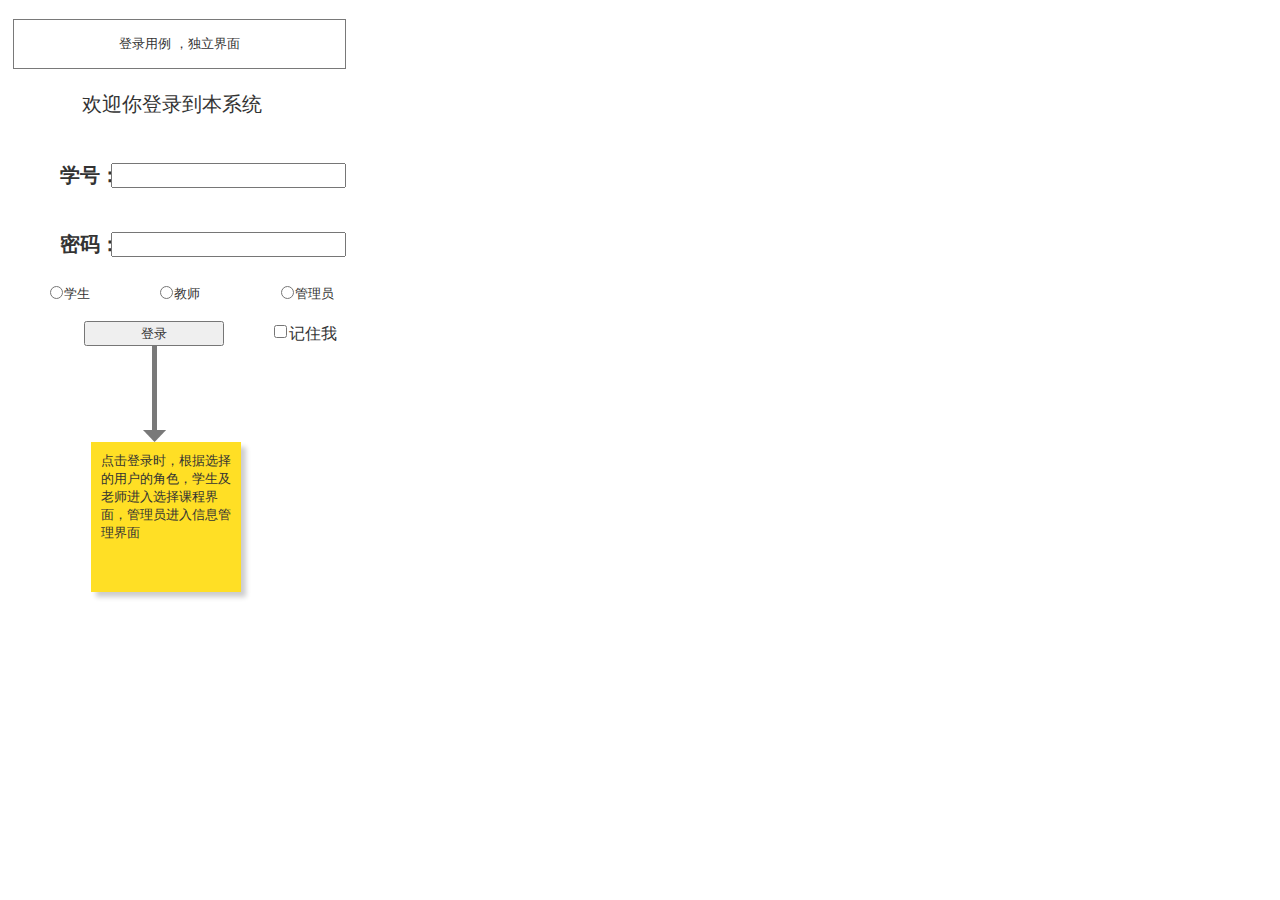
<file: ui/index.html>
﻿<!DOCTYPE html>
<html>
  <head>
    <title>index</title>
    <meta http-equiv="X-UA-Compatible" content="IE=edge"/>
    <meta http-equiv="content-type" content="text/html; charset=utf-8"/>
    <meta name="apple-mobile-web-app-capable" content="yes"/>
    <link href="resources/css/jquery-ui-themes.css" type="text/css" rel="stylesheet"/>
    <link href="resources/css/axure_rp_page.css" type="text/css" rel="stylesheet"/>
    <link href="data/styles.css" type="text/css" rel="stylesheet"/>
    <link href="files/index/styles.css" type="text/css" rel="stylesheet"/>
    <script src="resources/scripts/jquery-1.7.1.min.js"></script>
    <script src="resources/scripts/jquery-ui-1.8.10.custom.min.js"></script>
    <script src="resources/scripts/prototypePre.js"></script>
    <script src="data/document.js"></script>
    <script src="resources/scripts/prototypePost.js"></script>
    <script src="files/index/data.js"></script>
    <script type="text/javascript">
      $axure.utils.getTransparentGifPath = function() { return 'resources/images/transparent.gif'; };
      $axure.utils.getOtherPath = function() { return 'resources/Other.html'; };
      $axure.utils.getReloadPath = function() { return 'resources/reload.html'; };
    </script>
  </head>
  <body>
    <div id="base" class="">

      <!-- Unnamed (矩形) -->
      <div id="u0" class="ax_default box_1">
        <div id="u0_div" class=""></div>
        <div id="u0_text" class="text ">
          <p><span>登录用例 ，独立界面</span></p>
        </div>
      </div>

      <!-- Unnamed (矩形) -->
      <div id="u1" class="ax_default box_1">
        <div id="u1_div" class=""></div>
        <div id="u1_text" class="text ">
          <p><span>欢迎你登录到本系统</span></p>
        </div>
      </div>

      <!-- Unnamed (组 合) -->
      <div id="u2" class="ax_default" data-left="25" data-top="131" data-width="366" data-height="170">

        <!-- Unnamed (矩形) -->
        <div id="u3" class="ax_default box_1">
          <div id="u3_div" class=""></div>
        </div>

        <!-- Unnamed (矩形) -->
        <div id="u4" class="ax_default box_1">
          <div id="u4_div" class=""></div>
          <div id="u4_text" class="text ">
            <p><span>学号：</span></p>
          </div>
        </div>

        <!-- Unnamed (文本框) -->
        <div id="u5" class="ax_default text_field">
          <input id="u5_input" type="text" value=""/>
        </div>

        <!-- Unnamed (矩形) -->
        <div id="u6" class="ax_default box_1">
          <div id="u6_div" class=""></div>
          <div id="u6_text" class="text ">
            <p><span>密码：</span></p>
          </div>
        </div>
      </div>

      <!-- Unnamed (文本框) -->
      <div id="u7" class="ax_default text_field">
        <input id="u7_input" type="text" value=""/>
      </div>

      <!-- Unnamed (组 合) -->
      <div id="u8" class="ax_default" data-left="48" data-top="285" data-width="331" data-height="16">

        <!-- Unnamed (单选按钮) -->
        <div id="u9" class="ax_default radio_button">
          <label for="u9_input" style="position: absolute; left: 0px;">
            <div id="u9_text" class="text ">
              <p><span>学生</span></p>
            </div>
          </label>
          <input id="u9_input" type="radio" value="radio" name="u9"/>
        </div>

        <!-- Unnamed (单选按钮) -->
        <div id="u10" class="ax_default radio_button">
          <label for="u10_input" style="position: absolute; left: 0px;">
            <div id="u10_text" class="text ">
              <p><span>教师</span></p>
            </div>
          </label>
          <input id="u10_input" type="radio" value="radio" name="u10"/>
        </div>

        <!-- Unnamed (单选按钮) -->
        <div id="u11" class="ax_default radio_button">
          <label for="u11_input" style="position: absolute; left: 0px;">
            <div id="u11_text" class="text ">
              <p><span>管理员</span></p>
            </div>
          </label>
          <input id="u11_input" type="radio" value="radio" name="u11"/>
        </div>
      </div>

      <!-- Unnamed (提交按钮) -->
      <div id="u12" class="ax_default html_button">
        <input id="u12_input" type="submit" value="登录"/>
      </div>

      <!-- Unnamed (复选框) -->
      <div id="u13" class="ax_default checkbox">
        <label for="u13_input" style="position: absolute; left: 0px;">
          <div id="u13_text" class="text ">
            <p><span>记住我</span></p>
          </div>
        </label>
        <input id="u13_input" type="checkbox" value="checkbox"/>
      </div>

      <!-- Unnamed (垂直线) -->
      <div id="u14" class="ax_default arrow">
        <img id="u14_img" class="img " src="images/index/u14.png"/>
      </div>

      <!-- Unnamed (矩形) -->
      <div id="u15" class="ax_default sticky_1">
        <div id="u15_div" class=""></div>
        <div id="u15_text" class="text ">
          <p><span>点击登录时，根据选择的用户的角色，学生及老师进入选择课程界面，管理员进入信息管理界面</span></p>
        </div>
      </div>
    </div>
  </body>
</html>
</file>
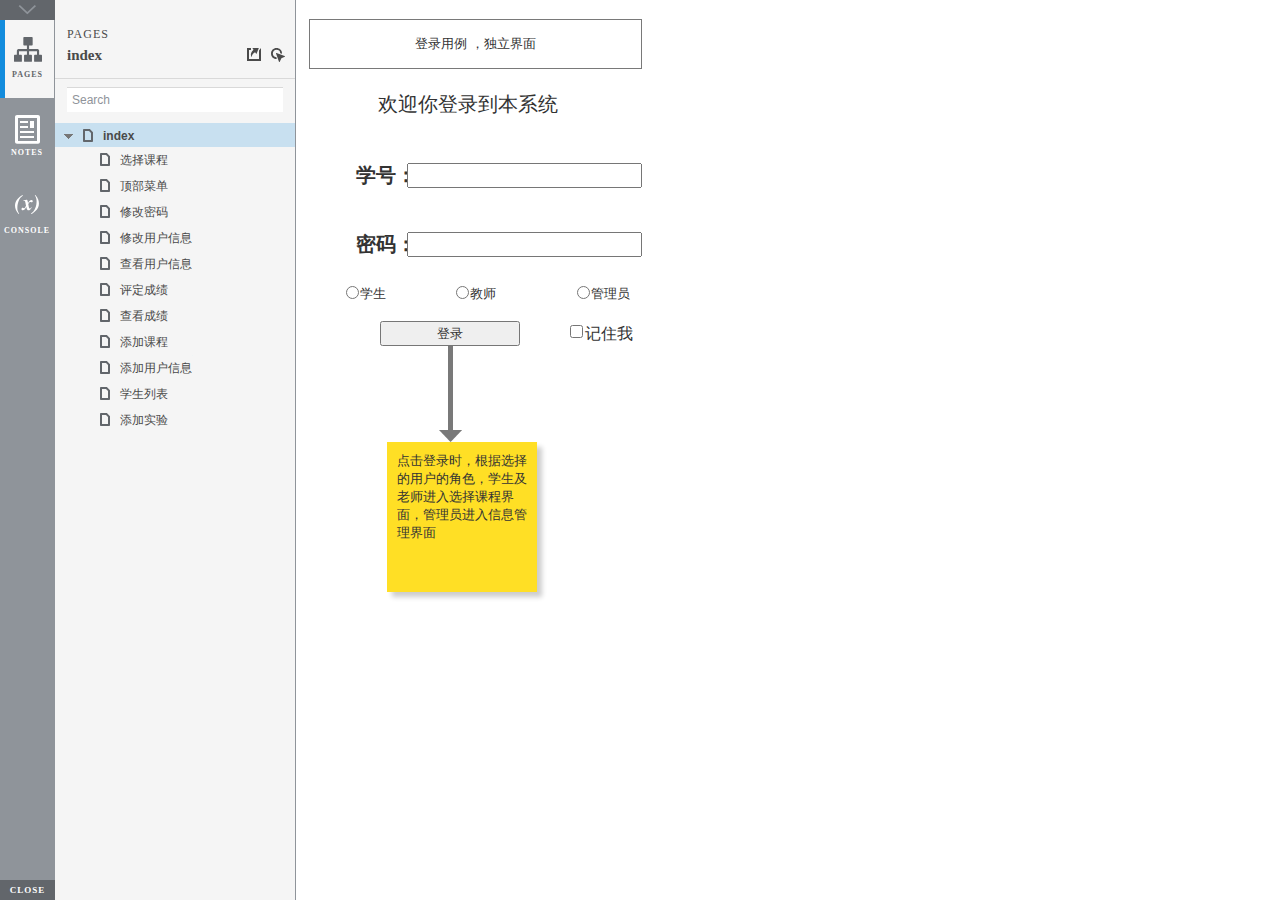
<file: ui/start.html>
<!DOCTYPE html>
<html xmlns="http://www.w3.org/1999/xhtml" xml:lang="en" lang="en">
<head>
    <title>Untitled Document</title>
    <meta http-equiv="X-UA-Compatible" content="IE=edge"/>
    <meta http-equiv="content-type" content="text/html; charset=utf-8" />
    <meta name="viewport" content="width=device-width, initial-scale=1.0" />
    <meta name="apple-mobile-web-app-capable" content="yes" />
    <link type="text/css" href="resources/css/reset.css" rel="Stylesheet" />
    <link type="text/css" href="resources/css/default.css" rel="Stylesheet" />
    <!--<link href='https://fonts.googleapis.com/css?family=Nunito:300' rel='stylesheet' type='text/css'>-->

    <script type="text/javascript">
        if (location.href.toString().indexOf('file://localhost/') == 0) {
            location.href = location.href.toString().replace('file://localhost/', 'file:///');
        }
    </script>

    <!-- 8.0.0.3382 -->
<script src="resources/scripts/jquery-1.7.1.min.js"></script>
<script src="resources/scripts/startPre.js"></script>
<script src="data/document.js"></script>

    <style type="text/css">

#outerContainer {
	width:1000px;
	height:1500px;
}

.vsplitbar {
    width: 3px;
    /*background: #B9B9B9;*/
    border-right: 1px solid #8f949a;
}

.vsplitbar:hover, .vsplitbar.active {
    background: #8f949a;
}

#rightPanel {
    background-color: White;
}

/*#leftPanel {
    min-width: 120px;
}*/

.splitterMask {
   position:absolute;
   top: 0;
   left: 0;
   width: 100%;
   height: 100%;
   overflow: hidden;
   background-image: url(resources/images/transparent.gif);
   z-index: 20000;
}

    </style>
    <script type="text/javascript" language="JavaScript"><!--
        var SITEMAP_COLLAPSE_VAR_NAME = 'c';
        var PLUGIN_VAR_NAME = 'g';
        var FOOTNOTES_VAR_NAME = 'fn';
        var ADAPTIVE_VIEW_VAR_NAME = 'view';
        var lastLeftPanelWidth = 295;
        var toolBarOnly = true;

        // isolate scope
        (function() {
            setUpController();
            
            var configuration = $axure.document.configuration;
            var _settings = {};
            _settings.projectId = configuration.prototypeId;
            _settings.isAxshare = configuration.isAxshare;
            _settings.loadFeedbackPlugin = configuration.loadFeedbackPlugin;
            var cHash = getHashStringVar(SITEMAP_COLLAPSE_VAR_NAME);
            _settings.startCollapsed = cHash == "1";
            if(cHash == "2") closePlayer();
            var gHash = getHashStringVar(PLUGIN_VAR_NAME);
            if(gHash == "") gHash = 1;
            _settings.startPluginGid = gHash;

            $axure.player.settings = _settings;

            $(window).bind('load', function() {
                if(CHROME_5_LOCAL && !$('body').attr('pluginDetected')) {
                    window.location = 'resources/chrome/chrome.html';
                }
            });

            $(document).ready(function() {
                $axure.page.bind('load.start', mainFrame_onload);
                $axure.messageCenter.addMessageListener(messageCenter_message);

                $(document).on('pluginShown', function (event, data) {
                    setVarInCurrentUrlHash('g', data ? data : '');
                });

                $(document).on('pluginCreated', function(event, data) {
                    if($axure.player.settings.startPluginGid == data) {
                        $axure.player.showPlugin(data);
                    }
                });

                if($axure.player.settings.loadFeedbackPlugin) {
                    if($axure.player.settings.isAxshare) {
                        $axure.utils.loadJS('/Scripts/plugins/feedback/feedback8.js');
                    } else {
                        $axure.utils.loadJS('http://share.axure.com/Scripts/plugins/feedback/feedback8.js');
                    }
                }

                if(navigator.userAgent.indexOf("MSIE") >= 0) $('#outerContainer').width('100%');
                initialize();
                if($axure.player.settings.startCollapsed) $('#outerContainer').splitter({ sizeLeft: 0 });
                else $('#outerContainer').splitter({ sizeLeft: lastLeftPanelWidth });
                $('#leftPanel').width(lastLeftPanelWidth);
                
                $(window).resize(function() { resizeContent(); });

                $('#maximizePanelContainer').hide();

                initializeLogo();

                $(window).resize();
                resizeContent();
                
                $axure.player.collapseToBar();

                if($axure.player.settings.startCollapsed) {
                    collapse();
                    $('#leftPanel').width(0);
                }

                if(MOBILE_DEVICE) {
                    $('#interfaceControlFrameMinimizeContainer').height('45px');
                    $('#interfaceControlFrameMinimizeContainer a').height('45px');
                    $('#interfaceControlFrameHeaderContainer').css('margin-top','45px');
                    $('#interfaceControlFrameCloseContainer a').css('padding','10px 0px');
                    $('#maximizePanelContainer').height('45px');//.css('top','inherit').css('bottom','0px');

                    $('body').removeClass('hashover');

                    if(IOS) {
                        $('#rightPanel').css('overflow', 'auto').css('-webkit-overflow-scrolling', 'touch').css('-ms-overflow-x', 'hidden');

                        window.addEventListener("orientationchange", function() {
                            var viewport = document.querySelector("meta[name=viewport]");
                            //so iOS doesn't zoom when switching back to portrait
                            viewport.setAttribute('content', 'width=device-width, initial-scale=1.0, maximum-scale=1.0');
                            viewport.setAttribute('content', 'width=device-width, initial-scale=1.0');
                            resizeContent();
                        }, false);

                        $axure.page.bind('load.start', function() {
                            resizeContent();
                        });
                    }
                }

            });

            function initialize() {
                var legacyQString = getQueryString("Page");
                if (legacyQString.length > 0) {
                    location.href = location.href.substring(0, location.href.indexOf("?")) + "#p=" + legacyQString;
                    return;
                }

                var mainFrame = document.getElementById("mainFrame");
                //if it's local file on safari, test if we can access mainframe after its loaded
                if(SAFARI && document.location.href.indexOf('file://') >= 0) {
                    $(mainFrame).load(function () {
                        var canAccess;
                        try {
                            var mainFrameWindow = mainFrame.contentWindow || mainFrame.contentDocument;
                            mainFrameWindow['safari_file_CORS'] = 'Y';
                            canAccess = mainFrameWindow['safari_file_CORS'] === 'Y';
                        } catch(err) {
                            canAccess = false;
                        }

                        if(!canAccess) window.location = 'resources/chrome/safari.html';
                    });
                }

                mainFrame.contentWindow.location.href = getInitialUrl();
            }

            function initializeLogo() {
                if($axure.document.configuration.logoImagePath) {
                    var image = new Image();
                    image.onload = function() {
                        $('#logoImage').css('max-width', this.width + 'px');
                        $axure.player.resizeContent();
                    };
                    image.src = $axure.document.configuration.logoImagePath;
                
                    $('#interfaceControlFrameLogoImageContainer').html('<img id="logoImage" src="" />');
                    $('#logoImage').attr('src', $axure.document.configuration.logoImagePath).load(function() { resizeContent(); });
                } else $('#interfaceControlFrameLogoImageContainer').hide();

                if ($axure.document.configuration.logoImageCaption) {
                    $('#interfaceControlFrameLogoCaptionContainer').html($axure.document.configuration.logoImageCaption);
                } else $('#interfaceControlFrameLogoCaptionContainer').hide();

                if(!$('#interfaceControlFrameLogoImageContainer').is(':visible') && !$('#interfaceControlFrameLogoCaptionContainer').is(':visible')) {
                    $('#interfaceControlFrameLogoContainer').hide();
                }
            }

            var resizeContent = $axure.player.resizeContent = function() {
                var newHeight = $(window).height();
                var newWidth = $(window).width();

                var controlContainerHeight = newHeight;// - 30;
                if($('#interfaceControlFrameLogoContainer').is(':visible')) controlContainerHeight -= $('#interfaceControlFrameLogoContainer').outerHeight();// + 16;

                $('#outerContainer').height(newHeight).width(newWidth);
                $('.vsplitbar').height(newHeight);
                $('#leftPanel').height(newHeight);
                $('#interfaceControlFrame').height(newHeight);
                $('#interfaceControlFrameContainer').height(newHeight);
                $('#interfaceControlFrameHostContainer').height(controlContainerHeight);

                $('#rightPanel').height(newHeight);
                $('#mainFrame').height(newHeight);

                if($('#leftPanel').is(':visible')) $('#rightPanel').width($(window).width() - $('#leftPanel').width() - 1);// $('.vsplitbar').width());
                else $('#rightPanel').width($(window).width());

                $(document).trigger('ContainerHeightChange',[controlContainerHeight]);

                if(MOBILE_DEVICE) {
                    if(!(getHashStringVar(ADAPTIVE_VIEW_VAR_NAME).length > 0)) $axure.messageCenter.postMessage('setAdaptiveViewForSize', {'width':newWidth, 'height':$('#rightPanel').height()});
                }
            }

            var collapseToBar = $axure.player.collapseToBar = function() {
                lastLeftPanelWidth = $('#leftPanel').width();
                $('#leftPanel').width('55px');
                $('.vsplitbar').hide();
                $('#rightPanel').width($(window).width() - $('#leftPanel').width());
                $(window).resize();
                $('#outerContainer').trigger('resize');
                toolBarOnly = true;
            }

            var expandFromBar = $axure.player.expandFromBar = function() {
                if($('.vsplitbar').is(':visible')) return;

                $('#leftPanel').width(lastLeftPanelWidth);
                $('.vsplitbar').show();
                $('#rightPanel').width($(window).width() - $('#leftPanel').width() - 1);// $('.vsplitbar').width());
                $(window).resize();
                $('#outerContainer').trigger('resize');
                toolBarOnly = false;
            }

        })();

        function messageCenter_message(message, data) {
            if(message == 'expandFrame') expand();
            else if(message == 'getCollapseFrameOnLoad' && $axure.player.settings.startCollapsed && !MOBILE_DEVICE) $axure.messageCenter.postMessage('collapseFrameOnLoad');
        }

        
        function getInitialUrl() {
            var pageName = getHashStringVar("p");
            if(pageName.length > 0) return pageName + ".html";
            else {
                var url = getFirstPageUrl($axure.document.sitemap.rootNodes);
                return (url ? url : "about:blank");
            }
        }

        function getFirstPageUrl(nodes) {
            for (var i = 0; i < nodes.length; i++) {
                var node = nodes[i];
                if (node.url) return node.url;
                else {
                    var hasChildren = (node.children && node.children.length > 0);
                    if (hasChildren) {
                        var url = getFirstPageUrl(node.children);
                        if (url) return url;
                    }
                }
            }
            return null;
        }

        function closePlayer() {
            if($axure.page.location) window.location.href = $axure.page.location;
            else {
                var pageFile = getInitialUrl();
                var currentLocation = window.location.toString();
                window.location.href = currentLocation.substr(0, currentLocation.lastIndexOf("/") + 1) + pageFile;
            }
        }

        function replaceHash(newHash) {
            var currentLocWithoutHash = window.location.toString().split('#')[0];

            //We use replace so that every hash change doesn't get appended to the history stack.
            //We use replaceState in browsers that support it, else replace the location
            if(typeof window.history.replaceState != 'undefined') {
                try {
                    //Chrome 45 (Version 45.0.2454.85 m) started throwing an error here when generated locally (this only happens with sitemap open) which broke all interactions.
                    //try catch breaks the url adjusting nicely when the sitemap is open, but all interactions and forward and back buttons work.
                    //Uncaught SecurityError: Failed to execute 'replaceState' on 'History': A history state object with URL 'file:///C:/Users/Ian/Documents/Axure/HTML/Untitled/start.html#p=home' cannot be created in a document with origin 'null'.
                    window.history.replaceState(null, null, currentLocWithoutHash + newHash);
                } catch(ex) {}
            } else {
                window.location.replace(currentLocWithoutHash + newHash);
            }
        }

        function collapse() {
            setVarInCurrentUrlHash('c', 1);
            if(!toolBarOnly) lastLeftPanelWidth = $('#leftPanel').width();

            $('#maximizePanelContainer').show();
            $('#leftPanel').hide();
            $('.vsplitbar').hide();
            $('#rightPanel').width($(window).width());
            $(window).resize();
            $('#outerContainer').trigger('resize');

            $(document).trigger('sidebarCollapse');

            if(MOBILE_DEVICE) {
                $('#maximizePanelContainer').animate({
                    top:$('#rightPanel').height() - $('#maximizePanelContainer').height()
                }, 300, 'swing', function() {
                    $('#maximizePanelContainer').css('top', 'inherit').css('bottom', '0px');
                });
            }
        }

        function expand() {
            if(MOBILE_DEVICE) {
                $('#maximizePanelContainer').css('top', '0px').css('bottom', 'inherit');
            }

            deleteVarFromCurrentUrlHash('c');
            $('#maximizePanelContainer').hide();
            $('#leftPanel').width(lastLeftPanelWidth);
            $('#leftPanel').show();
            if(!toolBarOnly) {
                $('.vsplitbar').show();
                $('#rightPanel').width($(window).width() - $('#leftPanel').width() - 1);
            } else {
                $axure.player.collapseToBar();
            }
            $(window).resize();
            $('#outerContainer').trigger('resize');

            $(document).trigger('sidebarExpanded');
        }


        function mainFrame_onload() {
            if($axure.page.pageName) document.title = $axure.page.pageName;
        }

        function getQueryString(query) {
            var qstring = self.location.href.split("?");
            if(qstring.length < 2) return "";
            return GetParameter(qstring, query);
        }
        
        function GetParameter(qstring, query) {
            var prms = qstring[1].split("&");
            var frmelements = new Array();
            var currprmeter, querystr = "";

            for(var i = 0; i < prms.length; i++) {
                currprmeter = prms[i].split("=");
                frmelements[i] = new Array();
                frmelements[i][0] = currprmeter[0];
                frmelements[i][1] = currprmeter[1];
            }

            for(j = 0; j < frmelements.length; j++) {
                if(frmelements[j][0].toLowerCase() == query.toLowerCase()) {
                    querystr = frmelements[j][1];
                    break;
                }
            }
            return querystr;
        }
        
        function getHashStringVar(query) {
            var qstring = self.location.href.split("#");
            if(qstring.length < 2) return "";
            return GetParameter(qstring, query);
        }

        function setHashStringVar(currentHash, varName, varVal) {
            var varWithEqual = varName + '=';
            var poundVarWithEqual = varVal === '' ? '' :  '#' + varName + '=' + varVal;
            var ampVarWithEqual = varVal === '' ? '' :  '&' + varName + '=' + varVal;
            var hashToSet = '';

            var pageIndex = currentHash.indexOf('#' + varWithEqual);
            if(pageIndex == -1) pageIndex = currentHash.indexOf('&' + varWithEqual);
            if(pageIndex != -1) {
                var newHash = currentHash.substring(0, pageIndex);

                newHash = newHash == '' ? poundVarWithEqual : newHash + ampVarWithEqual;

                var ampIndex = currentHash.indexOf('&', pageIndex + 1);
                if(ampIndex != -1) {
                    newHash = newHash == '' ? '#' + currentHash.substring(ampIndex + 1) : newHash + currentHash.substring(ampIndex);
                }
                hashToSet = newHash;
            } else if(currentHash.indexOf('#') != -1) {
                hashToSet = currentHash + ampVarWithEqual;
            } else {
                hashToSet = poundVarWithEqual;
            }

            if(hashToSet != '' || varVal == '') {
                return hashToSet;
            }

            return null;
        }

        function setVarInCurrentUrlHash(varName, varVal) {
            var newHash = setHashStringVar(window.location.hash, varName, varVal);

            if(newHash != null) {
                replaceHash(newHash);
            }
        }

        function deleteHashStringVar(currentHash, varName) {
            var varWithEqual = varName + '=';

            var pageIndex = currentHash.indexOf('#' + varWithEqual);
            if(pageIndex == -1) pageIndex = currentHash.indexOf('&' + varWithEqual);
            if(pageIndex != -1) {
                var newHash = currentHash.substring(0, pageIndex);

                var ampIndex = currentHash.indexOf('&', pageIndex + 1);

                //IF begin of string....if none blank, ELSE # instead of & and rest
                //IF in string....prefix + if none blank, ELSE &-rest
                if(newHash == '') { //beginning of string
                    newHash = ampIndex != -1 ? '#' + currentHash.substring(ampIndex + 1) : '';
                } else { //somewhere in the middle
                    newHash = newHash + (ampIndex != -1 ? currentHash.substring(ampIndex) : '');
                }

                return newHash;
            }

            return null;
        }

        function deleteVarFromCurrentUrlHash(varName) {
            var newHash = deleteHashStringVar(window.location.hash, varName);

            if(newHash != null) {
                replaceHash(newHash);
            }
        }
    --></script>
    
    <link type="text/css" rel="Stylesheet" href="plugins/sitemap/styles/sitemap.css" />
    <link type="text/css" rel="Stylesheet" href="plugins/page_notes/styles/page_notes.css" />
    <link type="text/css" rel="Stylesheet" href="plugins/debug/styles/debug.css" />
    <script src="resources/scripts/startPost.js"></script>


    <!--<link type="text/css" rel="Stylesheet" href="plugins/recordplay/styles/recordplay.css" />
    <script type="text/javascript" src="plugins/recordplay/recordplay.js"></script>-->
    

</head>
<body scroll="no" class="hashover">
    <div id="outerContainer">

        <div id="leftPanel">
            <div id="interfaceControlFrame">
                <div id="interfaceControlFrameMinimizeContainer">
                    <a title="Collapse" id="interfaceControlFrameMinimizeButton" onclick="collapse();">&nbsp;</a>
                </div>
                <div id="interfaceControlFrameHeaderContainer">
                    <ul id="interfaceControlFrameHeader"></ul>
                </div>
                <div id="interfaceControlFrameContainer">
                    <div id="interfaceControlFrameLogoContainer">
                        <div id="interfaceControlFrameLogoImageContainer"></div>
                        <div id="interfaceControlFrameLogoCaptionContainer"></div>
                    </div>
                    <div id="interfaceControlFrameHostContainer">
                    </div>
                </div>
                <div id="interfaceControlFrameCloseContainer">
                    <a title="Close" id="interfaceControlFrameCloseButton" onclick="closePlayer();">CLOSE</a>
                </div>
            </div>
        </div>
        <div id="rightPanel">
            <iframe id="mainFrame" name="mainFrame" width="100%" height="100%" src="" frameborder="0" style="display: block;" webkitallowfullscreen mozallowfullscreen allowfullscreen></iframe>
        </div>

    </div>

    <div id="maximizePanelContainer">
        <iframe id="expandFrame" src="resources/expand.html" width="100%" height="100%" scrolling="no" allowtransparency="true" frameborder="0"></iframe>
    </div>

</body>
</html>
</file>
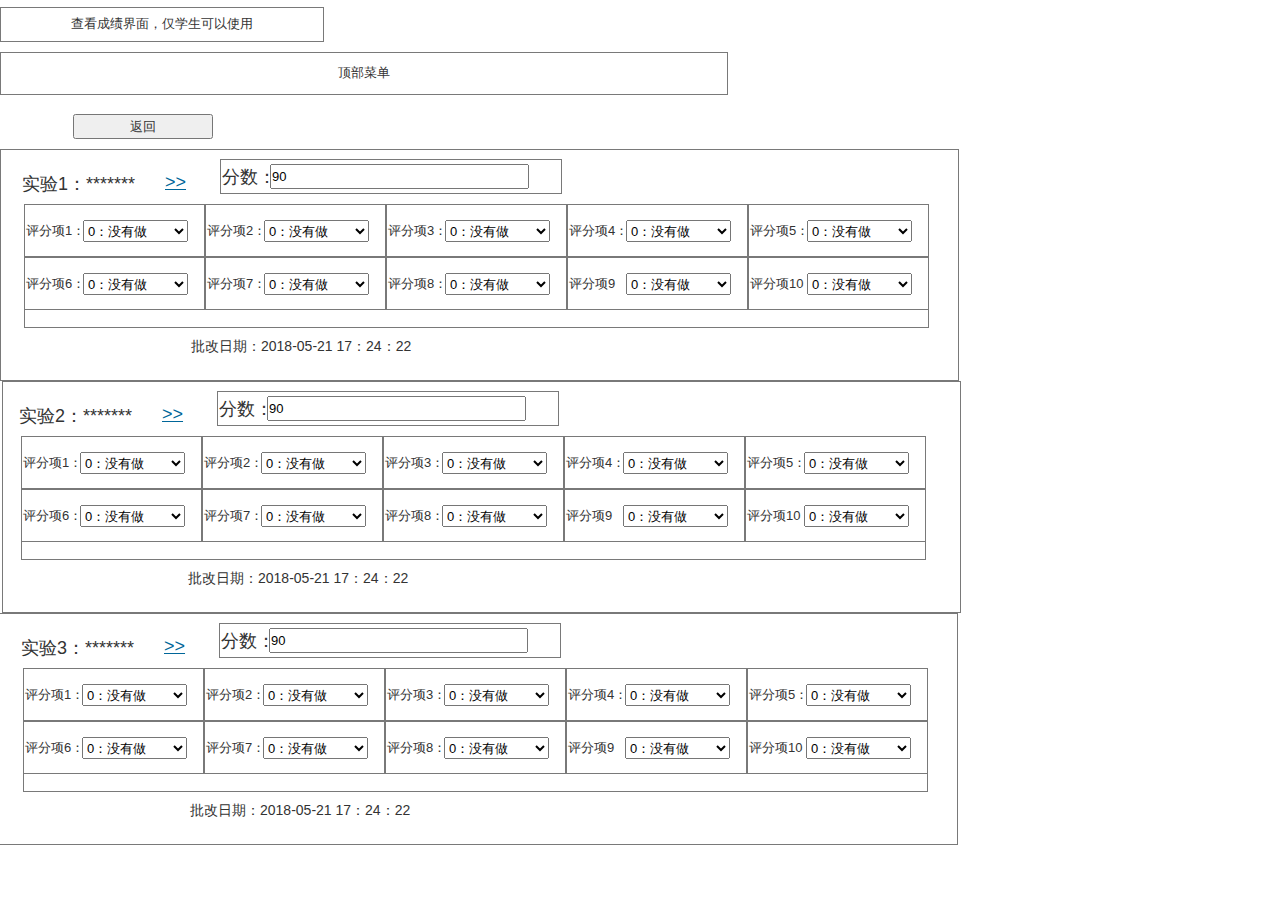
<file: ui/查看成绩.html>
﻿<!DOCTYPE html>
<html>
  <head>
    <title>查看成绩</title>
    <meta http-equiv="X-UA-Compatible" content="IE=edge"/>
    <meta http-equiv="content-type" content="text/html; charset=utf-8"/>
    <meta name="apple-mobile-web-app-capable" content="yes"/>
    <link href="resources/css/jquery-ui-themes.css" type="text/css" rel="stylesheet"/>
    <link href="resources/css/axure_rp_page.css" type="text/css" rel="stylesheet"/>
    <link href="data/styles.css" type="text/css" rel="stylesheet"/>
    <link href="files/查看成绩/styles.css" type="text/css" rel="stylesheet"/>
    <script src="resources/scripts/jquery-1.7.1.min.js"></script>
    <script src="resources/scripts/jquery-ui-1.8.10.custom.min.js"></script>
    <script src="resources/scripts/prototypePre.js"></script>
    <script src="data/document.js"></script>
    <script src="resources/scripts/prototypePost.js"></script>
    <script src="files/查看成绩/data.js"></script>
    <script type="text/javascript">
      $axure.utils.getTransparentGifPath = function() { return 'resources/images/transparent.gif'; };
      $axure.utils.getOtherPath = function() { return 'resources/Other.html'; };
      $axure.utils.getReloadPath = function() { return 'resources/reload.html'; };
    </script>
  </head>
  <body>
    <div id="base" class="">

      <!-- Unnamed (矩形) -->
      <div id="u218" class="ax_default box_1">
        <div id="u218_div" class=""></div>
        <div id="u218_text" class="text ">
          <p><span>查看成绩界面，仅学生可以使用</span></p>
        </div>
      </div>

      <!-- Unnamed (矩形) -->
      <div id="u219" class="ax_default box_1">
        <div id="u219_div" class=""></div>
        <div id="u219_text" class="text ">
          <p><span>顶部菜单</span></p>
        </div>
      </div>

      <!-- Unnamed (矩形) -->
      <div id="u220" class="ax_default box_1">
        <div id="u220_div" class=""></div>
      </div>

      <!-- Unnamed (矩形) -->
      <div id="u221" class="ax_default label">
        <div id="u221_div" class=""></div>
        <div id="u221_text" class="text ">
          <p><span>实验1：*******</span></p>
        </div>
      </div>

      <!-- Unnamed (矩形) -->
      <div id="u222" class="ax_default label">
        <div id="u222_div" class=""></div>
        <div id="u222_text" class="text ">
          <p><span style="text-decoration:underline;">&gt;&gt;</span></p>
        </div>
      </div>

      <!-- Unnamed (矩形) -->
      <div id="u223" class="ax_default label">
        <div id="u223_div" class=""></div>
        <div id="u223_text" class="text ">
          <p><span>批改日期：2018-05-21 17：24：22</span></p>
        </div>
      </div>

      <!-- Unnamed (矩形) -->
      <div id="u224" class="ax_default box_1">
        <div id="u224_div" class=""></div>
      </div>

      <!-- Unnamed (矩形) -->
      <div id="u225" class="ax_default box_1">
        <div id="u225_div" class=""></div>
        <div id="u225_text" class="text ">
          <p><span>分数：</span></p>
        </div>
      </div>

      <!-- Unnamed (文本框) -->
      <div id="u226" class="ax_default text_field">
        <input id="u226_input" type="text" value="90"/>
      </div>

      <!-- Unnamed (组 合) -->
      <div id="u227" class="ax_default" data-left="24" data-top="204" data-width="181" data-height="53">

        <!-- Unnamed (矩形) -->
        <div id="u228" class="ax_default box_1">
          <div id="u228_div" class=""></div>
          <div id="u228_text" class="text ">
            <p><span>评分项1：</span></p>
          </div>
        </div>

        <!-- Unnamed (下拉列表框) -->
        <div id="u229" class="ax_default droplist">
          <select id="u229_input">
            <option value="0：没有做">0：没有做</option>
            <option value="2：很差">2：很差</option>
            <option value="4：未达成要求">4：未达成要求</option>
            <option value="6：基本达成要求">6：基本达成要求</option>
            <option value="8：达成要求有改进">8：达成要求有改进</option>
            <option value="10：完美">10：完美</option>
          </select>
        </div>
      </div>

      <!-- Unnamed (组 合) -->
      <div id="u230" class="ax_default" data-left="205" data-top="204" data-width="181" data-height="53">

        <!-- Unnamed (矩形) -->
        <div id="u231" class="ax_default box_1">
          <div id="u231_div" class=""></div>
          <div id="u231_text" class="text ">
            <p><span>评分项2：</span></p>
          </div>
        </div>

        <!-- Unnamed (下拉列表框) -->
        <div id="u232" class="ax_default droplist">
          <select id="u232_input">
            <option value="0：没有做">0：没有做</option>
            <option value="2：很差">2：很差</option>
            <option value="4：未达成要求">4：未达成要求</option>
            <option value="6：基本达成要求">6：基本达成要求</option>
            <option value="8：达成要求有改进">8：达成要求有改进</option>
            <option value="10：完美">10：完美</option>
          </select>
        </div>
      </div>

      <!-- Unnamed (组 合) -->
      <div id="u233" class="ax_default" data-left="386" data-top="204" data-width="181" data-height="53">

        <!-- Unnamed (矩形) -->
        <div id="u234" class="ax_default box_1">
          <div id="u234_div" class=""></div>
          <div id="u234_text" class="text ">
            <p><span>评分项3：</span></p>
          </div>
        </div>

        <!-- Unnamed (下拉列表框) -->
        <div id="u235" class="ax_default droplist">
          <select id="u235_input">
            <option value="0：没有做">0：没有做</option>
            <option value="2：很差">2：很差</option>
            <option value="4：未达成要求">4：未达成要求</option>
            <option value="6：基本达成要求">6：基本达成要求</option>
            <option value="8：达成要求有改进">8：达成要求有改进</option>
            <option value="10：完美">10：完美</option>
          </select>
        </div>
      </div>

      <!-- Unnamed (组 合) -->
      <div id="u236" class="ax_default" data-left="567" data-top="204" data-width="181" data-height="53">

        <!-- Unnamed (矩形) -->
        <div id="u237" class="ax_default box_1">
          <div id="u237_div" class=""></div>
          <div id="u237_text" class="text ">
            <p><span>评分项4：</span></p>
          </div>
        </div>

        <!-- Unnamed (下拉列表框) -->
        <div id="u238" class="ax_default droplist">
          <select id="u238_input">
            <option value="0：没有做">0：没有做</option>
            <option value="2：很差">2：很差</option>
            <option value="4：未达成要求">4：未达成要求</option>
            <option value="6：基本达成要求">6：基本达成要求</option>
            <option value="8：达成要求有改进">8：达成要求有改进</option>
            <option value="10：完美">10：完美</option>
          </select>
        </div>
      </div>

      <!-- Unnamed (组 合) -->
      <div id="u239" class="ax_default" data-left="748" data-top="204" data-width="181" data-height="53">

        <!-- Unnamed (矩形) -->
        <div id="u240" class="ax_default box_1">
          <div id="u240_div" class=""></div>
          <div id="u240_text" class="text ">
            <p><span>评分项5：</span></p>
          </div>
        </div>

        <!-- Unnamed (下拉列表框) -->
        <div id="u241" class="ax_default droplist">
          <select id="u241_input">
            <option value="0：没有做">0：没有做</option>
            <option value="2：很差">2：很差</option>
            <option value="4：未达成要求">4：未达成要求</option>
            <option value="6：基本达成要求">6：基本达成要求</option>
            <option value="8：达成要求有改进">8：达成要求有改进</option>
            <option value="10：完美">10：完美</option>
          </select>
        </div>
      </div>

      <!-- Unnamed (组 合) -->
      <div id="u242" class="ax_default" data-left="748" data-top="257" data-width="181" data-height="53">

        <!-- Unnamed (矩形) -->
        <div id="u243" class="ax_default box_1">
          <div id="u243_div" class=""></div>
          <div id="u243_text" class="text ">
            <p><span>评分项10：</span></p>
          </div>
        </div>

        <!-- Unnamed (下拉列表框) -->
        <div id="u244" class="ax_default droplist">
          <select id="u244_input">
            <option value="0：没有做">0：没有做</option>
            <option value="2：很差">2：很差</option>
            <option value="4：未达成要求">4：未达成要求</option>
            <option value="6：基本达成要求">6：基本达成要求</option>
            <option value="8：达成要求有改进">8：达成要求有改进</option>
            <option value="10：完美">10：完美</option>
          </select>
        </div>
      </div>

      <!-- Unnamed (组 合) -->
      <div id="u245" class="ax_default" data-left="567" data-top="257" data-width="181" data-height="53">

        <!-- Unnamed (矩形) -->
        <div id="u246" class="ax_default box_1">
          <div id="u246_div" class=""></div>
          <div id="u246_text" class="text ">
            <p><span>评分项9</span></p>
          </div>
        </div>

        <!-- Unnamed (下拉列表框) -->
        <div id="u247" class="ax_default droplist">
          <select id="u247_input">
            <option value="0：没有做">0：没有做</option>
            <option value="2：很差">2：很差</option>
            <option value="4：未达成要求">4：未达成要求</option>
            <option value="6：基本达成要求">6：基本达成要求</option>
            <option value="8：达成要求有改进">8：达成要求有改进</option>
            <option value="10：完美">10：完美</option>
          </select>
        </div>
      </div>

      <!-- Unnamed (组 合) -->
      <div id="u248" class="ax_default" data-left="386" data-top="257" data-width="181" data-height="53">

        <!-- Unnamed (矩形) -->
        <div id="u249" class="ax_default box_1">
          <div id="u249_div" class=""></div>
          <div id="u249_text" class="text ">
            <p><span>评分项8：</span></p>
          </div>
        </div>

        <!-- Unnamed (下拉列表框) -->
        <div id="u250" class="ax_default droplist">
          <select id="u250_input">
            <option value="0：没有做">0：没有做</option>
            <option value="2：很差">2：很差</option>
            <option value="4：未达成要求">4：未达成要求</option>
            <option value="6：基本达成要求">6：基本达成要求</option>
            <option value="8：达成要求有改进">8：达成要求有改进</option>
            <option value="10：完美">10：完美</option>
          </select>
        </div>
      </div>

      <!-- Unnamed (组 合) -->
      <div id="u251" class="ax_default" data-left="205" data-top="257" data-width="181" data-height="53">

        <!-- Unnamed (矩形) -->
        <div id="u252" class="ax_default box_1">
          <div id="u252_div" class=""></div>
          <div id="u252_text" class="text ">
            <p><span>评分项7：</span></p>
          </div>
        </div>

        <!-- Unnamed (下拉列表框) -->
        <div id="u253" class="ax_default droplist">
          <select id="u253_input">
            <option value="0：没有做">0：没有做</option>
            <option value="2：很差">2：很差</option>
            <option value="4：未达成要求">4：未达成要求</option>
            <option value="6：基本达成要求">6：基本达成要求</option>
            <option value="8：达成要求有改进">8：达成要求有改进</option>
            <option value="10：完美">10：完美</option>
          </select>
        </div>
      </div>

      <!-- Unnamed (组 合) -->
      <div id="u254" class="ax_default" data-left="24" data-top="257" data-width="181" data-height="53">

        <!-- Unnamed (矩形) -->
        <div id="u255" class="ax_default box_1">
          <div id="u255_div" class=""></div>
          <div id="u255_text" class="text ">
            <p><span>评分项6：</span></p>
          </div>
        </div>

        <!-- Unnamed (下拉列表框) -->
        <div id="u256" class="ax_default droplist">
          <select id="u256_input">
            <option value="0：没有做">0：没有做</option>
            <option value="2：很差">2：很差</option>
            <option value="4：未达成要求">4：未达成要求</option>
            <option value="6：基本达成要求">6：基本达成要求</option>
            <option value="8：达成要求有改进">8：达成要求有改进</option>
            <option value="10：完美">10：完美</option>
          </select>
        </div>
      </div>

      <!-- Unnamed (矩形) -->
      <div id="u257" class="ax_default box_1">
        <div id="u257_div" class=""></div>
      </div>

      <!-- Unnamed (矩形) -->
      <div id="u258" class="ax_default label">
        <div id="u258_div" class=""></div>
        <div id="u258_text" class="text ">
          <p><span>实验2：*******</span></p>
        </div>
      </div>

      <!-- Unnamed (矩形) -->
      <div id="u259" class="ax_default label">
        <div id="u259_div" class=""></div>
        <div id="u259_text" class="text ">
          <p><span style="text-decoration:underline;">&gt;&gt;</span></p>
        </div>
      </div>

      <!-- Unnamed (矩形) -->
      <div id="u260" class="ax_default label">
        <div id="u260_div" class=""></div>
        <div id="u260_text" class="text ">
          <p><span>批改日期：2018-05-21 17：24：22</span></p>
        </div>
      </div>

      <!-- Unnamed (矩形) -->
      <div id="u261" class="ax_default box_1">
        <div id="u261_div" class=""></div>
      </div>

      <!-- Unnamed (矩形) -->
      <div id="u262" class="ax_default box_1">
        <div id="u262_div" class=""></div>
        <div id="u262_text" class="text ">
          <p><span>分数：</span></p>
        </div>
      </div>

      <!-- Unnamed (文本框) -->
      <div id="u263" class="ax_default text_field">
        <input id="u263_input" type="text" value="90"/>
      </div>

      <!-- Unnamed (组 合) -->
      <div id="u264" class="ax_default" data-left="21" data-top="436" data-width="181" data-height="53">

        <!-- Unnamed (矩形) -->
        <div id="u265" class="ax_default box_1">
          <div id="u265_div" class=""></div>
          <div id="u265_text" class="text ">
            <p><span>评分项1：</span></p>
          </div>
        </div>

        <!-- Unnamed (下拉列表框) -->
        <div id="u266" class="ax_default droplist">
          <select id="u266_input">
            <option value="0：没有做">0：没有做</option>
            <option value="2：很差">2：很差</option>
            <option value="4：未达成要求">4：未达成要求</option>
            <option value="6：基本达成要求">6：基本达成要求</option>
            <option value="8：达成要求有改进">8：达成要求有改进</option>
            <option value="10：完美">10：完美</option>
          </select>
        </div>
      </div>

      <!-- Unnamed (组 合) -->
      <div id="u267" class="ax_default" data-left="202" data-top="436" data-width="181" data-height="53">

        <!-- Unnamed (矩形) -->
        <div id="u268" class="ax_default box_1">
          <div id="u268_div" class=""></div>
          <div id="u268_text" class="text ">
            <p><span>评分项2：</span></p>
          </div>
        </div>

        <!-- Unnamed (下拉列表框) -->
        <div id="u269" class="ax_default droplist">
          <select id="u269_input">
            <option value="0：没有做">0：没有做</option>
            <option value="2：很差">2：很差</option>
            <option value="4：未达成要求">4：未达成要求</option>
            <option value="6：基本达成要求">6：基本达成要求</option>
            <option value="8：达成要求有改进">8：达成要求有改进</option>
            <option value="10：完美">10：完美</option>
          </select>
        </div>
      </div>

      <!-- Unnamed (组 合) -->
      <div id="u270" class="ax_default" data-left="383" data-top="436" data-width="181" data-height="53">

        <!-- Unnamed (矩形) -->
        <div id="u271" class="ax_default box_1">
          <div id="u271_div" class=""></div>
          <div id="u271_text" class="text ">
            <p><span>评分项3：</span></p>
          </div>
        </div>

        <!-- Unnamed (下拉列表框) -->
        <div id="u272" class="ax_default droplist">
          <select id="u272_input">
            <option value="0：没有做">0：没有做</option>
            <option value="2：很差">2：很差</option>
            <option value="4：未达成要求">4：未达成要求</option>
            <option value="6：基本达成要求">6：基本达成要求</option>
            <option value="8：达成要求有改进">8：达成要求有改进</option>
            <option value="10：完美">10：完美</option>
          </select>
        </div>
      </div>

      <!-- Unnamed (组 合) -->
      <div id="u273" class="ax_default" data-left="564" data-top="436" data-width="181" data-height="53">

        <!-- Unnamed (矩形) -->
        <div id="u274" class="ax_default box_1">
          <div id="u274_div" class=""></div>
          <div id="u274_text" class="text ">
            <p><span>评分项4：</span></p>
          </div>
        </div>

        <!-- Unnamed (下拉列表框) -->
        <div id="u275" class="ax_default droplist">
          <select id="u275_input">
            <option value="0：没有做">0：没有做</option>
            <option value="2：很差">2：很差</option>
            <option value="4：未达成要求">4：未达成要求</option>
            <option value="6：基本达成要求">6：基本达成要求</option>
            <option value="8：达成要求有改进">8：达成要求有改进</option>
            <option value="10：完美">10：完美</option>
          </select>
        </div>
      </div>

      <!-- Unnamed (组 合) -->
      <div id="u276" class="ax_default" data-left="745" data-top="436" data-width="181" data-height="53">

        <!-- Unnamed (矩形) -->
        <div id="u277" class="ax_default box_1">
          <div id="u277_div" class=""></div>
          <div id="u277_text" class="text ">
            <p><span>评分项5：</span></p>
          </div>
        </div>

        <!-- Unnamed (下拉列表框) -->
        <div id="u278" class="ax_default droplist">
          <select id="u278_input">
            <option value="0：没有做">0：没有做</option>
            <option value="2：很差">2：很差</option>
            <option value="4：未达成要求">4：未达成要求</option>
            <option value="6：基本达成要求">6：基本达成要求</option>
            <option value="8：达成要求有改进">8：达成要求有改进</option>
            <option value="10：完美">10：完美</option>
          </select>
        </div>
      </div>

      <!-- Unnamed (组 合) -->
      <div id="u279" class="ax_default" data-left="745" data-top="489" data-width="181" data-height="53">

        <!-- Unnamed (矩形) -->
        <div id="u280" class="ax_default box_1">
          <div id="u280_div" class=""></div>
          <div id="u280_text" class="text ">
            <p><span>评分项10：</span></p>
          </div>
        </div>

        <!-- Unnamed (下拉列表框) -->
        <div id="u281" class="ax_default droplist">
          <select id="u281_input">
            <option value="0：没有做">0：没有做</option>
            <option value="2：很差">2：很差</option>
            <option value="4：未达成要求">4：未达成要求</option>
            <option value="6：基本达成要求">6：基本达成要求</option>
            <option value="8：达成要求有改进">8：达成要求有改进</option>
            <option value="10：完美">10：完美</option>
          </select>
        </div>
      </div>

      <!-- Unnamed (组 合) -->
      <div id="u282" class="ax_default" data-left="564" data-top="489" data-width="181" data-height="53">

        <!-- Unnamed (矩形) -->
        <div id="u283" class="ax_default box_1">
          <div id="u283_div" class=""></div>
          <div id="u283_text" class="text ">
            <p><span>评分项9</span></p>
          </div>
        </div>

        <!-- Unnamed (下拉列表框) -->
        <div id="u284" class="ax_default droplist">
          <select id="u284_input">
            <option value="0：没有做">0：没有做</option>
            <option value="2：很差">2：很差</option>
            <option value="4：未达成要求">4：未达成要求</option>
            <option value="6：基本达成要求">6：基本达成要求</option>
            <option value="8：达成要求有改进">8：达成要求有改进</option>
            <option value="10：完美">10：完美</option>
          </select>
        </div>
      </div>

      <!-- Unnamed (组 合) -->
      <div id="u285" class="ax_default" data-left="383" data-top="489" data-width="181" data-height="53">

        <!-- Unnamed (矩形) -->
        <div id="u286" class="ax_default box_1">
          <div id="u286_div" class=""></div>
          <div id="u286_text" class="text ">
            <p><span>评分项8：</span></p>
          </div>
        </div>

        <!-- Unnamed (下拉列表框) -->
        <div id="u287" class="ax_default droplist">
          <select id="u287_input">
            <option value="0：没有做">0：没有做</option>
            <option value="2：很差">2：很差</option>
            <option value="4：未达成要求">4：未达成要求</option>
            <option value="6：基本达成要求">6：基本达成要求</option>
            <option value="8：达成要求有改进">8：达成要求有改进</option>
            <option value="10：完美">10：完美</option>
          </select>
        </div>
      </div>

      <!-- Unnamed (组 合) -->
      <div id="u288" class="ax_default" data-left="202" data-top="489" data-width="181" data-height="53">

        <!-- Unnamed (矩形) -->
        <div id="u289" class="ax_default box_1">
          <div id="u289_div" class=""></div>
          <div id="u289_text" class="text ">
            <p><span>评分项7：</span></p>
          </div>
        </div>

        <!-- Unnamed (下拉列表框) -->
        <div id="u290" class="ax_default droplist">
          <select id="u290_input">
            <option value="0：没有做">0：没有做</option>
            <option value="2：很差">2：很差</option>
            <option value="4：未达成要求">4：未达成要求</option>
            <option value="6：基本达成要求">6：基本达成要求</option>
            <option value="8：达成要求有改进">8：达成要求有改进</option>
            <option value="10：完美">10：完美</option>
          </select>
        </div>
      </div>

      <!-- Unnamed (组 合) -->
      <div id="u291" class="ax_default" data-left="21" data-top="489" data-width="181" data-height="53">

        <!-- Unnamed (矩形) -->
        <div id="u292" class="ax_default box_1">
          <div id="u292_div" class=""></div>
          <div id="u292_text" class="text ">
            <p><span>评分项6：</span></p>
          </div>
        </div>

        <!-- Unnamed (下拉列表框) -->
        <div id="u293" class="ax_default droplist">
          <select id="u293_input">
            <option value="0：没有做">0：没有做</option>
            <option value="2：很差">2：很差</option>
            <option value="4：未达成要求">4：未达成要求</option>
            <option value="6：基本达成要求">6：基本达成要求</option>
            <option value="8：达成要求有改进">8：达成要求有改进</option>
            <option value="10：完美">10：完美</option>
          </select>
        </div>
      </div>

      <!-- Unnamed (矩形) -->
      <div id="u294" class="ax_default box_1">
        <div id="u294_div" class=""></div>
      </div>

      <!-- Unnamed (矩形) -->
      <div id="u295" class="ax_default label">
        <div id="u295_div" class=""></div>
        <div id="u295_text" class="text ">
          <p><span>实验3：*******</span></p>
        </div>
      </div>

      <!-- Unnamed (矩形) -->
      <div id="u296" class="ax_default label">
        <div id="u296_div" class=""></div>
        <div id="u296_text" class="text ">
          <p><span style="text-decoration:underline;">&gt;&gt;</span></p>
        </div>
      </div>

      <!-- Unnamed (矩形) -->
      <div id="u297" class="ax_default label">
        <div id="u297_div" class=""></div>
        <div id="u297_text" class="text ">
          <p><span>批改日期：2018-05-21 17：24：22</span></p>
        </div>
      </div>

      <!-- Unnamed (矩形) -->
      <div id="u298" class="ax_default box_1">
        <div id="u298_div" class=""></div>
      </div>

      <!-- Unnamed (矩形) -->
      <div id="u299" class="ax_default box_1">
        <div id="u299_div" class=""></div>
        <div id="u299_text" class="text ">
          <p><span>分数：</span></p>
        </div>
      </div>

      <!-- Unnamed (文本框) -->
      <div id="u300" class="ax_default text_field">
        <input id="u300_input" type="text" value="90"/>
      </div>

      <!-- Unnamed (组 合) -->
      <div id="u301" class="ax_default" data-left="23" data-top="668" data-width="181" data-height="53">

        <!-- Unnamed (矩形) -->
        <div id="u302" class="ax_default box_1">
          <div id="u302_div" class=""></div>
          <div id="u302_text" class="text ">
            <p><span>评分项1：</span></p>
          </div>
        </div>

        <!-- Unnamed (下拉列表框) -->
        <div id="u303" class="ax_default droplist">
          <select id="u303_input">
            <option value="0：没有做">0：没有做</option>
            <option value="2：很差">2：很差</option>
            <option value="4：未达成要求">4：未达成要求</option>
            <option value="6：基本达成要求">6：基本达成要求</option>
            <option value="8：达成要求有改进">8：达成要求有改进</option>
            <option value="10：完美">10：完美</option>
          </select>
        </div>
      </div>

      <!-- Unnamed (组 合) -->
      <div id="u304" class="ax_default" data-left="204" data-top="668" data-width="181" data-height="53">

        <!-- Unnamed (矩形) -->
        <div id="u305" class="ax_default box_1">
          <div id="u305_div" class=""></div>
          <div id="u305_text" class="text ">
            <p><span>评分项2：</span></p>
          </div>
        </div>

        <!-- Unnamed (下拉列表框) -->
        <div id="u306" class="ax_default droplist">
          <select id="u306_input">
            <option value="0：没有做">0：没有做</option>
            <option value="2：很差">2：很差</option>
            <option value="4：未达成要求">4：未达成要求</option>
            <option value="6：基本达成要求">6：基本达成要求</option>
            <option value="8：达成要求有改进">8：达成要求有改进</option>
            <option value="10：完美">10：完美</option>
          </select>
        </div>
      </div>

      <!-- Unnamed (组 合) -->
      <div id="u307" class="ax_default" data-left="385" data-top="668" data-width="181" data-height="53">

        <!-- Unnamed (矩形) -->
        <div id="u308" class="ax_default box_1">
          <div id="u308_div" class=""></div>
          <div id="u308_text" class="text ">
            <p><span>评分项3：</span></p>
          </div>
        </div>

        <!-- Unnamed (下拉列表框) -->
        <div id="u309" class="ax_default droplist">
          <select id="u309_input">
            <option value="0：没有做">0：没有做</option>
            <option value="2：很差">2：很差</option>
            <option value="4：未达成要求">4：未达成要求</option>
            <option value="6：基本达成要求">6：基本达成要求</option>
            <option value="8：达成要求有改进">8：达成要求有改进</option>
            <option value="10：完美">10：完美</option>
          </select>
        </div>
      </div>

      <!-- Unnamed (组 合) -->
      <div id="u310" class="ax_default" data-left="566" data-top="668" data-width="181" data-height="53">

        <!-- Unnamed (矩形) -->
        <div id="u311" class="ax_default box_1">
          <div id="u311_div" class=""></div>
          <div id="u311_text" class="text ">
            <p><span>评分项4：</span></p>
          </div>
        </div>

        <!-- Unnamed (下拉列表框) -->
        <div id="u312" class="ax_default droplist">
          <select id="u312_input">
            <option value="0：没有做">0：没有做</option>
            <option value="2：很差">2：很差</option>
            <option value="4：未达成要求">4：未达成要求</option>
            <option value="6：基本达成要求">6：基本达成要求</option>
            <option value="8：达成要求有改进">8：达成要求有改进</option>
            <option value="10：完美">10：完美</option>
          </select>
        </div>
      </div>

      <!-- Unnamed (组 合) -->
      <div id="u313" class="ax_default" data-left="747" data-top="668" data-width="181" data-height="53">

        <!-- Unnamed (矩形) -->
        <div id="u314" class="ax_default box_1">
          <div id="u314_div" class=""></div>
          <div id="u314_text" class="text ">
            <p><span>评分项5：</span></p>
          </div>
        </div>

        <!-- Unnamed (下拉列表框) -->
        <div id="u315" class="ax_default droplist">
          <select id="u315_input">
            <option value="0：没有做">0：没有做</option>
            <option value="2：很差">2：很差</option>
            <option value="4：未达成要求">4：未达成要求</option>
            <option value="6：基本达成要求">6：基本达成要求</option>
            <option value="8：达成要求有改进">8：达成要求有改进</option>
            <option value="10：完美">10：完美</option>
          </select>
        </div>
      </div>

      <!-- Unnamed (组 合) -->
      <div id="u316" class="ax_default" data-left="747" data-top="721" data-width="181" data-height="53">

        <!-- Unnamed (矩形) -->
        <div id="u317" class="ax_default box_1">
          <div id="u317_div" class=""></div>
          <div id="u317_text" class="text ">
            <p><span>评分项10：</span></p>
          </div>
        </div>

        <!-- Unnamed (下拉列表框) -->
        <div id="u318" class="ax_default droplist">
          <select id="u318_input">
            <option value="0：没有做">0：没有做</option>
            <option value="2：很差">2：很差</option>
            <option value="4：未达成要求">4：未达成要求</option>
            <option value="6：基本达成要求">6：基本达成要求</option>
            <option value="8：达成要求有改进">8：达成要求有改进</option>
            <option value="10：完美">10：完美</option>
          </select>
        </div>
      </div>

      <!-- Unnamed (组 合) -->
      <div id="u319" class="ax_default" data-left="566" data-top="721" data-width="181" data-height="53">

        <!-- Unnamed (矩形) -->
        <div id="u320" class="ax_default box_1">
          <div id="u320_div" class=""></div>
          <div id="u320_text" class="text ">
            <p><span>评分项9</span></p>
          </div>
        </div>

        <!-- Unnamed (下拉列表框) -->
        <div id="u321" class="ax_default droplist">
          <select id="u321_input">
            <option value="0：没有做">0：没有做</option>
            <option value="2：很差">2：很差</option>
            <option value="4：未达成要求">4：未达成要求</option>
            <option value="6：基本达成要求">6：基本达成要求</option>
            <option value="8：达成要求有改进">8：达成要求有改进</option>
            <option value="10：完美">10：完美</option>
          </select>
        </div>
      </div>

      <!-- Unnamed (组 合) -->
      <div id="u322" class="ax_default" data-left="385" data-top="721" data-width="181" data-height="53">

        <!-- Unnamed (矩形) -->
        <div id="u323" class="ax_default box_1">
          <div id="u323_div" class=""></div>
          <div id="u323_text" class="text ">
            <p><span>评分项8：</span></p>
          </div>
        </div>

        <!-- Unnamed (下拉列表框) -->
        <div id="u324" class="ax_default droplist">
          <select id="u324_input">
            <option value="0：没有做">0：没有做</option>
            <option value="2：很差">2：很差</option>
            <option value="4：未达成要求">4：未达成要求</option>
            <option value="6：基本达成要求">6：基本达成要求</option>
            <option value="8：达成要求有改进">8：达成要求有改进</option>
            <option value="10：完美">10：完美</option>
          </select>
        </div>
      </div>

      <!-- Unnamed (组 合) -->
      <div id="u325" class="ax_default" data-left="204" data-top="721" data-width="181" data-height="53">

        <!-- Unnamed (矩形) -->
        <div id="u326" class="ax_default box_1">
          <div id="u326_div" class=""></div>
          <div id="u326_text" class="text ">
            <p><span>评分项7：</span></p>
          </div>
        </div>

        <!-- Unnamed (下拉列表框) -->
        <div id="u327" class="ax_default droplist">
          <select id="u327_input">
            <option value="0：没有做">0：没有做</option>
            <option value="2：很差">2：很差</option>
            <option value="4：未达成要求">4：未达成要求</option>
            <option value="6：基本达成要求">6：基本达成要求</option>
            <option value="8：达成要求有改进">8：达成要求有改进</option>
            <option value="10：完美">10：完美</option>
          </select>
        </div>
      </div>

      <!-- Unnamed (组 合) -->
      <div id="u328" class="ax_default" data-left="23" data-top="721" data-width="181" data-height="53">

        <!-- Unnamed (矩形) -->
        <div id="u329" class="ax_default box_1">
          <div id="u329_div" class=""></div>
          <div id="u329_text" class="text ">
            <p><span>评分项6：</span></p>
          </div>
        </div>

        <!-- Unnamed (下拉列表框) -->
        <div id="u330" class="ax_default droplist">
          <select id="u330_input">
            <option value="0：没有做">0：没有做</option>
            <option value="2：很差">2：很差</option>
            <option value="4：未达成要求">4：未达成要求</option>
            <option value="6：基本达成要求">6：基本达成要求</option>
            <option value="8：达成要求有改进">8：达成要求有改进</option>
            <option value="10：完美">10：完美</option>
          </select>
        </div>
      </div>

      <!-- Unnamed (提交按钮) -->
      <div id="u331" class="ax_default html_button">
        <input id="u331_input" type="submit" value="返回"/>
      </div>
    </div>
  </body>
</html>
</file>
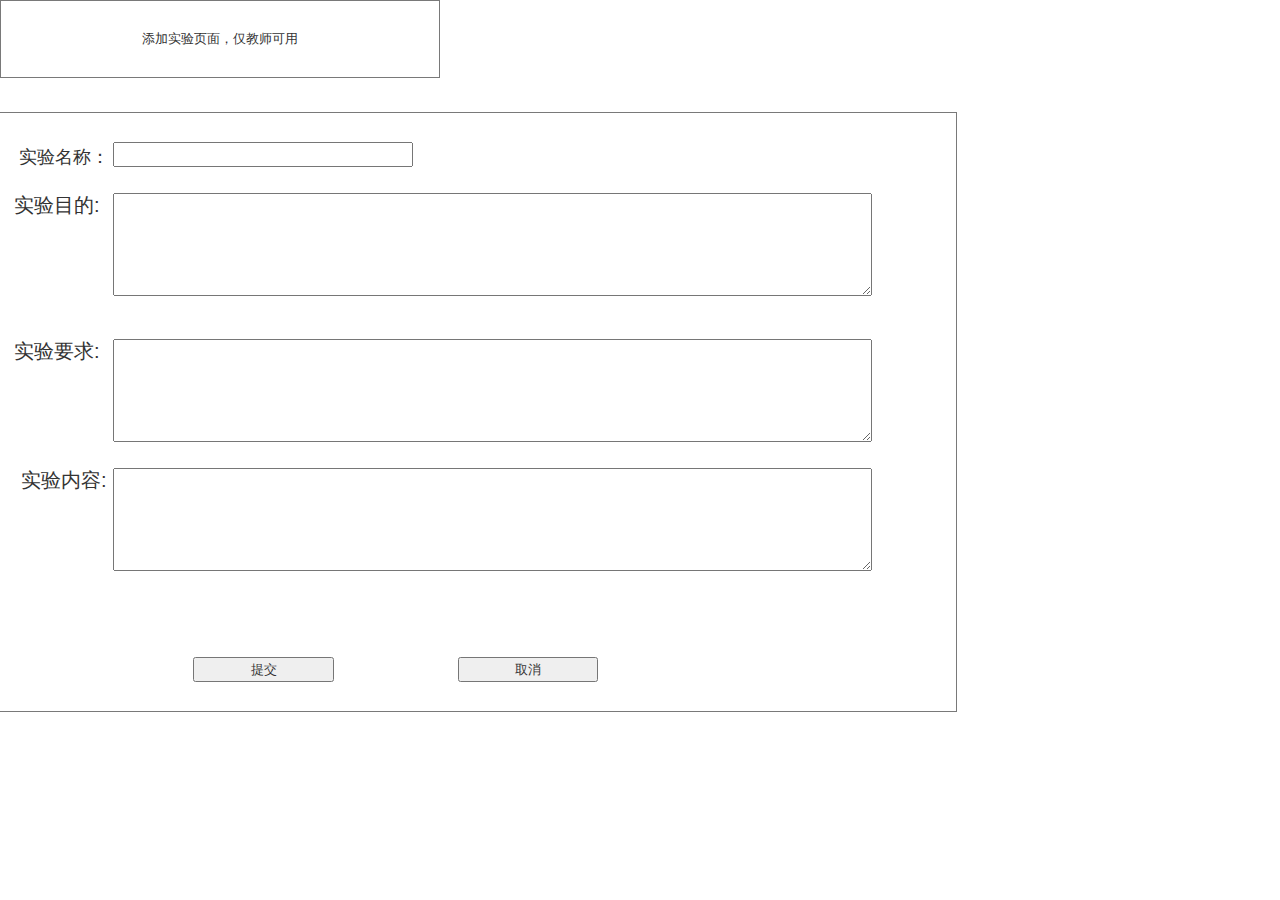
<file: ui/添加实验.html>
﻿<!DOCTYPE html>
<html>
  <head>
    <title>添加实验</title>
    <meta http-equiv="X-UA-Compatible" content="IE=edge"/>
    <meta http-equiv="content-type" content="text/html; charset=utf-8"/>
    <meta name="apple-mobile-web-app-capable" content="yes"/>
    <link href="resources/css/jquery-ui-themes.css" type="text/css" rel="stylesheet"/>
    <link href="resources/css/axure_rp_page.css" type="text/css" rel="stylesheet"/>
    <link href="data/styles.css" type="text/css" rel="stylesheet"/>
    <link href="files/添加实验/styles.css" type="text/css" rel="stylesheet"/>
    <script src="resources/scripts/jquery-1.7.1.min.js"></script>
    <script src="resources/scripts/jquery-ui-1.8.10.custom.min.js"></script>
    <script src="resources/scripts/prototypePre.js"></script>
    <script src="data/document.js"></script>
    <script src="resources/scripts/prototypePost.js"></script>
    <script src="files/添加实验/data.js"></script>
    <script type="text/javascript">
      $axure.utils.getTransparentGifPath = function() { return 'resources/images/transparent.gif'; };
      $axure.utils.getOtherPath = function() { return 'resources/Other.html'; };
      $axure.utils.getReloadPath = function() { return 'resources/reload.html'; };
    </script>
  </head>
  <body>
    <div id="base" class="">

      <!-- Unnamed (矩形) -->
      <div id="u509" class="ax_default box_1">
        <div id="u509_div" class=""></div>
        <div id="u509_text" class="text ">
          <p><span>添加实验页面，仅教师可用</span></p>
        </div>
      </div>

      <!-- Unnamed (矩形) -->
      <div id="u510" class="ax_default box_1">
        <div id="u510_div" class=""></div>
      </div>

      <!-- Unnamed (矩形) -->
      <div id="u511" class="ax_default label">
        <div id="u511_div" class=""></div>
        <div id="u511_text" class="text ">
          <p><span>实验名称：</span></p>
        </div>
      </div>

      <!-- Unnamed (提交按钮) -->
      <div id="u512" class="ax_default html_button">
        <input id="u512_input" type="submit" value="提交"/>
      </div>

      <!-- Unnamed (矩形) -->
      <div id="u513" class="ax_default label">
        <div id="u513_div" class=""></div>
      </div>

      <!-- Unnamed (文本框) -->
      <div id="u514" class="ax_default text_field">
        <input id="u514_input" type="text" value=""/>
      </div>

      <!-- Unnamed (矩形) -->
      <div id="u515" class="ax_default box_1">
        <div id="u515_div" class=""></div>
        <div id="u515_text" class="text ">
          <p><span>实验目的:</span></p>
        </div>
      </div>

      <!-- Unnamed (多行文本框) -->
      <div id="u516" class="ax_default text_area">
        <textarea id="u516_input"></textarea>
      </div>

      <!-- Unnamed (提交按钮) -->
      <div id="u517" class="ax_default html_button">
        <input id="u517_input" type="submit" value="取消"/>
      </div>

      <!-- Unnamed (矩形) -->
      <div id="u518" class="ax_default box_1">
        <div id="u518_div" class=""></div>
        <div id="u518_text" class="text ">
          <p><span>实验要求:</span></p>
        </div>
      </div>

      <!-- Unnamed (多行文本框) -->
      <div id="u519" class="ax_default text_area">
        <textarea id="u519_input"></textarea>
      </div>

      <!-- Unnamed (矩形) -->
      <div id="u520" class="ax_default box_1">
        <div id="u520_div" class=""></div>
        <div id="u520_text" class="text ">
          <p><span>实验内容:</span></p>
        </div>
      </div>

      <!-- Unnamed (多行文本框) -->
      <div id="u521" class="ax_default text_area">
        <textarea id="u521_input"></textarea>
      </div>
    </div>
  </body>
</html>
</file>
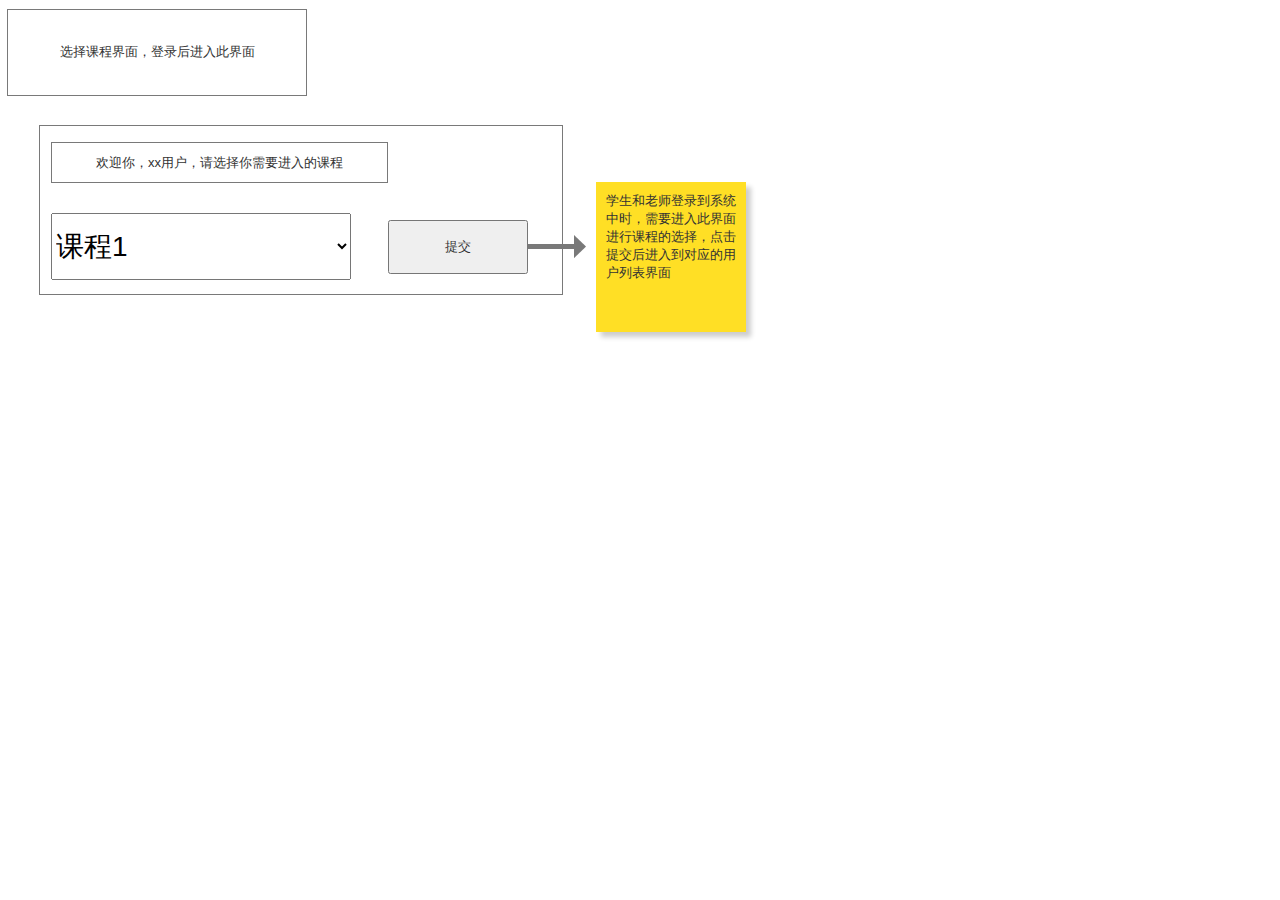
<file: ui/选择课程.html>
﻿<!DOCTYPE html>
<html>
  <head>
    <title>选择课程</title>
    <meta http-equiv="X-UA-Compatible" content="IE=edge"/>
    <meta http-equiv="content-type" content="text/html; charset=utf-8"/>
    <meta name="apple-mobile-web-app-capable" content="yes"/>
    <link href="resources/css/jquery-ui-themes.css" type="text/css" rel="stylesheet"/>
    <link href="resources/css/axure_rp_page.css" type="text/css" rel="stylesheet"/>
    <link href="data/styles.css" type="text/css" rel="stylesheet"/>
    <link href="files/选择课程/styles.css" type="text/css" rel="stylesheet"/>
    <script src="resources/scripts/jquery-1.7.1.min.js"></script>
    <script src="resources/scripts/jquery-ui-1.8.10.custom.min.js"></script>
    <script src="resources/scripts/prototypePre.js"></script>
    <script src="data/document.js"></script>
    <script src="resources/scripts/prototypePost.js"></script>
    <script src="files/选择课程/data.js"></script>
    <script type="text/javascript">
      $axure.utils.getTransparentGifPath = function() { return 'resources/images/transparent.gif'; };
      $axure.utils.getOtherPath = function() { return 'resources/Other.html'; };
      $axure.utils.getReloadPath = function() { return 'resources/reload.html'; };
    </script>
  </head>
  <body>
    <div id="base" class="">

      <!-- Unnamed (矩形) -->
      <div id="u16" class="ax_default box_1">
        <div id="u16_div" class=""></div>
      </div>

      <!-- Unnamed (矩形) -->
      <div id="u17" class="ax_default box_1">
        <div id="u17_div" class=""></div>
        <div id="u17_text" class="text ">
          <p><span>选择课程界面，登录后进入此界面</span></p>
        </div>
      </div>

      <!-- Unnamed (下拉列表框) -->
      <div id="u18" class="ax_default droplist">
        <select id="u18_input">
          <option selected value="课程1">课程1</option>
          <option value="课程2">课程2</option>
          <option value="课程3">课程3</option>
          <option value="课程4">课程4</option>
        </select>
      </div>

      <!-- Unnamed (提交按钮) -->
      <div id="u19" class="ax_default html_button">
        <input id="u19_input" type="submit" value="提交"/>
      </div>

      <!-- Unnamed (矩形) -->
      <div id="u20" class="ax_default box_1">
        <div id="u20_div" class=""></div>
        <div id="u20_text" class="text ">
          <p><span>欢迎你，xx用户，请选择你需要进入的课程</span></p>
        </div>
      </div>

      <!-- Unnamed (水平线) -->
      <div id="u21" class="ax_default arrow">
        <img id="u21_img" class="img " src="images/选择课程/u21.png"/>
      </div>

      <!-- Unnamed (矩形) -->
      <div id="u22" class="ax_default sticky_1">
        <div id="u22_div" class=""></div>
        <div id="u22_text" class="text ">
          <p><span>学生和老师登录到系统中时，需要进入此界面进行课程的选择，点击提交后进入到对应的用户列表界面</span></p>
        </div>
      </div>
    </div>
  </body>
</html>
</file>
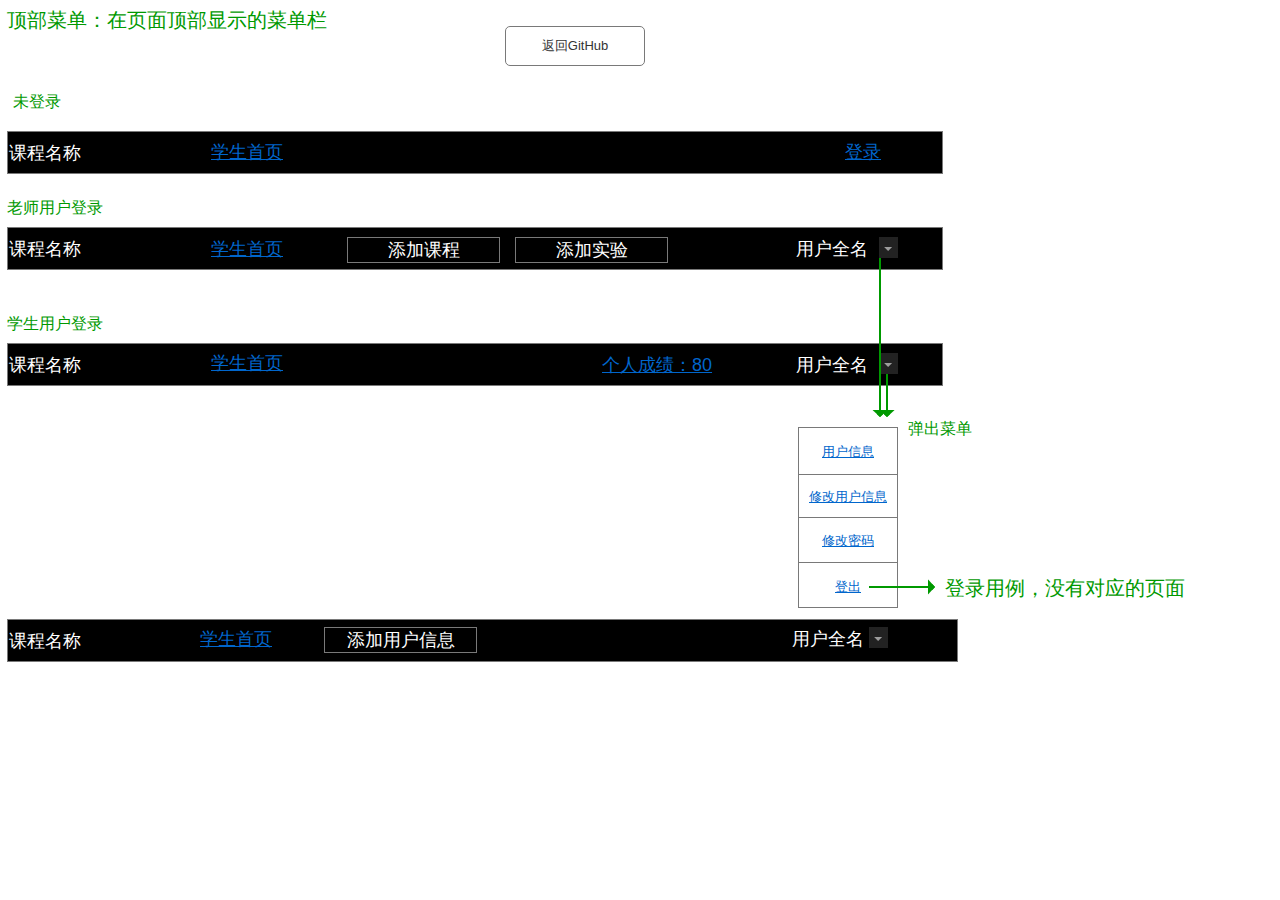
<file: ui/顶部菜单.html>
﻿<!DOCTYPE html>
<html>
  <head>
    <title>顶部菜单</title>
    <meta http-equiv="X-UA-Compatible" content="IE=edge"/>
    <meta http-equiv="content-type" content="text/html; charset=utf-8"/>
    <meta name="apple-mobile-web-app-capable" content="yes"/>
    <link href="resources/css/jquery-ui-themes.css" type="text/css" rel="stylesheet"/>
    <link href="resources/css/axure_rp_page.css" type="text/css" rel="stylesheet"/>
    <link href="data/styles.css" type="text/css" rel="stylesheet"/>
    <link href="files/顶部菜单/styles.css" type="text/css" rel="stylesheet"/>
    <script src="resources/scripts/jquery-1.7.1.min.js"></script>
    <script src="resources/scripts/jquery-ui-1.8.10.custom.min.js"></script>
    <script src="resources/scripts/prototypePre.js"></script>
    <script src="data/document.js"></script>
    <script src="resources/scripts/prototypePost.js"></script>
    <script src="files/顶部菜单/data.js"></script>
    <script type="text/javascript">
      $axure.utils.getTransparentGifPath = function() { return 'resources/images/transparent.gif'; };
      $axure.utils.getOtherPath = function() { return 'resources/Other.html'; };
      $axure.utils.getReloadPath = function() { return 'resources/reload.html'; };
    </script>
  </head>
  <body>
    <div id="base" class="">

      <!-- Unnamed (矩形) -->
      <div id="u23" class="ax_default box_1">
        <div id="u23_div" class=""></div>
        <div id="u23_text" class="text ">
          <p><span>课程名称</span></p>
        </div>
      </div>

      <!-- Unnamed (矩形) -->
      <div id="u24" class="ax_default box_1">
        <div id="u24_div" class=""></div>
        <div id="u24_text" class="text ">
          <p><span>课程名称</span></p>
        </div>
      </div>

      <!-- Unnamed (矩形) -->
      <div id="u25" class="ax_default box_1">
        <div id="u25_div" class=""></div>
        <div id="u25_text" class="text ">
          <p><span>课程名称</span></p>
        </div>
      </div>

      <!-- Unnamed (矩形) -->
      <div id="u26" class="ax_default label">
        <div id="u26_div" class=""></div>
        <div id="u26_text" class="text ">
          <p><span style="text-decoration:underline;">学生首页</span></p>
        </div>
      </div>

      <!-- Unnamed (矩形) -->
      <div id="u27" class="ax_default label">
        <div id="u27_div" class=""></div>
        <div id="u27_text" class="text ">
          <p><span style="text-decoration:underline;">登录</span></p>
        </div>
      </div>

      <!-- Unnamed (矩形) -->
      <div id="u28" class="ax_default label">
        <div id="u28_div" class=""></div>
        <div id="u28_text" class="text ">
          <p><span>用户全名</span></p>
        </div>
      </div>

      <!-- Unnamed (图片) -->
      <div id="u29" class="ax_default _图片">
        <img id="u29_img" class="img " src="images/顶部菜单/u29.png"/>
      </div>

      <!-- Unnamed (矩形) -->
      <div id="u30" class="ax_default label">
        <div id="u30_div" class=""></div>
        <div id="u30_text" class="text ">
          <p><span>用户全名</span></p>
        </div>
      </div>

      <!-- Unnamed (图片) -->
      <div id="u31" class="ax_default _图片">
        <img id="u31_img" class="img " src="images/顶部菜单/u29.png"/>
      </div>

      <!-- Unnamed (矩形) -->
      <div id="u32" class="ax_default label">
        <div id="u32_div" class=""></div>
        <div id="u32_text" class="text ">
          <p><span style="text-decoration:underline;">个人成绩：80</span></p>
        </div>
      </div>

      <!-- Unnamed (矩形) -->
      <div id="u33" class="ax_default label">
        <div id="u33_div" class=""></div>
        <div id="u33_text" class="text ">
          <p><span>顶部菜单：在页面顶部显示的菜单栏</span></p>
        </div>
      </div>

      <!-- Unnamed (矩形) -->
      <div id="u34" class="ax_default label">
        <div id="u34_div" class=""></div>
        <div id="u34_text" class="text ">
          <p><span>未登录</span></p>
        </div>
      </div>

      <!-- Unnamed (矩形) -->
      <div id="u35" class="ax_default label">
        <div id="u35_div" class=""></div>
        <div id="u35_text" class="text ">
          <p><span>老师用户登录 </span></p>
        </div>
      </div>

      <!-- Unnamed (矩形) -->
      <div id="u36" class="ax_default label">
        <div id="u36_div" class=""></div>
        <div id="u36_text" class="text ">
          <p><span>学生用户登录 </span></p>
        </div>
      </div>

      <!-- Unnamed (菜单) -->
      <div id="u37" class="ax_default">
        <img id="u37_menu" class="img " src="images/顶部菜单/u37_menu.png" alt="u37_menu"/>

        <!-- Unnamed (表格) -->
        <div id="u38" class="ax_default">

          <!-- Unnamed (Menu Item) -->
          <div id="u39" class="ax_default menu_item">
            <img id="u39_img" class="img " src="images/顶部菜单/u39.png"/>
            <div id="u39_text" class="text ">
              <p><span style="text-decoration:underline;">用户信息</span></p>
            </div>
          </div>

          <!-- Unnamed (Menu Item) -->
          <div id="u40" class="ax_default menu_item">
            <img id="u40_img" class="img " src="images/顶部菜单/u40.png"/>
            <div id="u40_text" class="text ">
              <p><span style="text-decoration:underline;">修改用户信息</span></p>
            </div>
          </div>

          <!-- Unnamed (Menu Item) -->
          <div id="u41" class="ax_default menu_item">
            <img id="u41_img" class="img " src="images/顶部菜单/u41.png"/>
            <div id="u41_text" class="text ">
              <p><span style="text-decoration:underline;">修改密码</span></p>
            </div>
          </div>

          <!-- Unnamed (Menu Item) -->
          <div id="u42" class="ax_default menu_item">
            <img id="u42_img" class="img " src="images/顶部菜单/u42.png"/>
            <div id="u42_text" class="text ">
              <p><span style="text-decoration:underline;">登出</span></p>
            </div>
          </div>
        </div>
      </div>

      <!-- Unnamed (矩形) -->
      <div id="u43" class="ax_default label">
        <div id="u43_div" class=""></div>
        <div id="u43_text" class="text ">
          <p><span>弹出菜单</span></p>
        </div>
      </div>

      <!-- Unnamed (垂直线) -->
      <div id="u44" class="compound ax_default arrow" WidgetHeight="43" WidgetWidth="2" CompoundMode="true">
        <img id="u44_img" class="singleImg img " src="images/顶部菜单/u44.png"/>
        <div id="u44p000" class="ax_vector_shape" WidgetTopLeftX="-0.42" WidgetTopLeftY="0.166666666666667" WidgetTopRightX="-0.42" WidgetTopRightY="-0.166666666666667" WidgetBottomLeftX="0.44" WidgetBottomLeftY="0.166666666666667" WidgetBottomRightX="0.44" WidgetBottomRightY="-0.166666666666667">
          <img id="u44p000_img" class="img " src="images/顶部菜单/u44p000.png"/>
        </div>
        <div id="u44p001" class="ax_vector_shape" WidgetTopLeftX="-0.5" WidgetTopLeftY="0" WidgetTopRightX="0" WidgetTopRightY="0" WidgetBottomLeftX="-0.5" WidgetBottomLeftY="10.75" WidgetBottomRightX="0" WidgetBottomRightY="10.75">
          <img id="u44p001_img" class="img " src="images/顶部菜单/u44p001.png"/>
        </div>
        <div id="u44p002" class="ax_vector_shape" WidgetTopLeftX="1.46153846153846" WidgetTopLeftY="-0.0416666666666667" WidgetTopRightX="1.46153846153846" WidgetTopRightY="0.0416666666666667" WidgetBottomLeftX="-0.192307692307692" WidgetBottomLeftY="-0.0416666666666667" WidgetBottomRightX="-0.192307692307692" WidgetBottomRightY="0.0416666666666667">
          <img id="u44p002_img" class="img " src="images/顶部菜单/u44p002.png"/>
        </div>
      </div>

      <!-- Unnamed (垂直线) -->
      <div id="u45" class="compound ax_default arrow" WidgetHeight="159" WidgetWidth="2" CompoundMode="true">
        <img id="u45_img" class="singleImg img " src="images/顶部菜单/u45.png"/>
        <div id="u45p000" class="ax_vector_shape" WidgetTopLeftX="-0.481707317073171" WidgetTopLeftY="0.166666666666667" WidgetTopRightX="-0.481707317073171" WidgetTopRightY="-0.166666666666667" WidgetBottomLeftX="0.48780487804878" WidgetBottomLeftY="0.166666666666667" WidgetBottomRightX="0.48780487804878" WidgetBottomRightY="-0.166666666666667">
          <img id="u45p000_img" class="img " src="images/顶部菜单/u45p000.png"/>
        </div>
        <div id="u45p001" class="ax_vector_shape" WidgetTopLeftX="-0.25" WidgetTopLeftY="0" WidgetTopRightX="0.25" WidgetTopRightY="0" WidgetBottomLeftX="-0.25" WidgetBottomLeftY="39.75" WidgetBottomRightX="0.25" WidgetBottomRightY="39.75">
          <img id="u45p001_img" class="img " src="images/顶部菜单/u45p001.png"/>
        </div>
        <div id="u45p002" class="ax_vector_shape" WidgetTopLeftX="6.41666666666667" WidgetTopLeftY="-0.0416666666666667" WidgetTopRightX="6.41666666666667" WidgetTopRightY="0.0416666666666667" WidgetBottomLeftX="-0.208333333333333" WidgetBottomLeftY="-0.0416666666666667" WidgetBottomRightX="-0.208333333333333" WidgetBottomRightY="0.0416666666666667">
          <img id="u45p002_img" class="img " src="images/顶部菜单/u45p002.png"/>
        </div>
      </div>

      <!-- Unnamed (矩形) -->
      <div id="u46" class="ax_default label">
        <div id="u46_div" class=""></div>
        <div id="u46_text" class="text ">
          <p><span style="text-decoration:underline;">学生首页</span></p>
        </div>
      </div>

      <!-- Unnamed (矩形) -->
      <div id="u47" class="ax_default label">
        <div id="u47_div" class=""></div>
        <div id="u47_text" class="text ">
          <p><span style="text-decoration:underline;">学生首页</span></p>
        </div>
      </div>

      <!-- Unnamed (矩形) -->
      <div id="u48" class="ax_default _文本段落">
        <div id="u48_div" class=""></div>
        <div id="u48_text" class="text ">
          <p><span>登录用例，没有对应的页面</span></p>
        </div>
      </div>

      <!-- Unnamed (水平线) -->
      <div id="u49" class="compound ax_default arrow" WidgetHeight="2" WidgetWidth="66" CompoundMode="true">
        <img id="u49_img" class="singleImg img " src="images/顶部菜单/u49.png"/>
        <div id="u49p000" class="ax_vector_shape" WidgetTopLeftX="-0.458333333333333" WidgetTopLeftY="-0.166666666666667" WidgetTopRightX="0.458333333333333" WidgetTopRightY="-0.166666666666667" WidgetBottomLeftX="-0.458333333333333" WidgetBottomLeftY="0.166666666666667" WidgetBottomRightX="0.458333333333333" WidgetBottomRightY="0.166666666666667">
          <img id="u49p000_img" class="img " src="images/顶部菜单/u49p000.png"/>
        </div>
        <div id="u49p001" class="ax_vector_shape" WidgetTopLeftX="-0.25" WidgetTopLeftY="-0.5" WidgetTopRightX="16.25" WidgetTopRightY="-0.5" WidgetBottomLeftX="-0.25" WidgetBottomLeftY="0" WidgetBottomRightX="16.25" WidgetBottomRightY="0">
          <img id="u49p001_img" class="img " src="images/顶部菜单/u49p001.png"/>
        </div>
        <div id="u49p002" class="ax_vector_shape" WidgetTopLeftX="2.54166666666667" WidgetTopLeftY="0.0454545454545455" WidgetTopRightX="-0.208333333333333" WidgetTopRightY="0.0454545454545455" WidgetBottomLeftX="2.54166666666667" WidgetBottomLeftY="-0.0454545454545455" WidgetBottomRightX="-0.208333333333333" WidgetBottomRightY="-0.0454545454545455">
          <img id="u49p002_img" class="img " src="images/顶部菜单/u49p002.png"/>
        </div>
      </div>

      <!-- Unnamed (矩形) -->
      <div id="u50" class="ax_default box_1">
        <div id="u50_div" class=""></div>
        <div id="u50_text" class="text ">
          <p><span>添加课程</span></p>
        </div>
      </div>

      <!-- Unnamed (矩形) -->
      <div id="u51" class="ax_default box_1">
        <div id="u51_div" class=""></div>
        <div id="u51_text" class="text ">
          <p><span>添加实验</span></p>
        </div>
      </div>

      <!-- Unnamed (矩形) -->
      <div id="u52" class="ax_default box_1">
        <div id="u52_div" class=""></div>
        <div id="u52_text" class="text ">
          <p><span>课程名称</span></p>
        </div>
      </div>

      <!-- Unnamed (矩形) -->
      <div id="u53" class="ax_default label">
        <div id="u53_div" class=""></div>
        <div id="u53_text" class="text ">
          <p><span style="text-decoration:underline;">学生首页</span></p>
        </div>
      </div>

      <!-- Unnamed (矩形) -->
      <div id="u54" class="ax_default label">
        <div id="u54_div" class=""></div>
      </div>

      <!-- Unnamed (矩形) -->
      <div id="u55" class="ax_default label">
        <div id="u55_div" class=""></div>
        <div id="u55_text" class="text ">
          <p><span>用户全名</span></p>
        </div>
      </div>

      <!-- Unnamed (图片) -->
      <div id="u56" class="ax_default _图片">
        <img id="u56_img" class="img " src="images/顶部菜单/u29.png"/>
      </div>

      <!-- Unnamed (矩形) -->
      <div id="u57" class="ax_default box_1">
        <div id="u57_div" class=""></div>
        <div id="u57_text" class="text ">
          <p><span>添加用户信息</span></p>
        </div>
      </div>

      <!-- Unnamed (矩形) -->
      <div id="u58" class="ax_default button">
        <div id="u58_div" class=""></div>
        <div id="u58_text" class="text ">
          <p><span>返回GitHub</span></p>
        </div>
      </div>
    </div>
  </body>
</html>
</file>
<file: ui/resources/css/axure_rp_page.css>
﻿/* so the window resize fires within a frame in IE7 */
html, body {
    height: 100%;
}

a {
    color: inherit;
}

p {
    margin: 0px;
    text-rendering: optimizeLegibility;
    font-feature-settings: "kern" 1;
    -webkit-font-feature-settings: "kern";
    -moz-font-feature-settings: "kern";
    -moz-font-feature-settings: "kern=1";
    font-kerning: normal;
}

iframe {
    background: #FFFFFF;
}

/* to match IE with C, FF */
input {
    padding: 1px 0px 1px 0px;
    box-sizing: border-box;
    -moz-box-sizing: border-box;
}

textarea {
    margin: 0px;
    box-sizing: border-box;
    -moz-box-sizing: border-box;
}

div.intcases {
    font-family: arial; 
    font-size: 12px;
    text-align:left; 
    border:1px solid #AAA; 
    background:#FFF none repeat scroll 0% 0%; 
    z-index:9999; 
    visibility:hidden; 
    position:absolute;
    padding: 0px;
    border-radius: 3px;
    white-space: nowrap;
}

div.intcaselink {
    cursor: pointer;
    padding: 3px 8px 3px 8px;
    margin: 5px;
    background:#EEE none repeat scroll 0% 0%; 
    border:1px solid #AAA;
    border-radius: 3px;
}

div.refpageimage {
    position: absolute;
    left: 0px;
    top: 0px;
    font-size: 0px;
    width: 16px;
    height: 16px;
    cursor: pointer;
    background-image: url(images/newwindow.gif);
    background-repeat: no-repeat;
}

div.annnoteimage {
    position: absolute;
    left: 0px;
    top: 0px;
    font-size: 0px;
    /*width: 16px;
    height: 12px;*/
    cursor: help;
    /*background-image: url(images/note.gif);*/
    /*background-repeat: no-repeat;*/
    width: 13px;
    height: 12px;
    padding-top: 1px;
    text-align: center;
    background-color: #138CDD;
    -moz-box-shadow: 1px 1px 3px #aaa;
    -webkit-box-shadow: 1px 1px 3px #aaa;
    box-shadow: 1px 1px 3px #aaa;
}

div.annnoteline {
    display: inline-block;
    width: 9px;
    height: 1px;
    border-bottom: 1px solid white;
    margin-top: 1px;
}

div.annnotelabel {
    position: absolute;
    left: 0px;
    top: 0px;
    font-family: Helvetica,Arial;
    font-size: 10px;
    /*border: 1px solid rgb(166,221,242);*/
    cursor: help;
    /*background:rgb(0,157,217) none repeat scroll 0% 0%;*/ 
    padding: 1px 3px 1px 3px;
    white-space: nowrap;
    color: white;
    
    background-color: #138CDD;
    -moz-box-shadow: 1px 1px 3px #aaa;
    -webkit-box-shadow: 1px 1px 3px #aaa;
    box-shadow: 1px 1px 3px #aaa;
}

.annotation {
    font-size: 12px;
    padding-left: 2px;
    margin-bottom: 5px;
}

.annotationName {
    /*font-size: 13px;
    font-weight: bold;
    margin-bottom: 3px;
    white-space: nowrap;*/

    font-family: 'Trebuchet MS';
    font-size: 14px;
    font-weight: bold;
    margin-bottom: 5px;
    white-space: nowrap;
}

.annotationValue {
    font-family: Arial, Helvetica, Sans-Serif;
    font-size: 12px;
    color: #4a4a4a;
    line-height: 21px;
    margin-bottom: 20px;
}

.noteLink {
    text-decoration: inherit;
    color: inherit;
}

.noteLink:hover {
    background-color: white;
}

/* this is a fix for the issue where dialogs jump around and takes the text-align from the body */
.dialogFix {
    position:absolute;
    text-align:left;
    border: 1px solid #8f949a;
}


@keyframes pulsate {
  from {
    box-shadow: 0 0 10px #15d6ba;
  }
  to {
    box-shadow: 0 0 20px #15d6ba;
  }
}

@-webkit-keyframes pulsate {
  from {
    -webkit-box-shadow: 0 0 10px #15d6ba;
    box-shadow: 0 0 10px #15d6ba;
  }
  to {
    -webkit-box-shadow: 0 0 20px #15d6ba;
    box-shadow: 0 0 20px #15d6ba;
  }
}
 
@-moz-keyframes pulsate {
  from {
    -moz-box-shadow: 0 0 10px #15d6ba;
    box-shadow: 0 0 10px #15d6ba;
  }
  to {
    -moz-box-shadow: 0 0 20px #15d6ba;
    box-shadow: 0 0 20px #15d6ba;
  }
}

.legacyPulsateBorder {
    /*border: 5px solid #15d6ba;
    margin: -5px;*/
    -moz-box-shadow: 0 0 10px 3px #15d6ba;
    box-shadow: 0 0 10px 3px #15d6ba;
}

.pulsateBorder {
  animation-name: pulsate;
  animation-timing-function: ease-in-out;
  animation-duration: 0.9s;
  animation-iteration-count: infinite;
  animation-direction: alternate;
  
  -webkit-animation-name: pulsate;
  -webkit-animation-timing-function: ease-in-out;
  -webkit-animation-duration: 0.9s;
  -webkit-animation-iteration-count: infinite;
  -webkit-animation-direction: alternate;

  -moz-animation-name: pulsate;
  -moz-animation-timing-function: ease-in-out;
  -moz-animation-duration: 0.9s;
  -moz-animation-iteration-count: infinite;
  -moz-animation-direction: alternate;
}

.ax_default_hidden, .ax_default_unplaced{
    display: none;
    visibility: hidden;
}

.widgetNoteSelected {
    -moz-box-shadow: 0 0 10px 3px #138CDD;
    box-shadow: 0 0 10px 3px #138CDD;
    /*-moz-box-shadow: 0 0 20px #3915d6;
    box-shadow: 0 0 20px #3915d6;*/
    /*border: 3px solid #3915d6;*/
    /*margin: -3px;*/
}


.singleImg {
    display: none;
    visibility: hidden;
}
</file>
<file: ui/data/styles.css>
﻿.ax_default {
  font-family:'Arial Normal', 'Arial';
  font-weight:400;
  font-style:normal;
  font-size:13px;
  color:#333333;
  text-align:center;
  line-height:normal;
}
.box_1 {
}
.box_2 {
}
.button {
}
._一级标题 {
  font-family:'Arial Normal', 'Arial';
  font-weight:bold;
  font-style:normal;
  font-size:32px;
  text-align:left;
}
._二级标题 {
  font-family:'Arial Normal', 'Arial';
  font-weight:bold;
  font-style:normal;
  font-size:24px;
  text-align:left;
}
._三级标题 {
  font-family:'Arial Normal', 'Arial';
  font-weight:bold;
  font-style:normal;
  font-size:18px;
  text-align:left;
}
._四级标题 {
  font-family:'Arial Normal', 'Arial';
  font-weight:bold;
  font-style:normal;
  font-size:14px;
  text-align:left;
}
._五级标题 {
  font-family:'Arial Normal', 'Arial';
  font-weight:bold;
  font-style:normal;
  text-align:left;
}
._六级标题 {
  font-family:'Arial Normal', 'Arial';
  font-weight:bold;
  font-style:normal;
  font-size:10px;
  text-align:left;
}
._文本段落 {
  text-align:left;
}
._文本链接 {
  color:#0000FF;
}
._鼠标悬停文本链接时 {
}
._鼠标按下文本链接时 {
}
.arrow {
}
.text_field {
  color:#000000;
  text-align:left;
}
.text_area {
  color:#000000;
  text-align:left;
}
.droplist {
  color:#000000;
  text-align:left;
}
.checkbox {
  text-align:left;
}
.radio_button {
  text-align:left;
}
.html_button {
  text-align:center;
}
.table_cell {
}
.sticky_1 {
  text-align:left;
}
.label {
  font-size:14px;
  text-align:left;
}
._图片 {
}
.menu_item {
}
.snapshot {
}
</file>
<file: ui/files/index/styles.css>
﻿body {
  margin:0px;
  background-image:none;
  position:static;
  left:auto;
  width:391px;
  margin-left:0;
  margin-right:0;
  text-align:left;
}
#base {
  position:absolute;
  z-index:0;
}
#u0_div {
  border-width:0px;
  position:absolute;
  left:0px;
  top:0px;
  width:333px;
  height:50px;
  background:inherit;
  background-color:rgba(255, 255, 255, 1);
  box-sizing:border-box;
  border-width:1px;
  border-style:solid;
  border-color:rgba(121, 121, 121, 1);
  border-radius:0px;
  -moz-box-shadow:none;
  -webkit-box-shadow:none;
  box-shadow:none;
}
#u0 {
  border-width:0px;
  position:absolute;
  left:13px;
  top:19px;
  width:333px;
  height:50px;
}
#u0_text {
  border-width:0px;
  position:absolute;
  left:2px;
  top:18px;
  width:329px;
  word-wrap:break-word;
}
#u1_div {
  border-width:0px;
  position:absolute;
  left:0px;
  top:0px;
  width:317px;
  height:52px;
  background:inherit;
  background-color:rgba(255, 255, 255, 1);
  border:none;
  border-radius:0px;
  -moz-box-shadow:none;
  -webkit-box-shadow:none;
  box-shadow:none;
  font-size:20px;
}
#u1 {
  border-width:0px;
  position:absolute;
  left:13px;
  top:79px;
  width:317px;
  height:52px;
  font-size:20px;
}
#u1_text {
  border-width:0px;
  position:absolute;
  left:2px;
  top:14px;
  width:313px;
  word-wrap:break-word;
}
#u2 {
  border-width:0px;
  position:absolute;
  left:0px;
  top:0px;
  width:0px;
  height:0px;
}
#u3_div {
  border-width:0px;
  position:absolute;
  left:0px;
  top:0px;
  width:366px;
  height:170px;
  background:inherit;
  background-color:rgba(255, 255, 255, 1);
  border:none;
  border-radius:0px;
  -moz-box-shadow:none;
  -webkit-box-shadow:none;
  box-shadow:none;
}
#u3 {
  border-width:0px;
  position:absolute;
  left:25px;
  top:131px;
  width:366px;
  height:170px;
}
#u3_text {
  border-width:0px;
  position:absolute;
  left:0px;
  top:0px;
  width:0px;
  visibility:hidden;
  word-wrap:break-word;
}
#u4_div {
  border-width:0px;
  position:absolute;
  left:0px;
  top:0px;
  width:311px;
  height:37px;
  background:inherit;
  background-color:rgba(255, 255, 255, 1);
  border:none;
  border-radius:0px;
  -moz-box-shadow:none;
  -webkit-box-shadow:none;
  box-shadow:none;
  font-family:'Arial Negreta', 'Arial Normal', 'Arial';
  font-weight:700;
  font-style:normal;
  font-size:20px;
  text-align:left;
}
#u4 {
  border-width:0px;
  position:absolute;
  left:58px;
  top:157px;
  width:311px;
  height:37px;
  font-family:'Arial Negreta', 'Arial Normal', 'Arial';
  font-weight:700;
  font-style:normal;
  font-size:20px;
  text-align:left;
}
#u4_text {
  border-width:0px;
  position:absolute;
  left:2px;
  top:7px;
  width:307px;
  word-wrap:break-word;
}
#u5 {
  border-width:0px;
  position:absolute;
  left:111px;
  top:163px;
  width:235px;
  height:25px;
}
#u5_input {
  position:absolute;
  left:0px;
  top:0px;
  width:235px;
  height:25px;
  font-family:'Arial Normal', 'Arial';
  font-weight:400;
  font-style:normal;
  font-size:13px;
  text-decoration:none;
  color:#000000;
  text-align:left;
}
#u6_div {
  border-width:0px;
  position:absolute;
  left:0px;
  top:0px;
  width:311px;
  height:37px;
  background:inherit;
  background-color:rgba(255, 255, 255, 1);
  border:none;
  border-radius:0px;
  -moz-box-shadow:none;
  -webkit-box-shadow:none;
  box-shadow:none;
  font-family:'Arial Negreta', 'Arial Normal', 'Arial';
  font-weight:700;
  font-style:normal;
  font-size:20px;
  text-align:left;
}
#u6 {
  border-width:0px;
  position:absolute;
  left:58px;
  top:226px;
  width:311px;
  height:37px;
  font-family:'Arial Negreta', 'Arial Normal', 'Arial';
  font-weight:700;
  font-style:normal;
  font-size:20px;
  text-align:left;
}
#u6_text {
  border-width:0px;
  position:absolute;
  left:2px;
  top:7px;
  width:307px;
  word-wrap:break-word;
}
#u7 {
  border-width:0px;
  position:absolute;
  left:111px;
  top:232px;
  width:235px;
  height:25px;
}
#u7_input {
  position:absolute;
  left:0px;
  top:0px;
  width:235px;
  height:25px;
  font-family:'Arial Normal', 'Arial';
  font-weight:400;
  font-style:normal;
  font-size:13px;
  text-decoration:none;
  color:#000000;
  text-align:left;
}
#u8 {
  border-width:0px;
  position:absolute;
  left:0px;
  top:0px;
  width:0px;
  height:0px;
}
#u9 {
  border-width:0px;
  position:absolute;
  left:48px;
  top:285px;
  width:100px;
  height:16px;
}
#u9_text {
  border-width:0px;
  position:absolute;
  left:16px;
  top:0px;
  width:82px;
  word-wrap:break-word;
}
#u9_input {
  border-width:0px;
  position:absolute;
  left:-3px;
  top:-2px;
}
#u10 {
  border-width:0px;
  position:absolute;
  left:158px;
  top:285px;
  width:100px;
  height:16px;
}
#u10_text {
  border-width:0px;
  position:absolute;
  left:16px;
  top:0px;
  width:82px;
  word-wrap:break-word;
}
#u10_input {
  border-width:0px;
  position:absolute;
  left:-3px;
  top:-2px;
}
#u11 {
  border-width:0px;
  position:absolute;
  left:279px;
  top:285px;
  width:100px;
  height:16px;
}
#u11_text {
  border-width:0px;
  position:absolute;
  left:16px;
  top:0px;
  width:82px;
  word-wrap:break-word;
}
#u11_input {
  border-width:0px;
  position:absolute;
  left:-3px;
  top:-2px;
}
#u12 {
  border-width:0px;
  position:absolute;
  left:84px;
  top:321px;
  width:140px;
  height:25px;
}
#u12_input {
  position:absolute;
  left:0px;
  top:0px;
  width:140px;
  height:25px;
  font-family:'Arial Normal', 'Arial';
  font-weight:400;
  font-style:normal;
  font-size:13px;
  text-decoration:none;
  color:#333333;
  text-align:center;
}
#u13 {
  border-width:0px;
  position:absolute;
  left:273px;
  top:324px;
  width:112px;
  height:19px;
  font-size:16px;
}
#u13_text {
  border-width:0px;
  position:absolute;
  left:16px;
  top:0px;
  width:94px;
  word-wrap:break-word;
}
#u13_input {
  border-width:0px;
  position:absolute;
  left:-3px;
  top:-2px;
}
#u14_img {
  border-width:0px;
  position:absolute;
  left:-13px;
  top:-2px;
  width:31px;
  height:111px;
}
#u14 {
  border-width:0px;
  position:absolute;
  left:152px;
  top:346px;
  width:5px;
  height:96px;
}
#u14_text {
  border-width:0px;
  position:absolute;
  left:0px;
  top:0px;
  width:0px;
  visibility:hidden;
  word-wrap:break-word;
}
#u15_div {
  border-width:0px;
  position:absolute;
  left:0px;
  top:0px;
  width:150px;
  height:150px;
  background:inherit;
  background-color:rgba(255, 223, 37, 1);
  border:none;
  border-radius:0px;
  -moz-box-shadow:5px 5px 5px rgba(0, 0, 0, 0.2);
  -webkit-box-shadow:5px 5px 5px rgba(0, 0, 0, 0.2);
  box-shadow:5px 5px 5px rgba(0, 0, 0, 0.2);
}
#u15 {
  border-width:0px;
  position:absolute;
  left:91px;
  top:442px;
  width:150px;
  height:150px;
}
#u15_text {
  border-width:0px;
  position:absolute;
  left:10px;
  top:10px;
  width:130px;
  word-wrap:break-word;
}
</file>
<file: ui/resources/css/default.css>
﻿body {
  font-family : Arial, Helvetica, Sans-Serif;
  background-color: #8f949a;
  overflow:hidden;
}
a {
  cursor: pointer;
}

input[type="radio"], input[type="checkbox"] {
    margin: 0px 9px 0px 0px;
    vertical-align: bottom;
}

input {
    -webkit-box-sizing: border-box;
    -moz-box-sizing: border-box;
    box-sizing: border-box;
}

#maximizePanelContainer {
  font-size: 4px;
  position:absolute;
  left: 0px;
  top: 0px;
  width: 55px;
  height: 20px;
  overflow: visible;
  z-index: 1000;
}
#maximizePanelOver {
    position: absolute;
    left: 0px;
    top: 0px;
    width: 55px;
    height: 20px;
}
.maximizePanel {
    position: absolute;
    left: 0px;
    top: 0px;
    width: 55px;
    height: 20px;
    background: #a2a2a2 url('../images/expand.png') no-repeat center center;
    background: url('../images/expand.svg') no-repeat center center, linear-gradient(rgba(200,200,200,.5),rgba(200,200,200,.5));
    cursor: pointer;
}

#interfaceControlFrameMinimizeContainer {
  position:absolute;
    top: 0px;
    left: 0px;
  font-size: 2px; /*for IE*/
  text-align: right;
  z-index: 100;
    height: 20px;
    width: 55px;
    background-color: #62666b;
}
#interfaceControlFrameMinimizeContainer a {
    display: inline-block;
    width: 55px;
    height: 20px;
    font-size: 2px;
    background: url('../images/close.png') no-repeat center center;
    background: url('../images/close.svg') no-repeat center center, linear-gradient(transparent,transparent);
    text-decoration: none;
}

.hashover #interfaceControlFrameMinimizeContainer a:hover {
    background: url('../images/close_hover.png') no-repeat center center;
    background: url('../images/close_hover.svg') no-repeat center center, linear-gradient(transparent,transparent);
}

#interfaceControlFrame {
    margin: 0px 0px 0px 55px;
}

#interfaceControlFrameCloseContainer {
    /*display: none;*/
    position:absolute;
    bottom: 0px;
    left: 0px;
    font-size: 9px;
    font-family: 'Trebuchet MS';
    font-weight: bold;
    letter-spacing: 1px;
    z-index: 100;
    width: 55px;
    background-color: #62666b;
    text-align: center;  
}
#interfaceControlFrameCloseContainer a {
    display: inline-block;
    width: 55px;
    color: #ffffff;
    padding: 5px 0px;
}

#interfaceControlFrameHeader li a {
    display: block;
    width: 54px;
    height: 78px;
    text-align: center;
    padding-top: 50px;
    outline: none;
    margin-right: 1px;
    text-decoration: none;
    color: #ffffff;
    white-space: nowrap;
    background-color: transparent;
    background-repeat: no-repeat;
    background-position: 50% 17px;
    box-sizing: border-box;
    -moz-box-sizing: border-box;
    -webkit-box-sizing: border-box;
    border-left: 4px solid transparent;
    border-right: 4px solid transparent;
}

.hashover #interfaceControlFrameHeader li a:hover {
    background-color: transparent;
    background-repeat: no-repeat;
    background-position: 50% 17px;
    color: #c2c2c2;
}

#interfaceControlFrameHeader li a.selected, #interfaceControlFrameHeader li a.selected:hover {
    background-color: #f5f5f5;
    background-repeat: no-repeat;
    background-position: 50% 17px;
    color: #62666b;
    border-left: 5px solid #138CDD;
}

#interfaceControlFrameHeaderContainer {
    float: left;
    overflow: visible;
    width: 55px;
    margin-left: -55px;
    margin-top: 20px;
}

#interfaceControlFrameHeader {
    position: relative;
    list-style: none;
    font-size: 8px;
    z-index: 50;
    font-family: 'Trebuchet MS';
    font-weight: bold;
    letter-spacing: 1px;
}

#interfaceControlFrameContainer {
    float: right;
    background-color: #f5f5f5;
    overflow: hidden;
    width: 100%;
}

#interfaceControlFrameLogoContainer {
  background-color: White;
  padding: 20px 10px 10px 10px;
  overflow: hidden;
}

#interfaceControlFrameLogoImageContainer {
  text-align: center;
}

#interfaceControlFrameLogoCaptionContainer {
  text-align: center;
  margin: 5px 10px 0px 10px;
  font-size: 12px;
  color: #4a4a4a;
}

#logoImage {
    width: 100%;
}

.emptyStateContainer {
    text-align: center;
    padding: 0px 10px;
    margin-top: 32px
}

.emptyStateTitle {
    margin: 0px 0px 9px 0px;
    font-weight: bold;
}

.emptyStateContent {
    line-height: 16px;
}

.dottedDivider {
    height: 2px;
    margin: 15px 0px 15px 0px;
    background: url('../images/divider.png') no-repeat center center;
    background: url('../images/divider.svg') no-repeat center center, linear-gradient(transparent,transparent);
}

.nondottedDivider {
    height: 2px;
    margin: 9px 0px 9px 0px;
}
</file>
<file: ui/plugins/sitemap/styles/sitemap.css>
﻿
#sitemapHost {
    font-size: 12px;
    color:#4a4a4a;
    height: 100%;
}

#sitemapHostBtn a {
    background: url('images/sitemap_on.png');
    background: url('images/sitemap_on.svg'),linear-gradient(transparent, transparent);
}

.hashover #sitemapHostBtn a:hover {
    background: url('images/sitemap_hover.png');
    background: url('images/sitemap_hover.svg'),linear-gradient(transparent, transparent);
}

#sitemapHostBtn a.selected, #sitemapHostBtn a.selected:hover {
    background: url('images/sitemap_off.png');
    background: url('images/sitemap_off.svg'),linear-gradient(transparent, transparent);
}

#sitemapHost .pageButtonHeader {
    top: -27px;
}

#sitemapTreeContainer {
    overflow: auto;
    width: 100%;
    height: 100%;
    -webkit-overflow-scrolling: touch;
}

.sitemapTree {
    margin: 0px 0px 10px 0px;
    overflow:visible;
}

.sitemapTree ul {
    list-style-type: none;
    margin: 0px 0px 0px 0px;
    padding-left: 0px;
}

.sitemapPlusMinusLink 
{
}

.sitemapMinus 
{
	vertical-align:middle;
    background: url('images/minus.gif');
    background-repeat: no-repeat;
	margin-right: 3px;	
	margin-bottom: 1px;
    height:9px;
    width:9px;
    display:inline-block;
}

.sitemapPlus 
{
	vertical-align:middle;
    background: url('images/plus.gif');
    background-repeat: no-repeat;
	margin-right: 3px;	
	margin-bottom: 1px;
	height:9px;
    width:9px;
    display:inline-block;
}

.sitemapPageLink 
{
    margin-left: 0px;
}

.sitemapPageIcon 
{
	margin: 0px 0px -3px 4px;
    width: 16px;
    height: 16px;
    display: inline-block;
    background: url('images/page.png') no-repeat center center;
    background: url('images/page.svg') no-repeat center center, linear-gradient(transparent,transparent);
}

.sitemapFlowIcon
{
    background: url('images/flow.png') no-repeat center center;
    background: url('images/flow.svg') no-repeat center center, linear-gradient(transparent,transparent);
}

.sitemapFolderIcon
{
    background: url('images/folder_closed.png') no-repeat center center;
    background: url('images/folder_closed.svg') no-repeat center center, linear-gradient(transparent,transparent);
}

.sitemapFolderOpenIcon
{
    background: url('images/folder_open.png') no-repeat center center;
    background: url('images/folder_open.svg') no-repeat center center, linear-gradient(transparent,transparent);
}

.sitemapPageName 
{
    margin-left: 7px;
}

.sitemapNode 
{
    /*margin:4px 0px 4px 0px;*/
    white-space:nowrap;
}

.sitemapPageLinkContainer {
    /*display: inline-block;*/
    margin-left: 0px;
    padding: 4px 0px 4px 0px;
}
/*
.sitemapNode div
{
	padding-top: 1px; 
	padding-bottom: 3px;
    padding-left: 20px;
	height: 14px;
}
*/

.sitemapExpandableNode 
{
	margin-left: 0px;
}

.sitemapHighlight 
{
    /*display: inline-block;*/
	background-color : #C8E0F0;
    font-weight: bold;
}

.sitemapGreyedName
{
	color: #AAA;
}


.pluginNameHeader
{
    font-family: 'Trebuchet MS';
	font-size: 12px;
    letter-spacing: 1px;
	/*font-weight: bold;*/
	white-space: nowrap;
    margin-bottom: 5px;
}

.pageNameHeader
{
    font-family: 'Trebuchet MS';
    /*display: inline-block;*/
    /*float: left;*/
	font-size: 15px;
	font-weight: bold;
	/*height: 23px;*/
    padding-right: 77px;
	white-space: nowrap;
    overflow: hidden;
    text-overflow: ellipsis;
}

.pageButtonHeader
{
    float: right;
    position: relative;
    /*width: 72px;*/
	height: 24px;
    top: -22px;
    margin-bottom: -24px;
}

.sitemapHeader
{
    padding-top: 27px;
    border-bottom: 1px solid #d9d9d9;
    min-width: 110px;
}

.sitemapToolbar {
    margin: 0px 5px 14px 12px;
}

.sitemapToolbarButton
{
    float: left;
    width: 22px;
    height: 22px;
    border: 1px solid transparent;
}

#linksButton {
    background: url('images/share.png') no-repeat center center;
    background: url('images/share.svg') no-repeat center center, linear-gradient(transparent,transparent);
}

#linksButton:hover {
    background: url('images/share_hover.png') no-repeat center center;
    background: url('images/share_hover.svg') no-repeat center center, linear-gradient(transparent,transparent);
}

#linksButton.sitemapToolbarButtonSelected, .hashover #linksButton.sitemapToolbarButtonSelected:hover {
    background: url('images/share_on.png') no-repeat center center;
    background: url('images/share_on.svg') no-repeat center center, linear-gradient(transparent,transparent);
}

#adaptiveButton {
    background: url('images/views.png') no-repeat center center;
    background: url('images/views.svg') no-repeat center center, linear-gradient(transparent,transparent);
}

#adaptiveButton:hover {
    background: url('images/views_hover.png') no-repeat center center;
    background: url('images/views_hover.svg') no-repeat center center, linear-gradient(transparent,transparent);
}

#adaptiveButton.sitemapToolbarButtonSelected, #adaptiveButton.sitemapToolbarButtonSelected:hover {
    background: url('images/views_on.png') no-repeat center center;
    background: url('images/views_on.svg') no-repeat center center, linear-gradient(transparent,transparent);
}

#highlightInteractiveButton {
    background: url('images/hotspots.png') no-repeat center center;
    background: url('images/hotspots.svg') no-repeat center center, linear-gradient(transparent,transparent);
    margin-top: 1px;
}

#highlightInteractiveButton:hover {
    background: url('images/hotspots_hover.png') no-repeat center center;
    background: url('images/hotspots_hover.svg') no-repeat center center, linear-gradient(transparent,transparent);
}

#highlightInteractiveButton.sitemapToolbarButtonSelected, #highlightInteractiveButton.sitemapToolbarButtonSelected:hover {
    background: url('images/hotspots_on.png') no-repeat center center;
    background: url('images/hotspots_on.svg') no-repeat center center, linear-gradient(transparent,transparent);
}

/*#variablesButton {
    background: url('images/229_variables_16.png') no-repeat center center;
}*/

#searchButton {
    background: url('images/232_search_16.png') no-repeat center center;
}

.sitemapLinkContainer
{
	margin-top: 8px;
	padding-right: 5px;
	/*font-size: 12px;*/
}

.sitemapLinkField 
{
	width: 100%;
	font-size: 12px;
	margin-top: 3px;
    padding: 5px;
}

.sitemapRadioSelected {
    font-weight: bold;
}

.sitemapOptionContainer
{
	margin-top: 8px;
	padding-right: 5px;
	/*font-size: 12px;*/
}

#sitemapOptionsDiv
{
	margin-top: 10px;
	/*margin-left: 16px;*/
}

#viewSelectDiv
{
    padding: 2px 0px 0px 0px;
	/*margin-left: 5px;*/
}

#viewSelect
{
	width: 70%;
}

.sitemapUrlOption
{
	padding-bottom: 8px;
}

.optionLabel
{
	font-size: 12px;
}

.sitemapPopupContainer
{
    display: none;
    position: absolute;
	background-color: #F4F4F4;
	border: 1px solid #B9B9B9;
	padding: 5px 5px 5px 5px;
	margin: 5px 0px 0px 5px;
    z-index: 1;
}

#sitemapLinksContainer {
    border-top: 1px solid #d9d9d9;
    padding: 10px;
    margin-left: 0px;
    /*line-height: 18px;*/
}

#adaptiveViewsContainer {
    border-top: 1px solid #d9d9d9;
    padding: 10px;
    margin-left: 0px;
    line-height: 18px;
}

.adaptiveViewOption
{
	padding: 2px;
}

.adaptiveViewOption:hover
{ 
	background-color: rgb(204,235,248);
	cursor: pointer;
}

.currentAdaptiveView {
    font-weight: bold;
}

.adaptiveCheckboxDiv {
	height: 15px;
	width: 15px;
	float: left;
}

.checkedAdaptive {
	background: url('images/adaptivecheck.png') no-repeat center center;
}

/*#variablesContainer 
{
	max-height: 350px;
	overflow: auto;
}*/

/*#variablesClearLink 
{
	color: #069;
	left: 5px;
}*/

#searchDiv {
    padding: 8px 12px 11px 12px;
}

#searchBox {
    width: 100%;
    border: none;
    border-top: 1px solid #d9d9d9;
    /*border-bottom: 1px solid #d9d9d9;*/
    padding: 5px;
    font-size: 12px;
}

.searchBoxHint 
{
	color: #8f949a;
	/*font-style: italic;*/
}

#sitemapLinksPageName
{
	font-weight: bold;
}

#sitemapOptionsHeader
{
	font-weight: bold;
}
</file>
<file: ui/plugins/page_notes/styles/page_notes.css>
﻿#pageNotesHost {
    font-size: 12px;
    color:#4a4a4a;
    height: 100%;
}

#pageNotesHostBtn a {
    background: url('images/notes_on.png');
    background: url('images/notes_on.svg'),linear-gradient(transparent, transparent);
}

.hashover #pageNotesHostBtn a:hover {
    background: url('images/notes_hover.png');
    background: url('images/notes_hover.svg'),linear-gradient(transparent, transparent);
}

#pageNotesHostBtn a.selected, #pageNotesHostBtn a.selected:hover {
    background: url('images/notes_off.png');
    background: url('images/notes_off.svg'),linear-gradient(transparent, transparent);
}

#footnotesButton {
    background: url('images/footnotes.png') no-repeat center center;
    background: url('images/footnotes.svg') no-repeat center center,linear-gradient(transparent, transparent);
}

#footnotesButton:hover {
    background: url('images/footnotes_hover.png') no-repeat center center;
    background: url('images/footnotes_hover.svg') no-repeat center center,linear-gradient(transparent, transparent);
}

#footnotesButton.sitemapToolbarButtonSelected, #footnotesButton.sitemapToolbarButtonSelected:hover {
    background: url('images/footnotes_on.png') no-repeat center center;
    background: url('images/footnotes_on.svg') no-repeat center center,linear-gradient(transparent, transparent);
}

.nextPageButton {
    background: url('images/forward.png') no-repeat center center;
    background: url('images/forward.svg') no-repeat center center,linear-gradient(transparent, transparent);    
}

.nextPageButton:hover {
    background: url('images/forward_hover.png') no-repeat center center;
    background: url('images/forward_hover.svg') no-repeat center center,linear-gradient(transparent, transparent);    
}

.prevPageButton {
    background: url('images/back.png') no-repeat center center;
    background: url('images/back.svg') no-repeat center center,linear-gradient(transparent, transparent);    
}

.prevPageButton:hover {
    background: url('images/back_hover.png') no-repeat center center;
    background: url('images/back_hover.svg') no-repeat center center,linear-gradient(transparent, transparent);    
}

#pageNotesScrollContainer 
{
    overflow: auto;
    width: 100%;
    /*height: 100%;*/
    -webkit-overflow-scrolling: touch;
}    

#pageNotesContainer 
{
    /*padding: 10px 10px 10px 12px;*/
}

#pageNotesContent 
{
	overflow: visible;
}

.pageNoteContainer 
{
    padding: 10px;
}

.pageNoteName 
{
    font-family: 'Trebuchet MS';
	font-size: 14px;
    font-weight: bold;
	margin-bottom: 5px;
	/*text-decoration: underline;*/
	white-space: nowrap;
}

.pageNote 
{
    line-height: 21px;
	/*margin-bottom: 20px;*/
}

.widgetNoteContainer {
    padding: 10px;
    border-bottom: 1px solid transparent;
    border-top: 1px solid transparent;
    cursor: pointer;
}

.widgetNoteContainerSelected {
    background-color: white;
    border-bottom: 1px solid #c2c2c2;
    border-top: 1px solid #c2c2c2;
}

/*.widgetNoteContainer:hover {
    background-color: white;
    //border-bottom: 1px solid #c2c2c2;
    //border-top: 1px solid #c2c2c2;
}*/

.widgetNoteFootnote {
    display: inline-block;
    /*vertical-align: top;
    margin: 2px 5px 10px 0px;
    padding: 1px 6px;
    font-size: 10px;
    color: #ffffff;
    background-color: #0a6cd6;*/
    width: 13px;
    height: 12px;
    padding-top: 1px;
    text-align: center;
    background-color: #138CDD;
    /*-moz-box-shadow: 1px 1px 3px #aaa;
    -webkit-box-shadow: 1px 1px 3px #aaa;
    box-shadow: 1px 1px 3px #aaa;*/
    font-size: 0px;
    margin-right: 8px;
}

div.annnoteline {
    display: inline-block;
    width: 9px;
    height: 1px;
    border-bottom: 1px solid white;
    margin-top: 1px;
}

.widgetNoteLabel {
    display: inline-block;
    vertical-align: top;
    font-family: 'Trebuchet MS';
	font-size: 14px;
    font-weight: bold;
	margin-bottom: 5px;    
}

.noteLink {
    text-decoration: inherit;
    color: inherit;
}

.noteLink:hover {
    background-color: white;
}
</file>
<file: ui/plugins/debug/styles/debug.css>
﻿#debugHost {
    font-size: 12px;
    color:#4a4a4a;
    height: 100%;
}

#debugHostBtn a {
    background: url('images/variables_on.png');
    background: url('images/variables_on.svg'),linear-gradient(transparent, transparent);
}

.hashover #debugHostBtn a:hover {
    background: url('images/variables_hover.png');
    background: url('images/variables_hover.svg'),linear-gradient(transparent, transparent);
}

#debugHostBtn a.selected, #debugHostBtn a.selected:hover {
    background: url('images/variables_off.png');
    background: url('images/variables_off.svg'),linear-gradient(transparent, transparent);
}

#debugHeader .pageNameHeader {
    padding-right: 0px;
}

#variablesClearLink {
    display: inline-block;
    margin-bottom: 15px;
}

#variablesClearLink:hover {
    color: #0a6cd6;
}

#traceClearLink {
    display: inline-block;
    margin-bottom: 15px;
}

#traceClearLink:hover {
    color: #0a6cd6;
}

#debugScrollContainer 
{
    overflow: auto;
    width: 100%;
    height: 100%;
    -webkit-overflow-scrolling: touch;
}

#debugContainer {
        padding: 10px 10px 10px 10px;
}

.variableName
{
	font-weight: bold;
}

.variableDiv
{
    margin-bottom: 20px;
    line-height: 16px;

}

#variablesContainer {
    padding-bottom: 5px;
    /*overflow: auto;*/
}

#traceContainer {
    padding-top: 15px;
    /*padding: 0px 10px 10px 10px;*/
}

.debugToolbarButton 
{
	font-size: 1em;
	color: #069;
}

.axEventBlock {
    display: inline-block;
    width: 100%;
    margin: 5px 0px 5px 0px;
    line-height: 21px;
}

/*a.axEventBlock:hover {
    background-color: #069;
    color: white;
}*/

.axTime {
    margin: 0px 0px 0px 0px;
    font-size: 11px;
    color: #b1b3b5;
}

.axLabel {
    margin: 0px 0px 5px 0px;
    font-family: 'Trebuchet MS';
    font-size: 14px;
    font-weight: bold;
}

.lastAxEvent {
    margin-bottom: 10px;
    border-bottom: 1px solid #c2c2c2;
    padding-bottom: 10px;
}

.axEvent {
    margin: 0px 0px 5px 0px;
    font-weight: bold;
}

.axCase {
    margin: 0px 0px 5px 8px;
    font-style: italic;
}

.axAction {
    margin: 0px 0px 5px 13px;
}

#traceEmptyState.emptyStateContainer {
    margin-top: 0px;
}

.debugLinksContainer {
    text-align: right;
}
</file>
<file: ui/plugins/recordplay/styles/recordplay.css>
﻿#recordPlayHost {
    font-size: 12px;
    color:#333;
    height: 100%;
}


#recordPlayContainer 
{
    overflow: auto;
    width: 100%;
    height: 100%;
    padding: 10px 10px 10px 10px;
}

#recordPlayToolbar 
{
	margin: 5px 5px 5px 5px;
    height: 22px;
}

#recordPlayToolbar .recordPlayButton
{
    float: left;
    width: 22px;
    height: 22px;
    border: 1px solid transparent;
}

#recordPlayToolbar .recordPlayButton:hover
{
    border: 1px solid rgb(0,157,217);
    background-color : rgb(166,221,242);
}

#recordPlayToolbar .recordPlayButton:active
{
    border: 1px solid rgb(0,157,217);
    background-color : rgb(204,235,248);
}

#recordPlayToolbar .recordPlayButtonSelected {
    border: 1px solid rgb(0,157,217);
    background-color : rgb(204,235,248);    
}

#recordButton {
    background: url('../../sitemap/styles/images/233_hyperlink_16.png') no-repeat center center;
}

#playButton {
    background: url('../../sitemap/styles/images/225_responsive_16.png') no-repeat center center;
}

#stopButton {
    background: url('../../sitemap/styles/images/228_togglenotes_16.png') no-repeat center center;
}

#deleteButton {
    background: url('../../sitemap/styles/images/231_event_16.png') no-repeat center center;
}

#recordNameHeader
{
    /* yeah??*/
	font-size: 13px;
	font-weight: bold;
	height: 23px;
	white-space: nowrap;
}

#recordPlayContent 
{
    /* yeah??*/
	overflow: visible;
}

.recordPlayName 
{
	font-size: 12px;
	margin-bottom: 5px;
	text-decoration: underline;
	white-space: nowrap;
}

.recordPlay 
{
	margin-bottom: 10px;
}
</file>
<file: ui/files/查看成绩/styles.css>
﻿body {
  margin:0px;
  background-image:none;
  position:static;
  left:auto;
  width:960px;
  margin-left:0;
  margin-right:0;
  text-align:left;
}
#base {
  position:absolute;
  z-index:0;
}
#u218_div {
  border-width:0px;
  position:absolute;
  left:0px;
  top:0px;
  width:324px;
  height:35px;
  background:inherit;
  background-color:rgba(255, 255, 255, 1);
  box-sizing:border-box;
  border-width:1px;
  border-style:solid;
  border-color:rgba(121, 121, 121, 1);
  border-radius:0px;
  -moz-box-shadow:none;
  -webkit-box-shadow:none;
  box-shadow:none;
}
#u218 {
  border-width:0px;
  position:absolute;
  left:0px;
  top:7px;
  width:324px;
  height:35px;
}
#u218_text {
  border-width:0px;
  position:absolute;
  left:2px;
  top:10px;
  width:320px;
  word-wrap:break-word;
}
#u219_div {
  border-width:0px;
  position:absolute;
  left:0px;
  top:0px;
  width:728px;
  height:43px;
  background:inherit;
  background-color:rgba(255, 255, 255, 1);
  box-sizing:border-box;
  border-width:1px;
  border-style:solid;
  border-color:rgba(121, 121, 121, 1);
  border-radius:0px;
  -moz-box-shadow:none;
  -webkit-box-shadow:none;
  box-shadow:none;
}
#u219 {
  border-width:0px;
  position:absolute;
  left:0px;
  top:52px;
  width:728px;
  height:43px;
}
#u219_text {
  border-width:0px;
  position:absolute;
  left:2px;
  top:14px;
  width:724px;
  word-wrap:break-word;
}
#u220_div {
  border-width:0px;
  position:absolute;
  left:0px;
  top:0px;
  width:959px;
  height:232px;
  background:inherit;
  background-color:rgba(255, 255, 255, 1);
  box-sizing:border-box;
  border-width:1px;
  border-style:solid;
  border-color:rgba(121, 121, 121, 1);
  border-radius:0px;
  -moz-box-shadow:none;
  -webkit-box-shadow:none;
  box-shadow:none;
}
#u220 {
  border-width:0px;
  position:absolute;
  left:0px;
  top:149px;
  width:959px;
  height:232px;
}
#u220_text {
  border-width:0px;
  position:absolute;
  left:0px;
  top:0px;
  width:0px;
  visibility:hidden;
  word-wrap:break-word;
}
#u221_div {
  border-width:0px;
  position:absolute;
  left:0px;
  top:0px;
  width:133px;
  height:22px;
  background:inherit;
  background-color:rgba(255, 255, 255, 1);
  border:none;
  border-radius:0px;
  -moz-box-shadow:none;
  -webkit-box-shadow:none;
  box-shadow:none;
  font-size:18px;
}
#u221 {
  border-width:0px;
  position:absolute;
  left:22px;
  top:172px;
  width:133px;
  height:22px;
  font-size:18px;
}
#u221_text {
  border-width:0px;
  position:absolute;
  left:0px;
  top:0px;
  width:133px;
  word-wrap:break-word;
}
#u222_div {
  border-width:0px;
  position:absolute;
  left:0px;
  top:0px;
  width:81px;
  height:22px;
  background:inherit;
  background-color:rgba(255, 255, 255, 1);
  border:none;
  border-radius:0px;
  -moz-box-shadow:none;
  -webkit-box-shadow:none;
  box-shadow:none;
  font-size:18px;
  text-decoration:underline;
  color:#006699;
}
#u222 {
  border-width:0px;
  position:absolute;
  left:165px;
  top:172px;
  width:81px;
  height:22px;
  font-size:18px;
  text-decoration:underline;
  color:#006699;
}
#u222_text {
  border-width:0px;
  position:absolute;
  left:0px;
  top:0px;
  width:81px;
  word-wrap:break-word;
}
#u223_div {
  border-width:0px;
  position:absolute;
  left:0px;
  top:0px;
  width:580px;
  height:18px;
  background:inherit;
  background-color:rgba(255, 255, 255, 1);
  border:none;
  border-radius:0px;
  -moz-box-shadow:none;
  -webkit-box-shadow:none;
  box-shadow:none;
}
#u223 {
  border-width:0px;
  position:absolute;
  left:191px;
  top:338px;
  width:580px;
  height:18px;
}
#u223_text {
  border-width:0px;
  position:absolute;
  left:0px;
  top:0px;
  width:580px;
  word-wrap:break-word;
}
#u224_div {
  border-width:0px;
  position:absolute;
  left:0px;
  top:0px;
  width:905px;
  height:124px;
  background:inherit;
  background-color:rgba(255, 255, 255, 1);
  box-sizing:border-box;
  border-width:1px;
  border-style:solid;
  border-color:rgba(121, 121, 121, 1);
  border-radius:0px;
  -moz-box-shadow:none;
  -webkit-box-shadow:none;
  box-shadow:none;
}
#u224 {
  border-width:0px;
  position:absolute;
  left:24px;
  top:204px;
  width:905px;
  height:124px;
}
#u224_text {
  border-width:0px;
  position:absolute;
  left:0px;
  top:0px;
  width:0px;
  visibility:hidden;
  word-wrap:break-word;
}
#u225_div {
  border-width:0px;
  position:absolute;
  left:0px;
  top:0px;
  width:342px;
  height:35px;
  background:inherit;
  background-color:rgba(255, 255, 255, 1);
  box-sizing:border-box;
  border-width:1px;
  border-style:solid;
  border-color:rgba(121, 121, 121, 1);
  border-radius:0px;
  -moz-box-shadow:none;
  -webkit-box-shadow:none;
  box-shadow:none;
  font-size:18px;
  text-align:left;
}
#u225 {
  border-width:0px;
  position:absolute;
  left:220px;
  top:159px;
  width:342px;
  height:35px;
  font-size:18px;
  text-align:left;
}
#u225_text {
  border-width:0px;
  position:absolute;
  left:2px;
  top:6px;
  width:338px;
  word-wrap:break-word;
}
#u226 {
  border-width:0px;
  position:absolute;
  left:270px;
  top:164px;
  width:259px;
  height:25px;
}
#u226_input {
  position:absolute;
  left:0px;
  top:0px;
  width:259px;
  height:25px;
  font-family:'Arial Normal', 'Arial';
  font-weight:400;
  font-style:normal;
  font-size:13px;
  text-decoration:none;
  color:#000000;
  text-align:left;
}
#u227 {
  border-width:0px;
  position:absolute;
  left:0px;
  top:0px;
  width:0px;
  height:0px;
}
#u228_div {
  border-width:0px;
  position:absolute;
  left:0px;
  top:0px;
  width:181px;
  height:53px;
  background:inherit;
  background-color:rgba(255, 255, 255, 1);
  box-sizing:border-box;
  border-width:1px;
  border-style:solid;
  border-color:rgba(121, 121, 121, 1);
  border-radius:0px;
  -moz-box-shadow:none;
  -webkit-box-shadow:none;
  box-shadow:none;
  text-align:left;
}
#u228 {
  border-width:0px;
  position:absolute;
  left:24px;
  top:204px;
  width:181px;
  height:53px;
  text-align:left;
}
#u228_text {
  border-width:0px;
  position:absolute;
  left:2px;
  top:19px;
  width:177px;
  word-wrap:break-word;
}
#u229 {
  border-width:0px;
  position:absolute;
  left:83px;
  top:220px;
  width:105px;
  height:22px;
}
#u229_input {
  position:absolute;
  left:0px;
  top:0px;
  width:105px;
  height:22px;
  font-family:'Arial Normal', 'Arial';
  font-weight:400;
  font-style:normal;
  font-size:13px;
  text-decoration:none;
  color:#000000;
}
#u229_input:disabled {
  color:grayText;
}
#u230 {
  border-width:0px;
  position:absolute;
  left:0px;
  top:0px;
  width:0px;
  height:0px;
}
#u231_div {
  border-width:0px;
  position:absolute;
  left:0px;
  top:0px;
  width:181px;
  height:53px;
  background:inherit;
  background-color:rgba(255, 255, 255, 1);
  box-sizing:border-box;
  border-width:1px;
  border-style:solid;
  border-color:rgba(121, 121, 121, 1);
  border-radius:0px;
  -moz-box-shadow:none;
  -webkit-box-shadow:none;
  box-shadow:none;
  text-align:left;
}
#u231 {
  border-width:0px;
  position:absolute;
  left:205px;
  top:204px;
  width:181px;
  height:53px;
  text-align:left;
}
#u231_text {
  border-width:0px;
  position:absolute;
  left:2px;
  top:19px;
  width:177px;
  word-wrap:break-word;
}
#u232 {
  border-width:0px;
  position:absolute;
  left:264px;
  top:220px;
  width:105px;
  height:22px;
}
#u232_input {
  position:absolute;
  left:0px;
  top:0px;
  width:105px;
  height:22px;
  font-family:'Arial Normal', 'Arial';
  font-weight:400;
  font-style:normal;
  font-size:13px;
  text-decoration:none;
  color:#000000;
}
#u232_input:disabled {
  color:grayText;
}
#u233 {
  border-width:0px;
  position:absolute;
  left:0px;
  top:0px;
  width:0px;
  height:0px;
}
#u234_div {
  border-width:0px;
  position:absolute;
  left:0px;
  top:0px;
  width:181px;
  height:53px;
  background:inherit;
  background-color:rgba(255, 255, 255, 1);
  box-sizing:border-box;
  border-width:1px;
  border-style:solid;
  border-color:rgba(121, 121, 121, 1);
  border-radius:0px;
  -moz-box-shadow:none;
  -webkit-box-shadow:none;
  box-shadow:none;
  text-align:left;
}
#u234 {
  border-width:0px;
  position:absolute;
  left:386px;
  top:204px;
  width:181px;
  height:53px;
  text-align:left;
}
#u234_text {
  border-width:0px;
  position:absolute;
  left:2px;
  top:19px;
  width:177px;
  word-wrap:break-word;
}
#u235 {
  border-width:0px;
  position:absolute;
  left:445px;
  top:220px;
  width:105px;
  height:22px;
}
#u235_input {
  position:absolute;
  left:0px;
  top:0px;
  width:105px;
  height:22px;
  font-family:'Arial Normal', 'Arial';
  font-weight:400;
  font-style:normal;
  font-size:13px;
  text-decoration:none;
  color:#000000;
}
#u235_input:disabled {
  color:grayText;
}
#u236 {
  border-width:0px;
  position:absolute;
  left:0px;
  top:0px;
  width:0px;
  height:0px;
}
#u237_div {
  border-width:0px;
  position:absolute;
  left:0px;
  top:0px;
  width:181px;
  height:53px;
  background:inherit;
  background-color:rgba(255, 255, 255, 1);
  box-sizing:border-box;
  border-width:1px;
  border-style:solid;
  border-color:rgba(121, 121, 121, 1);
  border-radius:0px;
  -moz-box-shadow:none;
  -webkit-box-shadow:none;
  box-shadow:none;
  text-align:left;
}
#u237 {
  border-width:0px;
  position:absolute;
  left:567px;
  top:204px;
  width:181px;
  height:53px;
  text-align:left;
}
#u237_text {
  border-width:0px;
  position:absolute;
  left:2px;
  top:19px;
  width:177px;
  word-wrap:break-word;
}
#u238 {
  border-width:0px;
  position:absolute;
  left:626px;
  top:220px;
  width:105px;
  height:22px;
}
#u238_input {
  position:absolute;
  left:0px;
  top:0px;
  width:105px;
  height:22px;
  font-family:'Arial Normal', 'Arial';
  font-weight:400;
  font-style:normal;
  font-size:13px;
  text-decoration:none;
  color:#000000;
}
#u238_input:disabled {
  color:grayText;
}
#u239 {
  border-width:0px;
  position:absolute;
  left:0px;
  top:0px;
  width:0px;
  height:0px;
}
#u240_div {
  border-width:0px;
  position:absolute;
  left:0px;
  top:0px;
  width:181px;
  height:53px;
  background:inherit;
  background-color:rgba(255, 255, 255, 1);
  box-sizing:border-box;
  border-width:1px;
  border-style:solid;
  border-color:rgba(121, 121, 121, 1);
  border-radius:0px;
  -moz-box-shadow:none;
  -webkit-box-shadow:none;
  box-shadow:none;
  text-align:left;
}
#u240 {
  border-width:0px;
  position:absolute;
  left:748px;
  top:204px;
  width:181px;
  height:53px;
  text-align:left;
}
#u240_text {
  border-width:0px;
  position:absolute;
  left:2px;
  top:19px;
  width:177px;
  word-wrap:break-word;
}
#u241 {
  border-width:0px;
  position:absolute;
  left:807px;
  top:220px;
  width:105px;
  height:22px;
}
#u241_input {
  position:absolute;
  left:0px;
  top:0px;
  width:105px;
  height:22px;
  font-family:'Arial Normal', 'Arial';
  font-weight:400;
  font-style:normal;
  font-size:13px;
  text-decoration:none;
  color:#000000;
}
#u241_input:disabled {
  color:grayText;
}
#u242 {
  border-width:0px;
  position:absolute;
  left:0px;
  top:0px;
  width:0px;
  height:0px;
}
#u243_div {
  border-width:0px;
  position:absolute;
  left:0px;
  top:0px;
  width:181px;
  height:53px;
  background:inherit;
  background-color:rgba(255, 255, 255, 1);
  box-sizing:border-box;
  border-width:1px;
  border-style:solid;
  border-color:rgba(121, 121, 121, 1);
  border-radius:0px;
  -moz-box-shadow:none;
  -webkit-box-shadow:none;
  box-shadow:none;
  text-align:left;
}
#u243 {
  border-width:0px;
  position:absolute;
  left:748px;
  top:257px;
  width:181px;
  height:53px;
  text-align:left;
}
#u243_text {
  border-width:0px;
  position:absolute;
  left:2px;
  top:19px;
  width:177px;
  word-wrap:break-word;
}
#u244 {
  border-width:0px;
  position:absolute;
  left:807px;
  top:273px;
  width:105px;
  height:22px;
}
#u244_input {
  position:absolute;
  left:0px;
  top:0px;
  width:105px;
  height:22px;
  font-family:'Arial Normal', 'Arial';
  font-weight:400;
  font-style:normal;
  font-size:13px;
  text-decoration:none;
  color:#000000;
}
#u244_input:disabled {
  color:grayText;
}
#u245 {
  border-width:0px;
  position:absolute;
  left:0px;
  top:0px;
  width:0px;
  height:0px;
}
#u246_div {
  border-width:0px;
  position:absolute;
  left:0px;
  top:0px;
  width:181px;
  height:53px;
  background:inherit;
  background-color:rgba(255, 255, 255, 1);
  box-sizing:border-box;
  border-width:1px;
  border-style:solid;
  border-color:rgba(121, 121, 121, 1);
  border-radius:0px;
  -moz-box-shadow:none;
  -webkit-box-shadow:none;
  box-shadow:none;
  text-align:left;
}
#u246 {
  border-width:0px;
  position:absolute;
  left:567px;
  top:257px;
  width:181px;
  height:53px;
  text-align:left;
}
#u246_text {
  border-width:0px;
  position:absolute;
  left:2px;
  top:19px;
  width:177px;
  word-wrap:break-word;
}
#u247 {
  border-width:0px;
  position:absolute;
  left:626px;
  top:273px;
  width:105px;
  height:22px;
}
#u247_input {
  position:absolute;
  left:0px;
  top:0px;
  width:105px;
  height:22px;
  font-family:'Arial Normal', 'Arial';
  font-weight:400;
  font-style:normal;
  font-size:13px;
  text-decoration:none;
  color:#000000;
}
#u247_input:disabled {
  color:grayText;
}
#u248 {
  border-width:0px;
  position:absolute;
  left:0px;
  top:0px;
  width:0px;
  height:0px;
}
#u249_div {
  border-width:0px;
  position:absolute;
  left:0px;
  top:0px;
  width:181px;
  height:53px;
  background:inherit;
  background-color:rgba(255, 255, 255, 1);
  box-sizing:border-box;
  border-width:1px;
  border-style:solid;
  border-color:rgba(121, 121, 121, 1);
  border-radius:0px;
  -moz-box-shadow:none;
  -webkit-box-shadow:none;
  box-shadow:none;
  text-align:left;
}
#u249 {
  border-width:0px;
  position:absolute;
  left:386px;
  top:257px;
  width:181px;
  height:53px;
  text-align:left;
}
#u249_text {
  border-width:0px;
  position:absolute;
  left:2px;
  top:19px;
  width:177px;
  word-wrap:break-word;
}
#u250 {
  border-width:0px;
  position:absolute;
  left:445px;
  top:273px;
  width:105px;
  height:22px;
}
#u250_input {
  position:absolute;
  left:0px;
  top:0px;
  width:105px;
  height:22px;
  font-family:'Arial Normal', 'Arial';
  font-weight:400;
  font-style:normal;
  font-size:13px;
  text-decoration:none;
  color:#000000;
}
#u250_input:disabled {
  color:grayText;
}
#u251 {
  border-width:0px;
  position:absolute;
  left:0px;
  top:0px;
  width:0px;
  height:0px;
}
#u252_div {
  border-width:0px;
  position:absolute;
  left:0px;
  top:0px;
  width:181px;
  height:53px;
  background:inherit;
  background-color:rgba(255, 255, 255, 1);
  box-sizing:border-box;
  border-width:1px;
  border-style:solid;
  border-color:rgba(121, 121, 121, 1);
  border-radius:0px;
  -moz-box-shadow:none;
  -webkit-box-shadow:none;
  box-shadow:none;
  text-align:left;
}
#u252 {
  border-width:0px;
  position:absolute;
  left:205px;
  top:257px;
  width:181px;
  height:53px;
  text-align:left;
}
#u252_text {
  border-width:0px;
  position:absolute;
  left:2px;
  top:19px;
  width:177px;
  word-wrap:break-word;
}
#u253 {
  border-width:0px;
  position:absolute;
  left:264px;
  top:273px;
  width:105px;
  height:22px;
}
#u253_input {
  position:absolute;
  left:0px;
  top:0px;
  width:105px;
  height:22px;
  font-family:'Arial Normal', 'Arial';
  font-weight:400;
  font-style:normal;
  font-size:13px;
  text-decoration:none;
  color:#000000;
}
#u253_input:disabled {
  color:grayText;
}
#u254 {
  border-width:0px;
  position:absolute;
  left:0px;
  top:0px;
  width:0px;
  height:0px;
}
#u255_div {
  border-width:0px;
  position:absolute;
  left:0px;
  top:0px;
  width:181px;
  height:53px;
  background:inherit;
  background-color:rgba(255, 255, 255, 1);
  box-sizing:border-box;
  border-width:1px;
  border-style:solid;
  border-color:rgba(121, 121, 121, 1);
  border-radius:0px;
  -moz-box-shadow:none;
  -webkit-box-shadow:none;
  box-shadow:none;
  text-align:left;
}
#u255 {
  border-width:0px;
  position:absolute;
  left:24px;
  top:257px;
  width:181px;
  height:53px;
  text-align:left;
}
#u255_text {
  border-width:0px;
  position:absolute;
  left:2px;
  top:19px;
  width:177px;
  word-wrap:break-word;
}
#u256 {
  border-width:0px;
  position:absolute;
  left:83px;
  top:273px;
  width:105px;
  height:22px;
}
#u256_input {
  position:absolute;
  left:0px;
  top:0px;
  width:105px;
  height:22px;
  font-family:'Arial Normal', 'Arial';
  font-weight:400;
  font-style:normal;
  font-size:13px;
  text-decoration:none;
  color:#000000;
}
#u256_input:disabled {
  color:grayText;
}
#u257_div {
  border-width:0px;
  position:absolute;
  left:0px;
  top:0px;
  width:959px;
  height:232px;
  background:inherit;
  background-color:rgba(255, 255, 255, 1);
  box-sizing:border-box;
  border-width:1px;
  border-style:solid;
  border-color:rgba(121, 121, 121, 1);
  border-radius:0px;
  -moz-box-shadow:none;
  -webkit-box-shadow:none;
  box-shadow:none;
}
#u257 {
  border-width:0px;
  position:absolute;
  left:2px;
  top:381px;
  width:959px;
  height:232px;
}
#u257_text {
  border-width:0px;
  position:absolute;
  left:0px;
  top:0px;
  width:0px;
  visibility:hidden;
  word-wrap:break-word;
}
#u258_div {
  border-width:0px;
  position:absolute;
  left:0px;
  top:0px;
  width:133px;
  height:22px;
  background:inherit;
  background-color:rgba(255, 255, 255, 1);
  border:none;
  border-radius:0px;
  -moz-box-shadow:none;
  -webkit-box-shadow:none;
  box-shadow:none;
  font-size:18px;
}
#u258 {
  border-width:0px;
  position:absolute;
  left:19px;
  top:404px;
  width:133px;
  height:22px;
  font-size:18px;
}
#u258_text {
  border-width:0px;
  position:absolute;
  left:0px;
  top:0px;
  width:133px;
  word-wrap:break-word;
}
#u259_div {
  border-width:0px;
  position:absolute;
  left:0px;
  top:0px;
  width:81px;
  height:22px;
  background:inherit;
  background-color:rgba(255, 255, 255, 1);
  border:none;
  border-radius:0px;
  -moz-box-shadow:none;
  -webkit-box-shadow:none;
  box-shadow:none;
  font-size:18px;
  text-decoration:underline;
  color:#006699;
}
#u259 {
  border-width:0px;
  position:absolute;
  left:162px;
  top:404px;
  width:81px;
  height:22px;
  font-size:18px;
  text-decoration:underline;
  color:#006699;
}
#u259_text {
  border-width:0px;
  position:absolute;
  left:0px;
  top:0px;
  width:81px;
  word-wrap:break-word;
}
#u260_div {
  border-width:0px;
  position:absolute;
  left:0px;
  top:0px;
  width:580px;
  height:18px;
  background:inherit;
  background-color:rgba(255, 255, 255, 1);
  border:none;
  border-radius:0px;
  -moz-box-shadow:none;
  -webkit-box-shadow:none;
  box-shadow:none;
}
#u260 {
  border-width:0px;
  position:absolute;
  left:188px;
  top:570px;
  width:580px;
  height:18px;
}
#u260_text {
  border-width:0px;
  position:absolute;
  left:0px;
  top:0px;
  width:580px;
  word-wrap:break-word;
}
#u261_div {
  border-width:0px;
  position:absolute;
  left:0px;
  top:0px;
  width:905px;
  height:124px;
  background:inherit;
  background-color:rgba(255, 255, 255, 1);
  box-sizing:border-box;
  border-width:1px;
  border-style:solid;
  border-color:rgba(121, 121, 121, 1);
  border-radius:0px;
  -moz-box-shadow:none;
  -webkit-box-shadow:none;
  box-shadow:none;
}
#u261 {
  border-width:0px;
  position:absolute;
  left:21px;
  top:436px;
  width:905px;
  height:124px;
}
#u261_text {
  border-width:0px;
  position:absolute;
  left:0px;
  top:0px;
  width:0px;
  visibility:hidden;
  word-wrap:break-word;
}
#u262_div {
  border-width:0px;
  position:absolute;
  left:0px;
  top:0px;
  width:342px;
  height:35px;
  background:inherit;
  background-color:rgba(255, 255, 255, 1);
  box-sizing:border-box;
  border-width:1px;
  border-style:solid;
  border-color:rgba(121, 121, 121, 1);
  border-radius:0px;
  -moz-box-shadow:none;
  -webkit-box-shadow:none;
  box-shadow:none;
  font-size:18px;
  text-align:left;
}
#u262 {
  border-width:0px;
  position:absolute;
  left:217px;
  top:391px;
  width:342px;
  height:35px;
  font-size:18px;
  text-align:left;
}
#u262_text {
  border-width:0px;
  position:absolute;
  left:2px;
  top:6px;
  width:338px;
  word-wrap:break-word;
}
#u263 {
  border-width:0px;
  position:absolute;
  left:267px;
  top:396px;
  width:259px;
  height:25px;
}
#u263_input {
  position:absolute;
  left:0px;
  top:0px;
  width:259px;
  height:25px;
  font-family:'Arial Normal', 'Arial';
  font-weight:400;
  font-style:normal;
  font-size:13px;
  text-decoration:none;
  color:#000000;
  text-align:left;
}
#u264 {
  border-width:0px;
  position:absolute;
  left:0px;
  top:0px;
  width:0px;
  height:0px;
}
#u265_div {
  border-width:0px;
  position:absolute;
  left:0px;
  top:0px;
  width:181px;
  height:53px;
  background:inherit;
  background-color:rgba(255, 255, 255, 1);
  box-sizing:border-box;
  border-width:1px;
  border-style:solid;
  border-color:rgba(121, 121, 121, 1);
  border-radius:0px;
  -moz-box-shadow:none;
  -webkit-box-shadow:none;
  box-shadow:none;
  text-align:left;
}
#u265 {
  border-width:0px;
  position:absolute;
  left:21px;
  top:436px;
  width:181px;
  height:53px;
  text-align:left;
}
#u265_text {
  border-width:0px;
  position:absolute;
  left:2px;
  top:19px;
  width:177px;
  word-wrap:break-word;
}
#u266 {
  border-width:0px;
  position:absolute;
  left:80px;
  top:452px;
  width:105px;
  height:22px;
}
#u266_input {
  position:absolute;
  left:0px;
  top:0px;
  width:105px;
  height:22px;
  font-family:'Arial Normal', 'Arial';
  font-weight:400;
  font-style:normal;
  font-size:13px;
  text-decoration:none;
  color:#000000;
}
#u266_input:disabled {
  color:grayText;
}
#u267 {
  border-width:0px;
  position:absolute;
  left:0px;
  top:0px;
  width:0px;
  height:0px;
}
#u268_div {
  border-width:0px;
  position:absolute;
  left:0px;
  top:0px;
  width:181px;
  height:53px;
  background:inherit;
  background-color:rgba(255, 255, 255, 1);
  box-sizing:border-box;
  border-width:1px;
  border-style:solid;
  border-color:rgba(121, 121, 121, 1);
  border-radius:0px;
  -moz-box-shadow:none;
  -webkit-box-shadow:none;
  box-shadow:none;
  text-align:left;
}
#u268 {
  border-width:0px;
  position:absolute;
  left:202px;
  top:436px;
  width:181px;
  height:53px;
  text-align:left;
}
#u268_text {
  border-width:0px;
  position:absolute;
  left:2px;
  top:19px;
  width:177px;
  word-wrap:break-word;
}
#u269 {
  border-width:0px;
  position:absolute;
  left:261px;
  top:452px;
  width:105px;
  height:22px;
}
#u269_input {
  position:absolute;
  left:0px;
  top:0px;
  width:105px;
  height:22px;
  font-family:'Arial Normal', 'Arial';
  font-weight:400;
  font-style:normal;
  font-size:13px;
  text-decoration:none;
  color:#000000;
}
#u269_input:disabled {
  color:grayText;
}
#u270 {
  border-width:0px;
  position:absolute;
  left:0px;
  top:0px;
  width:0px;
  height:0px;
}
#u271_div {
  border-width:0px;
  position:absolute;
  left:0px;
  top:0px;
  width:181px;
  height:53px;
  background:inherit;
  background-color:rgba(255, 255, 255, 1);
  box-sizing:border-box;
  border-width:1px;
  border-style:solid;
  border-color:rgba(121, 121, 121, 1);
  border-radius:0px;
  -moz-box-shadow:none;
  -webkit-box-shadow:none;
  box-shadow:none;
  text-align:left;
}
#u271 {
  border-width:0px;
  position:absolute;
  left:383px;
  top:436px;
  width:181px;
  height:53px;
  text-align:left;
}
#u271_text {
  border-width:0px;
  position:absolute;
  left:2px;
  top:19px;
  width:177px;
  word-wrap:break-word;
}
#u272 {
  border-width:0px;
  position:absolute;
  left:442px;
  top:452px;
  width:105px;
  height:22px;
}
#u272_input {
  position:absolute;
  left:0px;
  top:0px;
  width:105px;
  height:22px;
  font-family:'Arial Normal', 'Arial';
  font-weight:400;
  font-style:normal;
  font-size:13px;
  text-decoration:none;
  color:#000000;
}
#u272_input:disabled {
  color:grayText;
}
#u273 {
  border-width:0px;
  position:absolute;
  left:0px;
  top:0px;
  width:0px;
  height:0px;
}
#u274_div {
  border-width:0px;
  position:absolute;
  left:0px;
  top:0px;
  width:181px;
  height:53px;
  background:inherit;
  background-color:rgba(255, 255, 255, 1);
  box-sizing:border-box;
  border-width:1px;
  border-style:solid;
  border-color:rgba(121, 121, 121, 1);
  border-radius:0px;
  -moz-box-shadow:none;
  -webkit-box-shadow:none;
  box-shadow:none;
  text-align:left;
}
#u274 {
  border-width:0px;
  position:absolute;
  left:564px;
  top:436px;
  width:181px;
  height:53px;
  text-align:left;
}
#u274_text {
  border-width:0px;
  position:absolute;
  left:2px;
  top:19px;
  width:177px;
  word-wrap:break-word;
}
#u275 {
  border-width:0px;
  position:absolute;
  left:623px;
  top:452px;
  width:105px;
  height:22px;
}
#u275_input {
  position:absolute;
  left:0px;
  top:0px;
  width:105px;
  height:22px;
  font-family:'Arial Normal', 'Arial';
  font-weight:400;
  font-style:normal;
  font-size:13px;
  text-decoration:none;
  color:#000000;
}
#u275_input:disabled {
  color:grayText;
}
#u276 {
  border-width:0px;
  position:absolute;
  left:0px;
  top:0px;
  width:0px;
  height:0px;
}
#u277_div {
  border-width:0px;
  position:absolute;
  left:0px;
  top:0px;
  width:181px;
  height:53px;
  background:inherit;
  background-color:rgba(255, 255, 255, 1);
  box-sizing:border-box;
  border-width:1px;
  border-style:solid;
  border-color:rgba(121, 121, 121, 1);
  border-radius:0px;
  -moz-box-shadow:none;
  -webkit-box-shadow:none;
  box-shadow:none;
  text-align:left;
}
#u277 {
  border-width:0px;
  position:absolute;
  left:745px;
  top:436px;
  width:181px;
  height:53px;
  text-align:left;
}
#u277_text {
  border-width:0px;
  position:absolute;
  left:2px;
  top:19px;
  width:177px;
  word-wrap:break-word;
}
#u278 {
  border-width:0px;
  position:absolute;
  left:804px;
  top:452px;
  width:105px;
  height:22px;
}
#u278_input {
  position:absolute;
  left:0px;
  top:0px;
  width:105px;
  height:22px;
  font-family:'Arial Normal', 'Arial';
  font-weight:400;
  font-style:normal;
  font-size:13px;
  text-decoration:none;
  color:#000000;
}
#u278_input:disabled {
  color:grayText;
}
#u279 {
  border-width:0px;
  position:absolute;
  left:0px;
  top:0px;
  width:0px;
  height:0px;
}
#u280_div {
  border-width:0px;
  position:absolute;
  left:0px;
  top:0px;
  width:181px;
  height:53px;
  background:inherit;
  background-color:rgba(255, 255, 255, 1);
  box-sizing:border-box;
  border-width:1px;
  border-style:solid;
  border-color:rgba(121, 121, 121, 1);
  border-radius:0px;
  -moz-box-shadow:none;
  -webkit-box-shadow:none;
  box-shadow:none;
  text-align:left;
}
#u280 {
  border-width:0px;
  position:absolute;
  left:745px;
  top:489px;
  width:181px;
  height:53px;
  text-align:left;
}
#u280_text {
  border-width:0px;
  position:absolute;
  left:2px;
  top:19px;
  width:177px;
  word-wrap:break-word;
}
#u281 {
  border-width:0px;
  position:absolute;
  left:804px;
  top:505px;
  width:105px;
  height:22px;
}
#u281_input {
  position:absolute;
  left:0px;
  top:0px;
  width:105px;
  height:22px;
  font-family:'Arial Normal', 'Arial';
  font-weight:400;
  font-style:normal;
  font-size:13px;
  text-decoration:none;
  color:#000000;
}
#u281_input:disabled {
  color:grayText;
}
#u282 {
  border-width:0px;
  position:absolute;
  left:0px;
  top:0px;
  width:0px;
  height:0px;
}
#u283_div {
  border-width:0px;
  position:absolute;
  left:0px;
  top:0px;
  width:181px;
  height:53px;
  background:inherit;
  background-color:rgba(255, 255, 255, 1);
  box-sizing:border-box;
  border-width:1px;
  border-style:solid;
  border-color:rgba(121, 121, 121, 1);
  border-radius:0px;
  -moz-box-shadow:none;
  -webkit-box-shadow:none;
  box-shadow:none;
  text-align:left;
}
#u283 {
  border-width:0px;
  position:absolute;
  left:564px;
  top:489px;
  width:181px;
  height:53px;
  text-align:left;
}
#u283_text {
  border-width:0px;
  position:absolute;
  left:2px;
  top:19px;
  width:177px;
  word-wrap:break-word;
}
#u284 {
  border-width:0px;
  position:absolute;
  left:623px;
  top:505px;
  width:105px;
  height:22px;
}
#u284_input {
  position:absolute;
  left:0px;
  top:0px;
  width:105px;
  height:22px;
  font-family:'Arial Normal', 'Arial';
  font-weight:400;
  font-style:normal;
  font-size:13px;
  text-decoration:none;
  color:#000000;
}
#u284_input:disabled {
  color:grayText;
}
#u285 {
  border-width:0px;
  position:absolute;
  left:0px;
  top:0px;
  width:0px;
  height:0px;
}
#u286_div {
  border-width:0px;
  position:absolute;
  left:0px;
  top:0px;
  width:181px;
  height:53px;
  background:inherit;
  background-color:rgba(255, 255, 255, 1);
  box-sizing:border-box;
  border-width:1px;
  border-style:solid;
  border-color:rgba(121, 121, 121, 1);
  border-radius:0px;
  -moz-box-shadow:none;
  -webkit-box-shadow:none;
  box-shadow:none;
  text-align:left;
}
#u286 {
  border-width:0px;
  position:absolute;
  left:383px;
  top:489px;
  width:181px;
  height:53px;
  text-align:left;
}
#u286_text {
  border-width:0px;
  position:absolute;
  left:2px;
  top:19px;
  width:177px;
  word-wrap:break-word;
}
#u287 {
  border-width:0px;
  position:absolute;
  left:442px;
  top:505px;
  width:105px;
  height:22px;
}
#u287_input {
  position:absolute;
  left:0px;
  top:0px;
  width:105px;
  height:22px;
  font-family:'Arial Normal', 'Arial';
  font-weight:400;
  font-style:normal;
  font-size:13px;
  text-decoration:none;
  color:#000000;
}
#u287_input:disabled {
  color:grayText;
}
#u288 {
  border-width:0px;
  position:absolute;
  left:0px;
  top:0px;
  width:0px;
  height:0px;
}
#u289_div {
  border-width:0px;
  position:absolute;
  left:0px;
  top:0px;
  width:181px;
  height:53px;
  background:inherit;
  background-color:rgba(255, 255, 255, 1);
  box-sizing:border-box;
  border-width:1px;
  border-style:solid;
  border-color:rgba(121, 121, 121, 1);
  border-radius:0px;
  -moz-box-shadow:none;
  -webkit-box-shadow:none;
  box-shadow:none;
  text-align:left;
}
#u289 {
  border-width:0px;
  position:absolute;
  left:202px;
  top:489px;
  width:181px;
  height:53px;
  text-align:left;
}
#u289_text {
  border-width:0px;
  position:absolute;
  left:2px;
  top:19px;
  width:177px;
  word-wrap:break-word;
}
#u290 {
  border-width:0px;
  position:absolute;
  left:261px;
  top:505px;
  width:105px;
  height:22px;
}
#u290_input {
  position:absolute;
  left:0px;
  top:0px;
  width:105px;
  height:22px;
  font-family:'Arial Normal', 'Arial';
  font-weight:400;
  font-style:normal;
  font-size:13px;
  text-decoration:none;
  color:#000000;
}
#u290_input:disabled {
  color:grayText;
}
#u291 {
  border-width:0px;
  position:absolute;
  left:0px;
  top:0px;
  width:0px;
  height:0px;
}
#u292_div {
  border-width:0px;
  position:absolute;
  left:0px;
  top:0px;
  width:181px;
  height:53px;
  background:inherit;
  background-color:rgba(255, 255, 255, 1);
  box-sizing:border-box;
  border-width:1px;
  border-style:solid;
  border-color:rgba(121, 121, 121, 1);
  border-radius:0px;
  -moz-box-shadow:none;
  -webkit-box-shadow:none;
  box-shadow:none;
  text-align:left;
}
#u292 {
  border-width:0px;
  position:absolute;
  left:21px;
  top:489px;
  width:181px;
  height:53px;
  text-align:left;
}
#u292_text {
  border-width:0px;
  position:absolute;
  left:2px;
  top:19px;
  width:177px;
  word-wrap:break-word;
}
#u293 {
  border-width:0px;
  position:absolute;
  left:80px;
  top:505px;
  width:105px;
  height:22px;
}
#u293_input {
  position:absolute;
  left:0px;
  top:0px;
  width:105px;
  height:22px;
  font-family:'Arial Normal', 'Arial';
  font-weight:400;
  font-style:normal;
  font-size:13px;
  text-decoration:none;
  color:#000000;
}
#u293_input:disabled {
  color:grayText;
}
#u294_div {
  border-width:0px;
  position:absolute;
  left:0px;
  top:0px;
  width:959px;
  height:232px;
  background:inherit;
  background-color:rgba(255, 255, 255, 1);
  box-sizing:border-box;
  border-width:1px;
  border-style:solid;
  border-color:rgba(121, 121, 121, 1);
  border-radius:0px;
  -moz-box-shadow:none;
  -webkit-box-shadow:none;
  box-shadow:none;
}
#u294 {
  border-width:0px;
  position:absolute;
  left:-1px;
  top:613px;
  width:959px;
  height:232px;
}
#u294_text {
  border-width:0px;
  position:absolute;
  left:0px;
  top:0px;
  width:0px;
  visibility:hidden;
  word-wrap:break-word;
}
#u295_div {
  border-width:0px;
  position:absolute;
  left:0px;
  top:0px;
  width:133px;
  height:22px;
  background:inherit;
  background-color:rgba(255, 255, 255, 1);
  border:none;
  border-radius:0px;
  -moz-box-shadow:none;
  -webkit-box-shadow:none;
  box-shadow:none;
  font-size:18px;
}
#u295 {
  border-width:0px;
  position:absolute;
  left:21px;
  top:636px;
  width:133px;
  height:22px;
  font-size:18px;
}
#u295_text {
  border-width:0px;
  position:absolute;
  left:0px;
  top:0px;
  width:133px;
  word-wrap:break-word;
}
#u296_div {
  border-width:0px;
  position:absolute;
  left:0px;
  top:0px;
  width:81px;
  height:22px;
  background:inherit;
  background-color:rgba(255, 255, 255, 1);
  border:none;
  border-radius:0px;
  -moz-box-shadow:none;
  -webkit-box-shadow:none;
  box-shadow:none;
  font-size:18px;
  text-decoration:underline;
  color:#006699;
}
#u296 {
  border-width:0px;
  position:absolute;
  left:164px;
  top:636px;
  width:81px;
  height:22px;
  font-size:18px;
  text-decoration:underline;
  color:#006699;
}
#u296_text {
  border-width:0px;
  position:absolute;
  left:0px;
  top:0px;
  width:81px;
  word-wrap:break-word;
}
#u297_div {
  border-width:0px;
  position:absolute;
  left:0px;
  top:0px;
  width:580px;
  height:18px;
  background:inherit;
  background-color:rgba(255, 255, 255, 1);
  border:none;
  border-radius:0px;
  -moz-box-shadow:none;
  -webkit-box-shadow:none;
  box-shadow:none;
}
#u297 {
  border-width:0px;
  position:absolute;
  left:190px;
  top:802px;
  width:580px;
  height:18px;
}
#u297_text {
  border-width:0px;
  position:absolute;
  left:0px;
  top:0px;
  width:580px;
  word-wrap:break-word;
}
#u298_div {
  border-width:0px;
  position:absolute;
  left:0px;
  top:0px;
  width:905px;
  height:124px;
  background:inherit;
  background-color:rgba(255, 255, 255, 1);
  box-sizing:border-box;
  border-width:1px;
  border-style:solid;
  border-color:rgba(121, 121, 121, 1);
  border-radius:0px;
  -moz-box-shadow:none;
  -webkit-box-shadow:none;
  box-shadow:none;
}
#u298 {
  border-width:0px;
  position:absolute;
  left:23px;
  top:668px;
  width:905px;
  height:124px;
}
#u298_text {
  border-width:0px;
  position:absolute;
  left:0px;
  top:0px;
  width:0px;
  visibility:hidden;
  word-wrap:break-word;
}
#u299_div {
  border-width:0px;
  position:absolute;
  left:0px;
  top:0px;
  width:342px;
  height:35px;
  background:inherit;
  background-color:rgba(255, 255, 255, 1);
  box-sizing:border-box;
  border-width:1px;
  border-style:solid;
  border-color:rgba(121, 121, 121, 1);
  border-radius:0px;
  -moz-box-shadow:none;
  -webkit-box-shadow:none;
  box-shadow:none;
  font-size:18px;
  text-align:left;
}
#u299 {
  border-width:0px;
  position:absolute;
  left:219px;
  top:623px;
  width:342px;
  height:35px;
  font-size:18px;
  text-align:left;
}
#u299_text {
  border-width:0px;
  position:absolute;
  left:2px;
  top:6px;
  width:338px;
  word-wrap:break-word;
}
#u300 {
  border-width:0px;
  position:absolute;
  left:269px;
  top:628px;
  width:259px;
  height:25px;
}
#u300_input {
  position:absolute;
  left:0px;
  top:0px;
  width:259px;
  height:25px;
  font-family:'Arial Normal', 'Arial';
  font-weight:400;
  font-style:normal;
  font-size:13px;
  text-decoration:none;
  color:#000000;
  text-align:left;
}
#u301 {
  border-width:0px;
  position:absolute;
  left:0px;
  top:0px;
  width:0px;
  height:0px;
}
#u302_div {
  border-width:0px;
  position:absolute;
  left:0px;
  top:0px;
  width:181px;
  height:53px;
  background:inherit;
  background-color:rgba(255, 255, 255, 1);
  box-sizing:border-box;
  border-width:1px;
  border-style:solid;
  border-color:rgba(121, 121, 121, 1);
  border-radius:0px;
  -moz-box-shadow:none;
  -webkit-box-shadow:none;
  box-shadow:none;
  text-align:left;
}
#u302 {
  border-width:0px;
  position:absolute;
  left:23px;
  top:668px;
  width:181px;
  height:53px;
  text-align:left;
}
#u302_text {
  border-width:0px;
  position:absolute;
  left:2px;
  top:19px;
  width:177px;
  word-wrap:break-word;
}
#u303 {
  border-width:0px;
  position:absolute;
  left:82px;
  top:684px;
  width:105px;
  height:22px;
}
#u303_input {
  position:absolute;
  left:0px;
  top:0px;
  width:105px;
  height:22px;
  font-family:'Arial Normal', 'Arial';
  font-weight:400;
  font-style:normal;
  font-size:13px;
  text-decoration:none;
  color:#000000;
}
#u303_input:disabled {
  color:grayText;
}
#u304 {
  border-width:0px;
  position:absolute;
  left:0px;
  top:0px;
  width:0px;
  height:0px;
}
#u305_div {
  border-width:0px;
  position:absolute;
  left:0px;
  top:0px;
  width:181px;
  height:53px;
  background:inherit;
  background-color:rgba(255, 255, 255, 1);
  box-sizing:border-box;
  border-width:1px;
  border-style:solid;
  border-color:rgba(121, 121, 121, 1);
  border-radius:0px;
  -moz-box-shadow:none;
  -webkit-box-shadow:none;
  box-shadow:none;
  text-align:left;
}
#u305 {
  border-width:0px;
  position:absolute;
  left:204px;
  top:668px;
  width:181px;
  height:53px;
  text-align:left;
}
#u305_text {
  border-width:0px;
  position:absolute;
  left:2px;
  top:19px;
  width:177px;
  word-wrap:break-word;
}
#u306 {
  border-width:0px;
  position:absolute;
  left:263px;
  top:684px;
  width:105px;
  height:22px;
}
#u306_input {
  position:absolute;
  left:0px;
  top:0px;
  width:105px;
  height:22px;
  font-family:'Arial Normal', 'Arial';
  font-weight:400;
  font-style:normal;
  font-size:13px;
  text-decoration:none;
  color:#000000;
}
#u306_input:disabled {
  color:grayText;
}
#u307 {
  border-width:0px;
  position:absolute;
  left:0px;
  top:0px;
  width:0px;
  height:0px;
}
#u308_div {
  border-width:0px;
  position:absolute;
  left:0px;
  top:0px;
  width:181px;
  height:53px;
  background:inherit;
  background-color:rgba(255, 255, 255, 1);
  box-sizing:border-box;
  border-width:1px;
  border-style:solid;
  border-color:rgba(121, 121, 121, 1);
  border-radius:0px;
  -moz-box-shadow:none;
  -webkit-box-shadow:none;
  box-shadow:none;
  text-align:left;
}
#u308 {
  border-width:0px;
  position:absolute;
  left:385px;
  top:668px;
  width:181px;
  height:53px;
  text-align:left;
}
#u308_text {
  border-width:0px;
  position:absolute;
  left:2px;
  top:19px;
  width:177px;
  word-wrap:break-word;
}
#u309 {
  border-width:0px;
  position:absolute;
  left:444px;
  top:684px;
  width:105px;
  height:22px;
}
#u309_input {
  position:absolute;
  left:0px;
  top:0px;
  width:105px;
  height:22px;
  font-family:'Arial Normal', 'Arial';
  font-weight:400;
  font-style:normal;
  font-size:13px;
  text-decoration:none;
  color:#000000;
}
#u309_input:disabled {
  color:grayText;
}
#u310 {
  border-width:0px;
  position:absolute;
  left:0px;
  top:0px;
  width:0px;
  height:0px;
}
#u311_div {
  border-width:0px;
  position:absolute;
  left:0px;
  top:0px;
  width:181px;
  height:53px;
  background:inherit;
  background-color:rgba(255, 255, 255, 1);
  box-sizing:border-box;
  border-width:1px;
  border-style:solid;
  border-color:rgba(121, 121, 121, 1);
  border-radius:0px;
  -moz-box-shadow:none;
  -webkit-box-shadow:none;
  box-shadow:none;
  text-align:left;
}
#u311 {
  border-width:0px;
  position:absolute;
  left:566px;
  top:668px;
  width:181px;
  height:53px;
  text-align:left;
}
#u311_text {
  border-width:0px;
  position:absolute;
  left:2px;
  top:19px;
  width:177px;
  word-wrap:break-word;
}
#u312 {
  border-width:0px;
  position:absolute;
  left:625px;
  top:684px;
  width:105px;
  height:22px;
}
#u312_input {
  position:absolute;
  left:0px;
  top:0px;
  width:105px;
  height:22px;
  font-family:'Arial Normal', 'Arial';
  font-weight:400;
  font-style:normal;
  font-size:13px;
  text-decoration:none;
  color:#000000;
}
#u312_input:disabled {
  color:grayText;
}
#u313 {
  border-width:0px;
  position:absolute;
  left:0px;
  top:0px;
  width:0px;
  height:0px;
}
#u314_div {
  border-width:0px;
  position:absolute;
  left:0px;
  top:0px;
  width:181px;
  height:53px;
  background:inherit;
  background-color:rgba(255, 255, 255, 1);
  box-sizing:border-box;
  border-width:1px;
  border-style:solid;
  border-color:rgba(121, 121, 121, 1);
  border-radius:0px;
  -moz-box-shadow:none;
  -webkit-box-shadow:none;
  box-shadow:none;
  text-align:left;
}
#u314 {
  border-width:0px;
  position:absolute;
  left:747px;
  top:668px;
  width:181px;
  height:53px;
  text-align:left;
}
#u314_text {
  border-width:0px;
  position:absolute;
  left:2px;
  top:19px;
  width:177px;
  word-wrap:break-word;
}
#u315 {
  border-width:0px;
  position:absolute;
  left:806px;
  top:684px;
  width:105px;
  height:22px;
}
#u315_input {
  position:absolute;
  left:0px;
  top:0px;
  width:105px;
  height:22px;
  font-family:'Arial Normal', 'Arial';
  font-weight:400;
  font-style:normal;
  font-size:13px;
  text-decoration:none;
  color:#000000;
}
#u315_input:disabled {
  color:grayText;
}
#u316 {
  border-width:0px;
  position:absolute;
  left:0px;
  top:0px;
  width:0px;
  height:0px;
}
#u317_div {
  border-width:0px;
  position:absolute;
  left:0px;
  top:0px;
  width:181px;
  height:53px;
  background:inherit;
  background-color:rgba(255, 255, 255, 1);
  box-sizing:border-box;
  border-width:1px;
  border-style:solid;
  border-color:rgba(121, 121, 121, 1);
  border-radius:0px;
  -moz-box-shadow:none;
  -webkit-box-shadow:none;
  box-shadow:none;
  text-align:left;
}
#u317 {
  border-width:0px;
  position:absolute;
  left:747px;
  top:721px;
  width:181px;
  height:53px;
  text-align:left;
}
#u317_text {
  border-width:0px;
  position:absolute;
  left:2px;
  top:19px;
  width:177px;
  word-wrap:break-word;
}
#u318 {
  border-width:0px;
  position:absolute;
  left:806px;
  top:737px;
  width:105px;
  height:22px;
}
#u318_input {
  position:absolute;
  left:0px;
  top:0px;
  width:105px;
  height:22px;
  font-family:'Arial Normal', 'Arial';
  font-weight:400;
  font-style:normal;
  font-size:13px;
  text-decoration:none;
  color:#000000;
}
#u318_input:disabled {
  color:grayText;
}
#u319 {
  border-width:0px;
  position:absolute;
  left:0px;
  top:0px;
  width:0px;
  height:0px;
}
#u320_div {
  border-width:0px;
  position:absolute;
  left:0px;
  top:0px;
  width:181px;
  height:53px;
  background:inherit;
  background-color:rgba(255, 255, 255, 1);
  box-sizing:border-box;
  border-width:1px;
  border-style:solid;
  border-color:rgba(121, 121, 121, 1);
  border-radius:0px;
  -moz-box-shadow:none;
  -webkit-box-shadow:none;
  box-shadow:none;
  text-align:left;
}
#u320 {
  border-width:0px;
  position:absolute;
  left:566px;
  top:721px;
  width:181px;
  height:53px;
  text-align:left;
}
#u320_text {
  border-width:0px;
  position:absolute;
  left:2px;
  top:19px;
  width:177px;
  word-wrap:break-word;
}
#u321 {
  border-width:0px;
  position:absolute;
  left:625px;
  top:737px;
  width:105px;
  height:22px;
}
#u321_input {
  position:absolute;
  left:0px;
  top:0px;
  width:105px;
  height:22px;
  font-family:'Arial Normal', 'Arial';
  font-weight:400;
  font-style:normal;
  font-size:13px;
  text-decoration:none;
  color:#000000;
}
#u321_input:disabled {
  color:grayText;
}
#u322 {
  border-width:0px;
  position:absolute;
  left:0px;
  top:0px;
  width:0px;
  height:0px;
}
#u323_div {
  border-width:0px;
  position:absolute;
  left:0px;
  top:0px;
  width:181px;
  height:53px;
  background:inherit;
  background-color:rgba(255, 255, 255, 1);
  box-sizing:border-box;
  border-width:1px;
  border-style:solid;
  border-color:rgba(121, 121, 121, 1);
  border-radius:0px;
  -moz-box-shadow:none;
  -webkit-box-shadow:none;
  box-shadow:none;
  text-align:left;
}
#u323 {
  border-width:0px;
  position:absolute;
  left:385px;
  top:721px;
  width:181px;
  height:53px;
  text-align:left;
}
#u323_text {
  border-width:0px;
  position:absolute;
  left:2px;
  top:19px;
  width:177px;
  word-wrap:break-word;
}
#u324 {
  border-width:0px;
  position:absolute;
  left:444px;
  top:737px;
  width:105px;
  height:22px;
}
#u324_input {
  position:absolute;
  left:0px;
  top:0px;
  width:105px;
  height:22px;
  font-family:'Arial Normal', 'Arial';
  font-weight:400;
  font-style:normal;
  font-size:13px;
  text-decoration:none;
  color:#000000;
}
#u324_input:disabled {
  color:grayText;
}
#u325 {
  border-width:0px;
  position:absolute;
  left:0px;
  top:0px;
  width:0px;
  height:0px;
}
#u326_div {
  border-width:0px;
  position:absolute;
  left:0px;
  top:0px;
  width:181px;
  height:53px;
  background:inherit;
  background-color:rgba(255, 255, 255, 1);
  box-sizing:border-box;
  border-width:1px;
  border-style:solid;
  border-color:rgba(121, 121, 121, 1);
  border-radius:0px;
  -moz-box-shadow:none;
  -webkit-box-shadow:none;
  box-shadow:none;
  text-align:left;
}
#u326 {
  border-width:0px;
  position:absolute;
  left:204px;
  top:721px;
  width:181px;
  height:53px;
  text-align:left;
}
#u326_text {
  border-width:0px;
  position:absolute;
  left:2px;
  top:19px;
  width:177px;
  word-wrap:break-word;
}
#u327 {
  border-width:0px;
  position:absolute;
  left:263px;
  top:737px;
  width:105px;
  height:22px;
}
#u327_input {
  position:absolute;
  left:0px;
  top:0px;
  width:105px;
  height:22px;
  font-family:'Arial Normal', 'Arial';
  font-weight:400;
  font-style:normal;
  font-size:13px;
  text-decoration:none;
  color:#000000;
}
#u327_input:disabled {
  color:grayText;
}
#u328 {
  border-width:0px;
  position:absolute;
  left:0px;
  top:0px;
  width:0px;
  height:0px;
}
#u329_div {
  border-width:0px;
  position:absolute;
  left:0px;
  top:0px;
  width:181px;
  height:53px;
  background:inherit;
  background-color:rgba(255, 255, 255, 1);
  box-sizing:border-box;
  border-width:1px;
  border-style:solid;
  border-color:rgba(121, 121, 121, 1);
  border-radius:0px;
  -moz-box-shadow:none;
  -webkit-box-shadow:none;
  box-shadow:none;
  text-align:left;
}
#u329 {
  border-width:0px;
  position:absolute;
  left:23px;
  top:721px;
  width:181px;
  height:53px;
  text-align:left;
}
#u329_text {
  border-width:0px;
  position:absolute;
  left:2px;
  top:19px;
  width:177px;
  word-wrap:break-word;
}
#u330 {
  border-width:0px;
  position:absolute;
  left:82px;
  top:737px;
  width:105px;
  height:22px;
}
#u330_input {
  position:absolute;
  left:0px;
  top:0px;
  width:105px;
  height:22px;
  font-family:'Arial Normal', 'Arial';
  font-weight:400;
  font-style:normal;
  font-size:13px;
  text-decoration:none;
  color:#000000;
}
#u330_input:disabled {
  color:grayText;
}
#u331 {
  border-width:0px;
  position:absolute;
  left:73px;
  top:114px;
  width:140px;
  height:25px;
}
#u331_input {
  position:absolute;
  left:0px;
  top:0px;
  width:140px;
  height:25px;
  font-family:'Arial Normal', 'Arial';
  font-weight:400;
  font-style:normal;
  font-size:13px;
  text-decoration:none;
  color:#333333;
  text-align:center;
}
</file>
<file: ui/files/添加实验/styles.css>
﻿body {
  margin:0px;
  background-image:none;
  position:static;
  left:auto;
  width:955px;
  margin-left:0;
  margin-right:0;
  text-align:left;
}
#base {
  position:absolute;
  z-index:0;
}
#u509_div {
  border-width:0px;
  position:absolute;
  left:0px;
  top:0px;
  width:440px;
  height:78px;
  background:inherit;
  background-color:rgba(255, 255, 255, 1);
  box-sizing:border-box;
  border-width:1px;
  border-style:solid;
  border-color:rgba(121, 121, 121, 1);
  border-radius:0px;
  -moz-box-shadow:none;
  -webkit-box-shadow:none;
  box-shadow:none;
}
#u509 {
  border-width:0px;
  position:absolute;
  left:0px;
  top:0px;
  width:440px;
  height:78px;
}
#u509_text {
  border-width:0px;
  position:absolute;
  left:2px;
  top:32px;
  width:436px;
  word-wrap:break-word;
}
#u510_div {
  border-width:0px;
  position:absolute;
  left:0px;
  top:0px;
  width:959px;
  height:600px;
  background:inherit;
  background-color:rgba(255, 255, 255, 1);
  box-sizing:border-box;
  border-width:1px;
  border-style:solid;
  border-color:rgba(121, 121, 121, 1);
  border-radius:0px;
  -moz-box-shadow:none;
  -webkit-box-shadow:none;
  box-shadow:none;
}
#u510 {
  border-width:0px;
  position:absolute;
  left:-2px;
  top:112px;
  width:959px;
  height:600px;
}
#u510_text {
  border-width:0px;
  position:absolute;
  left:0px;
  top:0px;
  width:0px;
  visibility:hidden;
  word-wrap:break-word;
}
#u511_div {
  border-width:0px;
  position:absolute;
  left:0px;
  top:0px;
  width:133px;
  height:22px;
  background:inherit;
  background-color:rgba(255, 255, 255, 1);
  border:none;
  border-radius:0px;
  -moz-box-shadow:none;
  -webkit-box-shadow:none;
  box-shadow:none;
  font-size:18px;
}
#u511 {
  border-width:0px;
  position:absolute;
  left:19px;
  top:145px;
  width:133px;
  height:22px;
  font-size:18px;
}
#u511_text {
  border-width:0px;
  position:absolute;
  left:0px;
  top:0px;
  width:133px;
  word-wrap:break-word;
}
#u512 {
  border-width:0px;
  position:absolute;
  left:193px;
  top:657px;
  width:141px;
  height:25px;
}
#u512_input {
  position:absolute;
  left:0px;
  top:0px;
  width:141px;
  height:25px;
  font-family:'Arial Normal', 'Arial';
  font-weight:400;
  font-style:normal;
  font-size:13px;
  text-decoration:none;
  color:#333333;
  text-align:center;
}
#u513_div {
  border-width:0px;
  position:absolute;
  left:0px;
  top:0px;
  width:580px;
  height:18px;
  background:inherit;
  background-color:rgba(255, 255, 255, 1);
  border:none;
  border-radius:0px;
  -moz-box-shadow:none;
  -webkit-box-shadow:none;
  box-shadow:none;
}
#u513 {
  border-width:0px;
  position:absolute;
  left:188px;
  top:311px;
  width:580px;
  height:18px;
}
#u513_text {
  border-width:0px;
  position:absolute;
  left:0px;
  top:0px;
  width:0px;
  visibility:hidden;
  word-wrap:break-word;
}
#u514 {
  border-width:0px;
  position:absolute;
  left:113px;
  top:142px;
  width:300px;
  height:25px;
}
#u514_input {
  position:absolute;
  left:0px;
  top:0px;
  width:300px;
  height:25px;
  font-family:'Arial Normal', 'Arial';
  font-weight:400;
  font-style:normal;
  font-size:13px;
  text-decoration:none;
  color:#000000;
  text-align:left;
}
#u515_div {
  border-width:0px;
  position:absolute;
  left:0px;
  top:0px;
  width:91px;
  height:25px;
  background:inherit;
  background-color:rgba(255, 255, 255, 1);
  border:none;
  border-radius:0px;
  -moz-box-shadow:none;
  -webkit-box-shadow:none;
  box-shadow:none;
  font-size:20px;
  text-align:left;
}
#u515 {
  border-width:0px;
  position:absolute;
  left:12px;
  top:193px;
  width:91px;
  height:25px;
  font-size:20px;
  text-align:left;
}
#u515_text {
  border-width:0px;
  position:absolute;
  left:2px;
  top:1px;
  width:87px;
  word-wrap:break-word;
}
#u516 {
  border-width:0px;
  position:absolute;
  left:113px;
  top:193px;
  width:759px;
  height:103px;
}
#u516_input {
  position:absolute;
  left:0px;
  top:0px;
  width:759px;
  height:103px;
  font-family:'Arial Normal', 'Arial';
  font-weight:400;
  font-style:normal;
  font-size:13px;
  text-decoration:none;
  color:#000000;
  text-align:left;
}
#u517 {
  border-width:0px;
  position:absolute;
  left:458px;
  top:657px;
  width:140px;
  height:25px;
}
#u517_input {
  position:absolute;
  left:0px;
  top:0px;
  width:140px;
  height:25px;
  font-family:'Arial Normal', 'Arial';
  font-weight:400;
  font-style:normal;
  font-size:13px;
  text-decoration:none;
  color:#333333;
  text-align:center;
}
#u518_div {
  border-width:0px;
  position:absolute;
  left:0px;
  top:0px;
  width:91px;
  height:25px;
  background:inherit;
  background-color:rgba(255, 255, 255, 1);
  border:none;
  border-radius:0px;
  -moz-box-shadow:none;
  -webkit-box-shadow:none;
  box-shadow:none;
  font-size:20px;
  text-align:left;
}
#u518 {
  border-width:0px;
  position:absolute;
  left:12px;
  top:339px;
  width:91px;
  height:25px;
  font-size:20px;
  text-align:left;
}
#u518_text {
  border-width:0px;
  position:absolute;
  left:2px;
  top:1px;
  width:87px;
  word-wrap:break-word;
}
#u519 {
  border-width:0px;
  position:absolute;
  left:113px;
  top:339px;
  width:759px;
  height:103px;
}
#u519_input {
  position:absolute;
  left:0px;
  top:0px;
  width:759px;
  height:103px;
  font-family:'Arial Normal', 'Arial';
  font-weight:400;
  font-style:normal;
  font-size:13px;
  text-decoration:none;
  color:#000000;
  text-align:left;
}
#u520_div {
  border-width:0px;
  position:absolute;
  left:0px;
  top:0px;
  width:91px;
  height:25px;
  background:inherit;
  background-color:rgba(255, 255, 255, 1);
  border:none;
  border-radius:0px;
  -moz-box-shadow:none;
  -webkit-box-shadow:none;
  box-shadow:none;
  font-size:20px;
  text-align:left;
}
#u520 {
  border-width:0px;
  position:absolute;
  left:19px;
  top:468px;
  width:91px;
  height:25px;
  font-size:20px;
  text-align:left;
}
#u520_text {
  border-width:0px;
  position:absolute;
  left:2px;
  top:1px;
  width:87px;
  word-wrap:break-word;
}
#u521 {
  border-width:0px;
  position:absolute;
  left:113px;
  top:468px;
  width:759px;
  height:103px;
}
#u521_input {
  position:absolute;
  left:0px;
  top:0px;
  width:759px;
  height:103px;
  font-family:'Arial Normal', 'Arial';
  font-weight:400;
  font-style:normal;
  font-size:13px;
  text-decoration:none;
  color:#000000;
  text-align:left;
}
</file>
<file: ui/files/选择课程/styles.css>
﻿body {
  margin:0px;
  background-image:none;
  position:static;
  left:auto;
  width:746px;
  margin-left:0;
  margin-right:0;
  text-align:left;
}
#base {
  position:absolute;
  z-index:0;
}
#u16_div {
  border-width:0px;
  position:absolute;
  left:0px;
  top:0px;
  width:524px;
  height:170px;
  background:inherit;
  background-color:rgba(255, 255, 255, 1);
  box-sizing:border-box;
  border-width:1px;
  border-style:solid;
  border-color:rgba(121, 121, 121, 1);
  border-radius:0px;
  -moz-box-shadow:none;
  -webkit-box-shadow:none;
  box-shadow:none;
}
#u16 {
  border-width:0px;
  position:absolute;
  left:39px;
  top:125px;
  width:524px;
  height:170px;
}
#u16_text {
  border-width:0px;
  position:absolute;
  left:0px;
  top:0px;
  width:0px;
  visibility:hidden;
  word-wrap:break-word;
}
#u17_div {
  border-width:0px;
  position:absolute;
  left:0px;
  top:0px;
  width:300px;
  height:87px;
  background:inherit;
  background-color:rgba(255, 255, 255, 1);
  box-sizing:border-box;
  border-width:1px;
  border-style:solid;
  border-color:rgba(121, 121, 121, 1);
  border-radius:0px;
  -moz-box-shadow:none;
  -webkit-box-shadow:none;
  box-shadow:none;
}
#u17 {
  border-width:0px;
  position:absolute;
  left:7px;
  top:9px;
  width:300px;
  height:87px;
}
#u17_text {
  border-width:0px;
  position:absolute;
  left:2px;
  top:36px;
  width:296px;
  word-wrap:break-word;
}
#u18 {
  border-width:0px;
  position:absolute;
  left:51px;
  top:213px;
  width:300px;
  height:67px;
}
#u18_input {
  position:absolute;
  left:0px;
  top:0px;
  width:300px;
  height:67px;
  font-family:'Arial Normal', 'Arial';
  font-weight:400;
  font-style:normal;
  font-size:28px;
  text-decoration:none;
  color:#000000;
}
#u18_input:disabled {
  color:grayText;
}
#u19 {
  border-width:0px;
  position:absolute;
  left:388px;
  top:220px;
  width:140px;
  height:54px;
}
#u19_input {
  position:absolute;
  left:0px;
  top:0px;
  width:140px;
  height:54px;
  font-family:'Arial Normal', 'Arial';
  font-weight:400;
  font-style:normal;
  font-size:13px;
  text-decoration:none;
  color:#333333;
  text-align:center;
}
#u20_div {
  border-width:0px;
  position:absolute;
  left:0px;
  top:0px;
  width:337px;
  height:41px;
  background:inherit;
  background-color:rgba(255, 255, 255, 1);
  box-sizing:border-box;
  border-width:1px;
  border-style:solid;
  border-color:rgba(121, 121, 121, 1);
  border-radius:0px;
  -moz-box-shadow:none;
  -webkit-box-shadow:none;
  box-shadow:none;
}
#u20 {
  border-width:0px;
  position:absolute;
  left:51px;
  top:142px;
  width:337px;
  height:41px;
}
#u20_text {
  border-width:0px;
  position:absolute;
  left:2px;
  top:13px;
  width:333px;
  word-wrap:break-word;
}
#u21_img {
  border-width:0px;
  position:absolute;
  left:-2px;
  top:-13px;
  width:73px;
  height:31px;
}
#u21 {
  border-width:0px;
  position:absolute;
  left:528px;
  top:244px;
  width:58px;
  height:5px;
}
#u21_text {
  border-width:0px;
  position:absolute;
  left:0px;
  top:0px;
  width:0px;
  visibility:hidden;
  word-wrap:break-word;
}
#u22_div {
  border-width:0px;
  position:absolute;
  left:0px;
  top:0px;
  width:150px;
  height:150px;
  background:inherit;
  background-color:rgba(255, 223, 37, 1);
  border:none;
  border-radius:0px;
  -moz-box-shadow:5px 5px 5px rgba(0, 0, 0, 0.2);
  -webkit-box-shadow:5px 5px 5px rgba(0, 0, 0, 0.2);
  box-shadow:5px 5px 5px rgba(0, 0, 0, 0.2);
}
#u22 {
  border-width:0px;
  position:absolute;
  left:596px;
  top:182px;
  width:150px;
  height:150px;
}
#u22_text {
  border-width:0px;
  position:absolute;
  left:10px;
  top:10px;
  width:130px;
  word-wrap:break-word;
}
</file>
<file: ui/files/顶部菜单/styles.css>
﻿body {
  margin:0px;
  background-image:none;
  position:static;
  left:auto;
  width:1186px;
  margin-left:0;
  margin-right:0;
  text-align:left;
}
#base {
  position:absolute;
  z-index:0;
}
#u23_div {
  border-width:0px;
  position:absolute;
  left:0px;
  top:0px;
  width:936px;
  height:43px;
  background:inherit;
  background-color:rgba(0, 0, 0, 1);
  box-sizing:border-box;
  border-width:1px;
  border-style:solid;
  border-color:rgba(121, 121, 121, 1);
  border-radius:0px;
  -moz-box-shadow:none;
  -webkit-box-shadow:none;
  box-shadow:none;
  font-size:18px;
  color:#FFFFFF;
  text-align:left;
}
#u23 {
  border-width:0px;
  position:absolute;
  left:7px;
  top:343px;
  width:936px;
  height:43px;
  font-size:18px;
  color:#FFFFFF;
  text-align:left;
}
#u23_text {
  border-width:0px;
  position:absolute;
  left:2px;
  top:10px;
  width:932px;
  word-wrap:break-word;
}
#u24_div {
  border-width:0px;
  position:absolute;
  left:0px;
  top:0px;
  width:936px;
  height:43px;
  background:inherit;
  background-color:rgba(0, 0, 0, 1);
  box-sizing:border-box;
  border-width:1px;
  border-style:solid;
  border-color:rgba(121, 121, 121, 1);
  border-radius:0px;
  -moz-box-shadow:none;
  -webkit-box-shadow:none;
  box-shadow:none;
  font-size:18px;
  color:#FFFFFF;
  text-align:left;
}
#u24 {
  border-width:0px;
  position:absolute;
  left:7px;
  top:227px;
  width:936px;
  height:43px;
  font-size:18px;
  color:#FFFFFF;
  text-align:left;
}
#u24_text {
  border-width:0px;
  position:absolute;
  left:2px;
  top:10px;
  width:932px;
  word-wrap:break-word;
}
#u25_div {
  border-width:0px;
  position:absolute;
  left:0px;
  top:0px;
  width:936px;
  height:43px;
  background:inherit;
  background-color:rgba(0, 0, 0, 1);
  box-sizing:border-box;
  border-width:1px;
  border-style:solid;
  border-color:rgba(121, 121, 121, 1);
  border-radius:0px;
  -moz-box-shadow:none;
  -webkit-box-shadow:none;
  box-shadow:none;
  font-size:18px;
  color:#FFFFFF;
  text-align:left;
}
#u25 {
  border-width:0px;
  position:absolute;
  left:7px;
  top:131px;
  width:936px;
  height:43px;
  font-size:18px;
  color:#FFFFFF;
  text-align:left;
}
#u25_text {
  border-width:0px;
  position:absolute;
  left:2px;
  top:10px;
  width:932px;
  word-wrap:break-word;
}
#u26_div {
  border-width:0px;
  position:absolute;
  left:0px;
  top:0px;
  width:92px;
  height:26px;
  background:inherit;
  background-color:rgba(0, 0, 0, 1);
  border:none;
  border-radius:0px;
  -moz-box-shadow:none;
  -webkit-box-shadow:none;
  box-shadow:none;
  font-size:18px;
  text-decoration:underline;
  color:#0066CC;
}
#u26 {
  border-width:0px;
  position:absolute;
  left:211px;
  top:140px;
  width:92px;
  height:26px;
  font-size:18px;
  text-decoration:underline;
  color:#0066CC;
}
#u26_text {
  border-width:0px;
  position:absolute;
  left:0px;
  top:0px;
  width:92px;
  word-wrap:break-word;
}
#u27_div {
  border-width:0px;
  position:absolute;
  left:0px;
  top:0px;
  width:53px;
  height:26px;
  background:inherit;
  background-color:rgba(0, 0, 0, 1);
  border:none;
  border-radius:0px;
  -moz-box-shadow:none;
  -webkit-box-shadow:none;
  box-shadow:none;
  font-size:18px;
  text-decoration:underline;
  color:#0066CC;
}
#u27 {
  border-width:0px;
  position:absolute;
  left:845px;
  top:140px;
  width:53px;
  height:26px;
  font-size:18px;
  text-decoration:underline;
  color:#0066CC;
}
#u27_text {
  border-width:0px;
  position:absolute;
  left:0px;
  top:0px;
  width:53px;
  word-wrap:break-word;
}
#u28_div {
  border-width:0px;
  position:absolute;
  left:0px;
  top:0px;
  width:96px;
  height:26px;
  background:inherit;
  background-color:rgba(0, 0, 0, 1);
  border:none;
  border-radius:0px;
  -moz-box-shadow:none;
  -webkit-box-shadow:none;
  box-shadow:none;
  font-size:18px;
  color:#FFFFFF;
}
#u28 {
  border-width:0px;
  position:absolute;
  left:796px;
  top:237px;
  width:96px;
  height:26px;
  font-size:18px;
  color:#FFFFFF;
}
#u28_text {
  border-width:0px;
  position:absolute;
  left:0px;
  top:0px;
  width:96px;
  word-wrap:break-word;
}
#u29_img {
  border-width:0px;
  position:absolute;
  left:0px;
  top:0px;
  width:19px;
  height:21px;
}
#u29 {
  border-width:0px;
  position:absolute;
  left:879px;
  top:237px;
  width:19px;
  height:21px;
}
#u29_text {
  border-width:0px;
  position:absolute;
  left:0px;
  top:0px;
  width:0px;
  visibility:hidden;
  word-wrap:break-word;
}
#u30_div {
  border-width:0px;
  position:absolute;
  left:0px;
  top:0px;
  width:96px;
  height:26px;
  background:inherit;
  background-color:rgba(0, 0, 0, 1);
  border:none;
  border-radius:0px;
  -moz-box-shadow:none;
  -webkit-box-shadow:none;
  box-shadow:none;
  font-size:18px;
  color:#FFFFFF;
}
#u30 {
  border-width:0px;
  position:absolute;
  left:796px;
  top:353px;
  width:96px;
  height:26px;
  font-size:18px;
  color:#FFFFFF;
}
#u30_text {
  border-width:0px;
  position:absolute;
  left:0px;
  top:0px;
  width:96px;
  word-wrap:break-word;
}
#u31_img {
  border-width:0px;
  position:absolute;
  left:0px;
  top:0px;
  width:19px;
  height:21px;
}
#u31 {
  border-width:0px;
  position:absolute;
  left:879px;
  top:353px;
  width:19px;
  height:21px;
}
#u31_text {
  border-width:0px;
  position:absolute;
  left:0px;
  top:0px;
  width:0px;
  visibility:hidden;
  word-wrap:break-word;
}
#u32_div {
  border-width:0px;
  position:absolute;
  left:0px;
  top:0px;
  width:142px;
  height:26px;
  background:inherit;
  background-color:rgba(0, 0, 0, 1);
  border:none;
  border-radius:0px;
  -moz-box-shadow:none;
  -webkit-box-shadow:none;
  box-shadow:none;
  font-size:18px;
  text-decoration:underline;
  color:#0066CC;
}
#u32 {
  border-width:0px;
  position:absolute;
  left:602px;
  top:353px;
  width:142px;
  height:26px;
  font-size:18px;
  text-decoration:underline;
  color:#0066CC;
}
#u32_text {
  border-width:0px;
  position:absolute;
  left:0px;
  top:0px;
  width:142px;
  word-wrap:break-word;
}
#u33_div {
  border-width:0px;
  position:absolute;
  left:0px;
  top:0px;
  width:355px;
  height:35px;
  background:inherit;
  background-color:rgba(255, 255, 255, 1);
  border:none;
  border-radius:0px;
  -moz-box-shadow:none;
  -webkit-box-shadow:none;
  box-shadow:none;
  font-size:20px;
  color:#009900;
}
#u33 {
  border-width:0px;
  position:absolute;
  left:7px;
  top:7px;
  width:355px;
  height:35px;
  font-size:20px;
  color:#009900;
}
#u33_text {
  border-width:0px;
  position:absolute;
  left:0px;
  top:0px;
  width:355px;
  word-wrap:break-word;
}
#u34_div {
  border-width:0px;
  position:absolute;
  left:0px;
  top:0px;
  width:91px;
  height:29px;
  background:inherit;
  background-color:rgba(255, 255, 255, 1);
  border:none;
  border-radius:0px;
  -moz-box-shadow:none;
  -webkit-box-shadow:none;
  box-shadow:none;
  font-size:16px;
  color:#009900;
}
#u34 {
  border-width:0px;
  position:absolute;
  left:13px;
  top:92px;
  width:91px;
  height:29px;
  font-size:16px;
  color:#009900;
}
#u34_text {
  border-width:0px;
  position:absolute;
  left:0px;
  top:0px;
  width:91px;
  word-wrap:break-word;
}
#u35_div {
  border-width:0px;
  position:absolute;
  left:0px;
  top:0px;
  width:158px;
  height:29px;
  background:inherit;
  background-color:rgba(255, 255, 255, 1);
  border:none;
  border-radius:0px;
  -moz-box-shadow:none;
  -webkit-box-shadow:none;
  box-shadow:none;
  font-size:16px;
  color:#009900;
}
#u35 {
  border-width:0px;
  position:absolute;
  left:7px;
  top:198px;
  width:158px;
  height:29px;
  font-size:16px;
  color:#009900;
}
#u35_text {
  border-width:0px;
  position:absolute;
  left:0px;
  top:0px;
  width:158px;
  word-wrap:break-word;
}
#u36_div {
  border-width:0px;
  position:absolute;
  left:0px;
  top:0px;
  width:158px;
  height:29px;
  background:inherit;
  background-color:rgba(255, 255, 255, 1);
  border:none;
  border-radius:0px;
  -moz-box-shadow:none;
  -webkit-box-shadow:none;
  box-shadow:none;
  font-size:16px;
  color:#009900;
}
#u36 {
  border-width:0px;
  position:absolute;
  left:7px;
  top:314px;
  width:158px;
  height:29px;
  font-size:16px;
  color:#009900;
}
#u36_text {
  border-width:0px;
  position:absolute;
  left:0px;
  top:0px;
  width:158px;
  word-wrap:break-word;
}
#u37 {
  border-width:0px;
  position:absolute;
  left:798px;
  top:427px;
  width:100px;
  height:181px;
}
#u37_menu {
  border-width:0px;
  position:absolute;
  left:0px;
  top:0px;
  width:100px;
  height:181px;
  -webkit-transform:rotate(NaNdeg);
  -moz-transform:rotate(NaNdeg);
  -ms-transform:rotate(NaNdeg);
  transform:rotate(NaNdeg);
}
#u38 {
  border-width:0px;
  position:absolute;
  left:0px;
  top:0px;
  width:100px;
  height:181px;
}
#u39_img {
  border-width:0px;
  position:absolute;
  left:0px;
  top:0px;
  width:100px;
  height:47px;
}
#u39 {
  border-width:0px;
  position:absolute;
  left:0px;
  top:0px;
  width:100px;
  height:47px;
  text-decoration:underline;
  color:#0066CC;
}
#u39_text {
  border-width:0px;
  position:absolute;
  left:2px;
  top:16px;
  width:96px;
  word-wrap:break-word;
}
#u40_img {
  border-width:0px;
  position:absolute;
  left:0px;
  top:0px;
  width:100px;
  height:43px;
}
#u40 {
  border-width:0px;
  position:absolute;
  left:0px;
  top:47px;
  width:100px;
  height:43px;
  text-decoration:underline;
  color:#0066CC;
}
#u40_text {
  border-width:0px;
  position:absolute;
  left:2px;
  top:14px;
  width:96px;
  word-wrap:break-word;
}
#u41_img {
  border-width:0px;
  position:absolute;
  left:0px;
  top:0px;
  width:100px;
  height:45px;
}
#u41 {
  border-width:0px;
  position:absolute;
  left:0px;
  top:90px;
  width:100px;
  height:45px;
  text-decoration:underline;
  color:#0066CC;
}
#u41_text {
  border-width:0px;
  position:absolute;
  left:2px;
  top:15px;
  width:96px;
  word-wrap:break-word;
}
#u42_img {
  border-width:0px;
  position:absolute;
  left:0px;
  top:0px;
  width:100px;
  height:46px;
}
#u42 {
  border-width:0px;
  position:absolute;
  left:0px;
  top:135px;
  width:100px;
  height:46px;
  text-decoration:underline;
  color:#0066CC;
}
#u42_text {
  border-width:0px;
  position:absolute;
  left:2px;
  top:16px;
  width:96px;
  word-wrap:break-word;
}
#u43_div {
  border-width:0px;
  position:absolute;
  left:0px;
  top:0px;
  width:91px;
  height:29px;
  background:inherit;
  background-color:rgba(255, 255, 255, 1);
  border:none;
  border-radius:0px;
  -moz-box-shadow:none;
  -webkit-box-shadow:none;
  box-shadow:none;
  font-size:16px;
  color:#009900;
}
#u43 {
  border-width:0px;
  position:absolute;
  left:908px;
  top:419px;
  width:91px;
  height:29px;
  font-size:16px;
  color:#009900;
}
#u43_text {
  border-width:0px;
  position:absolute;
  left:0px;
  top:0px;
  width:91px;
  word-wrap:break-word;
}
#u44_img {
  border-width:0px;
  position:absolute;
  left:-10px;
  top:-1px;
  width:22px;
  height:54px;
}
#u44p000 {
  border-width:0px;
  position:absolute;
  left:-24px;
  top:18px;
  width:50px;
  height:6px;
  -webkit-transform:rotate(90deg);
  -moz-transform:rotate(90deg);
  -ms-transform:rotate(90deg);
  transform:rotate(90deg);
}
#u44p000_img {
  border-width:0px;
  position:absolute;
  left:0px;
  top:0px;
  width:50px;
  height:6px;
}
#u44p001 {
  border-width:0px;
  position:absolute;
  left:0px;
  top:-2px;
  width:4px;
  height:4px;
}
#u44p001_img {
  border-width:0px;
  position:absolute;
  left:0px;
  top:0px;
  width:4px;
  height:4px;
}
#u44p002 {
  border-width:0px;
  position:absolute;
  left:-12px;
  top:26px;
  width:26px;
  height:24px;
  -webkit-transform:rotate(270deg);
  -moz-transform:rotate(270deg);
  -ms-transform:rotate(270deg);
  transform:rotate(270deg);
}
#u44p002_img {
  border-width:0px;
  position:absolute;
  left:0px;
  top:0px;
  width:26px;
  height:24px;
}
#u44 {
  border-width:0px;
  position:absolute;
  left:886px;
  top:374px;
  width:2px;
  height:43px;
}
#u44_text {
  border-width:0px;
  position:absolute;
  left:0px;
  top:0px;
  width:0px;
  visibility:hidden;
  word-wrap:break-word;
}
#u45_img {
  border-width:0px;
  position:absolute;
  left:-10px;
  top:-1px;
  width:22px;
  height:170px;
}
#u45p000 {
  border-width:0px;
  position:absolute;
  left:-81px;
  top:76px;
  width:164px;
  height:6px;
  -webkit-transform:rotate(90deg);
  -moz-transform:rotate(90deg);
  -ms-transform:rotate(90deg);
  transform:rotate(90deg);
}
#u45p000_img {
  border-width:0px;
  position:absolute;
  left:0px;
  top:0px;
  width:164px;
  height:6px;
}
#u45p001 {
  border-width:0px;
  position:absolute;
  left:-1px;
  top:-2px;
  width:4px;
  height:4px;
}
#u45p001_img {
  border-width:0px;
  position:absolute;
  left:0px;
  top:0px;
  width:4px;
  height:4px;
}
#u45p002 {
  border-width:0px;
  position:absolute;
  left:-11px;
  top:142px;
  width:24px;
  height:24px;
  -webkit-transform:rotate(270deg);
  -moz-transform:rotate(270deg);
  -ms-transform:rotate(270deg);
  transform:rotate(270deg);
}
#u45p002_img {
  border-width:0px;
  position:absolute;
  left:0px;
  top:0px;
  width:24px;
  height:24px;
}
#u45 {
  border-width:0px;
  position:absolute;
  left:879px;
  top:258px;
  width:2px;
  height:159px;
}
#u45_text {
  border-width:0px;
  position:absolute;
  left:0px;
  top:0px;
  width:0px;
  visibility:hidden;
  word-wrap:break-word;
}
#u46_div {
  border-width:0px;
  position:absolute;
  left:0px;
  top:0px;
  width:92px;
  height:26px;
  background:inherit;
  background-color:rgba(0, 0, 0, 1);
  border:none;
  border-radius:0px;
  -moz-box-shadow:none;
  -webkit-box-shadow:none;
  box-shadow:none;
  font-size:18px;
  text-decoration:underline;
  color:#0066CC;
}
#u46 {
  border-width:0px;
  position:absolute;
  left:211px;
  top:237px;
  width:92px;
  height:26px;
  font-size:18px;
  text-decoration:underline;
  color:#0066CC;
}
#u46_text {
  border-width:0px;
  position:absolute;
  left:0px;
  top:0px;
  width:92px;
  word-wrap:break-word;
}
#u47_div {
  border-width:0px;
  position:absolute;
  left:0px;
  top:0px;
  width:92px;
  height:26px;
  background:inherit;
  background-color:rgba(0, 0, 0, 1);
  border:none;
  border-radius:0px;
  -moz-box-shadow:none;
  -webkit-box-shadow:none;
  box-shadow:none;
  font-size:18px;
  text-decoration:underline;
  color:#0066CC;
}
#u47 {
  border-width:0px;
  position:absolute;
  left:211px;
  top:351px;
  width:92px;
  height:26px;
  font-size:18px;
  text-decoration:underline;
  color:#0066CC;
}
#u47_text {
  border-width:0px;
  position:absolute;
  left:0px;
  top:0px;
  width:92px;
  word-wrap:break-word;
}
#u48_div {
  border-width:0px;
  position:absolute;
  left:0px;
  top:0px;
  width:241px;
  height:23px;
  background:inherit;
  background-color:rgba(255, 255, 255, 0);
  border:none;
  border-radius:0px;
  -moz-box-shadow:none;
  -webkit-box-shadow:none;
  box-shadow:none;
  font-size:20px;
  color:#009900;
}
#u48 {
  border-width:0px;
  position:absolute;
  left:945px;
  top:575px;
  width:241px;
  height:23px;
  font-size:20px;
  color:#009900;
}
#u48_text {
  border-width:0px;
  position:absolute;
  left:0px;
  top:0px;
  width:241px;
  white-space:nowrap;
}
#u49_img {
  border-width:0px;
  position:absolute;
  left:-1px;
  top:-10px;
  width:77px;
  height:22px;
}
#u49p000 {
  border-width:0px;
  position:absolute;
  left:-3px;
  top:-2px;
  width:72px;
  height:6px;
}
#u49p000_img {
  border-width:0px;
  position:absolute;
  left:0px;
  top:0px;
  width:72px;
  height:6px;
}
#u49p001 {
  border-width:0px;
  position:absolute;
  left:-1px;
  top:0px;
  width:4px;
  height:4px;
}
#u49p001_img {
  border-width:0px;
  position:absolute;
  left:0px;
  top:0px;
  width:4px;
  height:4px;
}
#u49p002 {
  border-width:0px;
  position:absolute;
  left:49px;
  top:-10px;
  width:24px;
  height:22px;
  -webkit-transform:rotate(180deg);
  -moz-transform:rotate(180deg);
  -ms-transform:rotate(180deg);
  transform:rotate(180deg);
}
#u49p002_img {
  border-width:0px;
  position:absolute;
  left:0px;
  top:0px;
  width:24px;
  height:22px;
}
#u49 {
  border-width:0px;
  position:absolute;
  left:869px;
  top:586px;
  width:66px;
  height:2px;
}
#u49_text {
  border-width:0px;
  position:absolute;
  left:0px;
  top:0px;
  width:0px;
  visibility:hidden;
  word-wrap:break-word;
}
#u50_div {
  border-width:0px;
  position:absolute;
  left:0px;
  top:0px;
  width:153px;
  height:26px;
  background:inherit;
  background-color:rgba(0, 0, 0, 1);
  box-sizing:border-box;
  border-width:1px;
  border-style:solid;
  border-color:rgba(121, 121, 121, 1);
  border-radius:0px;
  -moz-box-shadow:none;
  -webkit-box-shadow:none;
  box-shadow:none;
  font-size:18px;
  color:#FFFFFF;
}
#u50 {
  border-width:0px;
  position:absolute;
  left:347px;
  top:237px;
  width:153px;
  height:26px;
  font-size:18px;
  color:#FFFFFF;
}
#u50_text {
  border-width:0px;
  position:absolute;
  left:2px;
  top:2px;
  width:149px;
  word-wrap:break-word;
}
#u51_div {
  border-width:0px;
  position:absolute;
  left:0px;
  top:0px;
  width:153px;
  height:26px;
  background:inherit;
  background-color:rgba(0, 0, 0, 1);
  box-sizing:border-box;
  border-width:1px;
  border-style:solid;
  border-color:rgba(121, 121, 121, 1);
  border-radius:0px;
  -moz-box-shadow:none;
  -webkit-box-shadow:none;
  box-shadow:none;
  font-size:18px;
  color:#FFFFFF;
}
#u51 {
  border-width:0px;
  position:absolute;
  left:515px;
  top:237px;
  width:153px;
  height:26px;
  font-size:18px;
  color:#FFFFFF;
}
#u51_text {
  border-width:0px;
  position:absolute;
  left:2px;
  top:2px;
  width:149px;
  word-wrap:break-word;
}
#u52_div {
  border-width:0px;
  position:absolute;
  left:0px;
  top:0px;
  width:951px;
  height:43px;
  background:inherit;
  background-color:rgba(0, 0, 0, 1);
  box-sizing:border-box;
  border-width:1px;
  border-style:solid;
  border-color:rgba(121, 121, 121, 1);
  border-radius:0px;
  -moz-box-shadow:none;
  -webkit-box-shadow:none;
  box-shadow:none;
  font-size:18px;
  color:#FFFFFF;
  text-align:left;
}
#u52 {
  border-width:0px;
  position:absolute;
  left:7px;
  top:619px;
  width:951px;
  height:43px;
  font-size:18px;
  color:#FFFFFF;
  text-align:left;
}
#u52_text {
  border-width:0px;
  position:absolute;
  left:2px;
  top:10px;
  width:947px;
  word-wrap:break-word;
}
#u53_div {
  border-width:0px;
  position:absolute;
  left:0px;
  top:0px;
  width:92px;
  height:26px;
  background:inherit;
  background-color:rgba(0, 0, 0, 1);
  border:none;
  border-radius:0px;
  -moz-box-shadow:none;
  -webkit-box-shadow:none;
  box-shadow:none;
  font-size:18px;
  text-decoration:underline;
  color:#0066CC;
}
#u53 {
  border-width:0px;
  position:absolute;
  left:200px;
  top:627px;
  width:92px;
  height:26px;
  font-size:18px;
  text-decoration:underline;
  color:#0066CC;
}
#u53_text {
  border-width:0px;
  position:absolute;
  left:0px;
  top:0px;
  width:92px;
  word-wrap:break-word;
}
#u54_div {
  border-width:0px;
  position:absolute;
  left:0px;
  top:0px;
  width:53px;
  height:26px;
  background:inherit;
  background-color:rgba(0, 0, 0, 1);
  border:none;
  border-radius:0px;
  -moz-box-shadow:none;
  -webkit-box-shadow:none;
  box-shadow:none;
  font-size:18px;
  text-decoration:underline;
  color:#0066CC;
}
#u54 {
  border-width:0px;
  position:absolute;
  left:822px;
  top:627px;
  width:53px;
  height:26px;
  font-size:18px;
  text-decoration:underline;
  color:#0066CC;
}
#u54_text {
  border-width:0px;
  position:absolute;
  left:0px;
  top:0px;
  width:0px;
  visibility:hidden;
  word-wrap:break-word;
}
#u55_div {
  border-width:0px;
  position:absolute;
  left:0px;
  top:0px;
  width:96px;
  height:26px;
  background:inherit;
  background-color:rgba(0, 0, 0, 1);
  border:none;
  border-radius:0px;
  -moz-box-shadow:none;
  -webkit-box-shadow:none;
  box-shadow:none;
  font-size:18px;
  color:#FFFFFF;
}
#u55 {
  border-width:0px;
  position:absolute;
  left:792px;
  top:627px;
  width:96px;
  height:26px;
  font-size:18px;
  color:#FFFFFF;
}
#u55_text {
  border-width:0px;
  position:absolute;
  left:0px;
  top:0px;
  width:96px;
  word-wrap:break-word;
}
#u56_img {
  border-width:0px;
  position:absolute;
  left:0px;
  top:0px;
  width:19px;
  height:21px;
}
#u56 {
  border-width:0px;
  position:absolute;
  left:869px;
  top:627px;
  width:19px;
  height:21px;
}
#u56_text {
  border-width:0px;
  position:absolute;
  left:0px;
  top:0px;
  width:0px;
  visibility:hidden;
  word-wrap:break-word;
}
#u57_div {
  border-width:0px;
  position:absolute;
  left:0px;
  top:0px;
  width:153px;
  height:26px;
  background:inherit;
  background-color:rgba(0, 0, 0, 1);
  box-sizing:border-box;
  border-width:1px;
  border-style:solid;
  border-color:rgba(121, 121, 121, 1);
  border-radius:0px;
  -moz-box-shadow:none;
  -webkit-box-shadow:none;
  box-shadow:none;
  font-size:18px;
  color:#FFFFFF;
}
#u57 {
  border-width:0px;
  position:absolute;
  left:324px;
  top:627px;
  width:153px;
  height:26px;
  font-size:18px;
  color:#FFFFFF;
}
#u57_text {
  border-width:0px;
  position:absolute;
  left:2px;
  top:2px;
  width:149px;
  word-wrap:break-word;
}
#u58_div {
  border-width:0px;
  position:absolute;
  left:0px;
  top:0px;
  width:140px;
  height:40px;
  background:inherit;
  background-color:rgba(255, 255, 255, 1);
  box-sizing:border-box;
  border-width:1px;
  border-style:solid;
  border-color:rgba(121, 121, 121, 1);
  border-radius:5px;
  -moz-box-shadow:none;
  -webkit-box-shadow:none;
  box-shadow:none;
}
#u58 {
  border-width:0px;
  position:absolute;
  left:505px;
  top:26px;
  width:140px;
  height:40px;
}
#u58_text {
  border-width:0px;
  position:absolute;
  left:2px;
  top:12px;
  width:136px;
  word-wrap:break-word;
}
</file>
